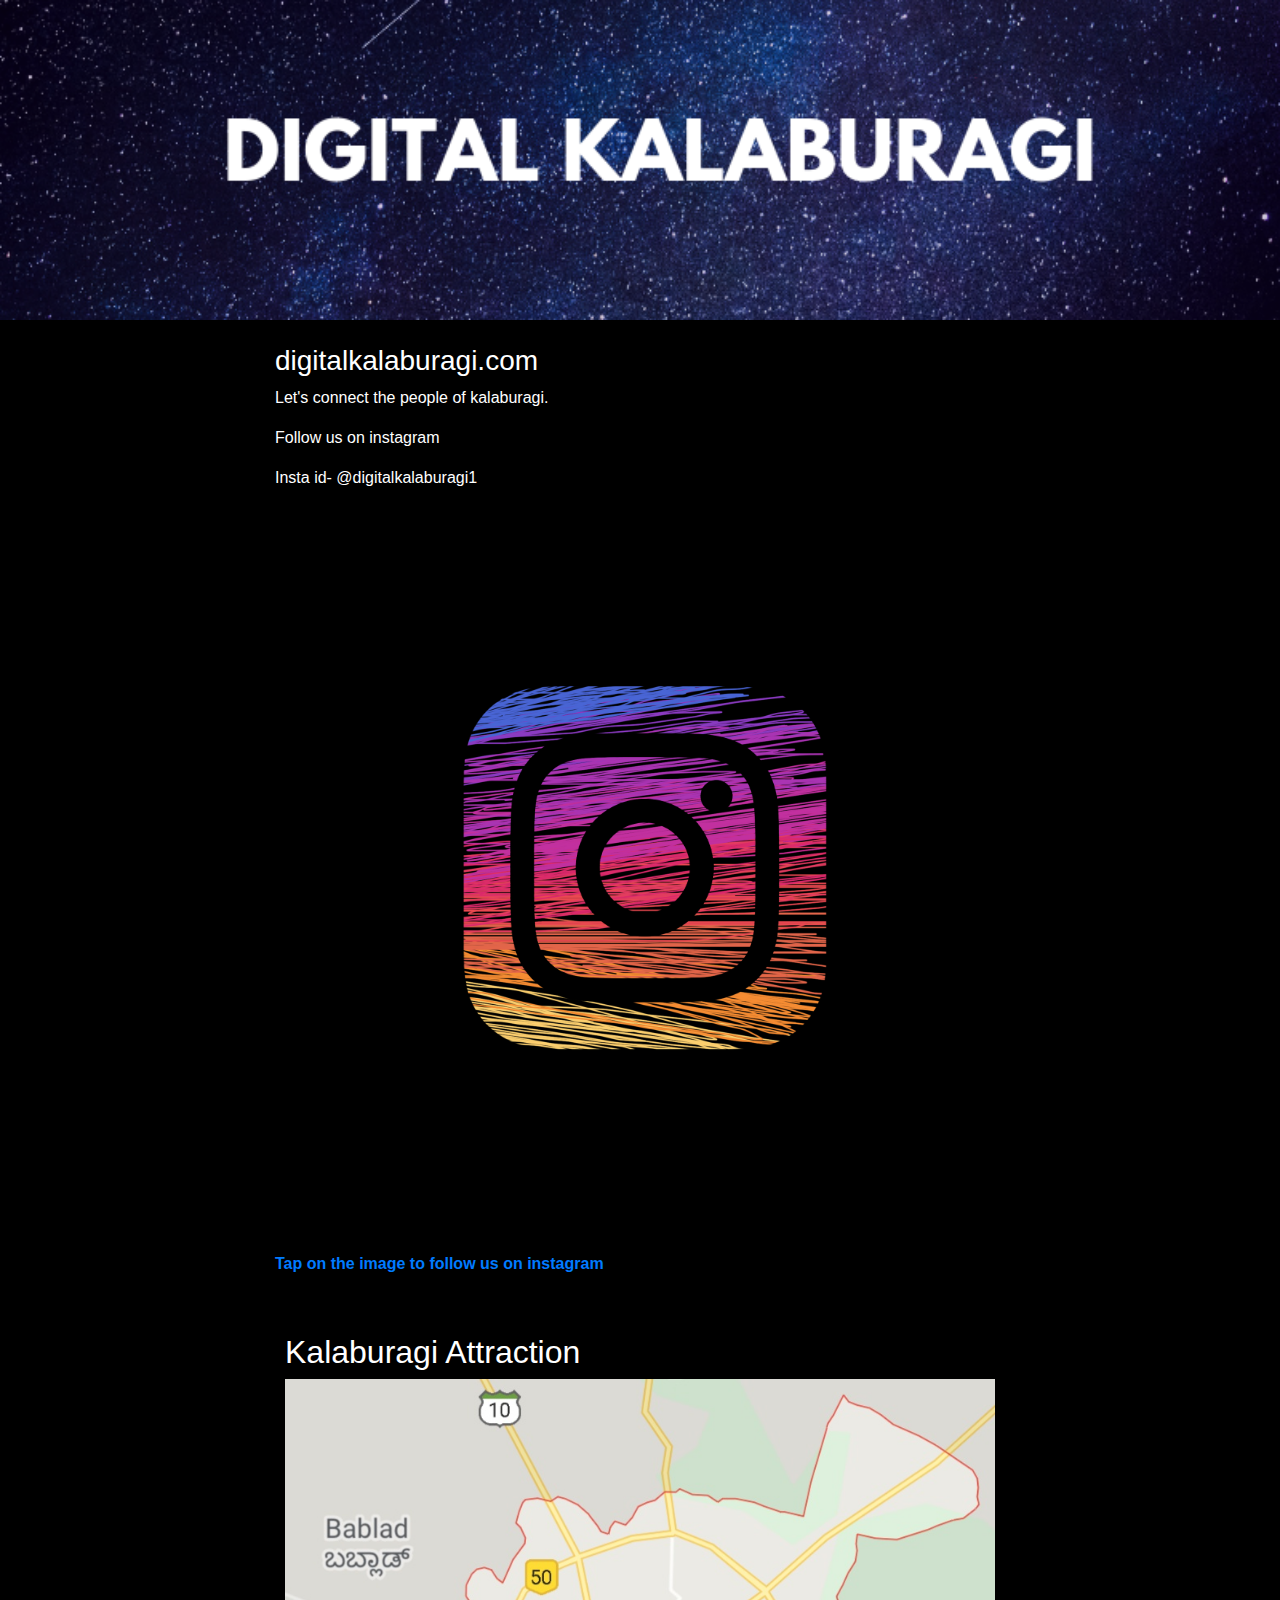
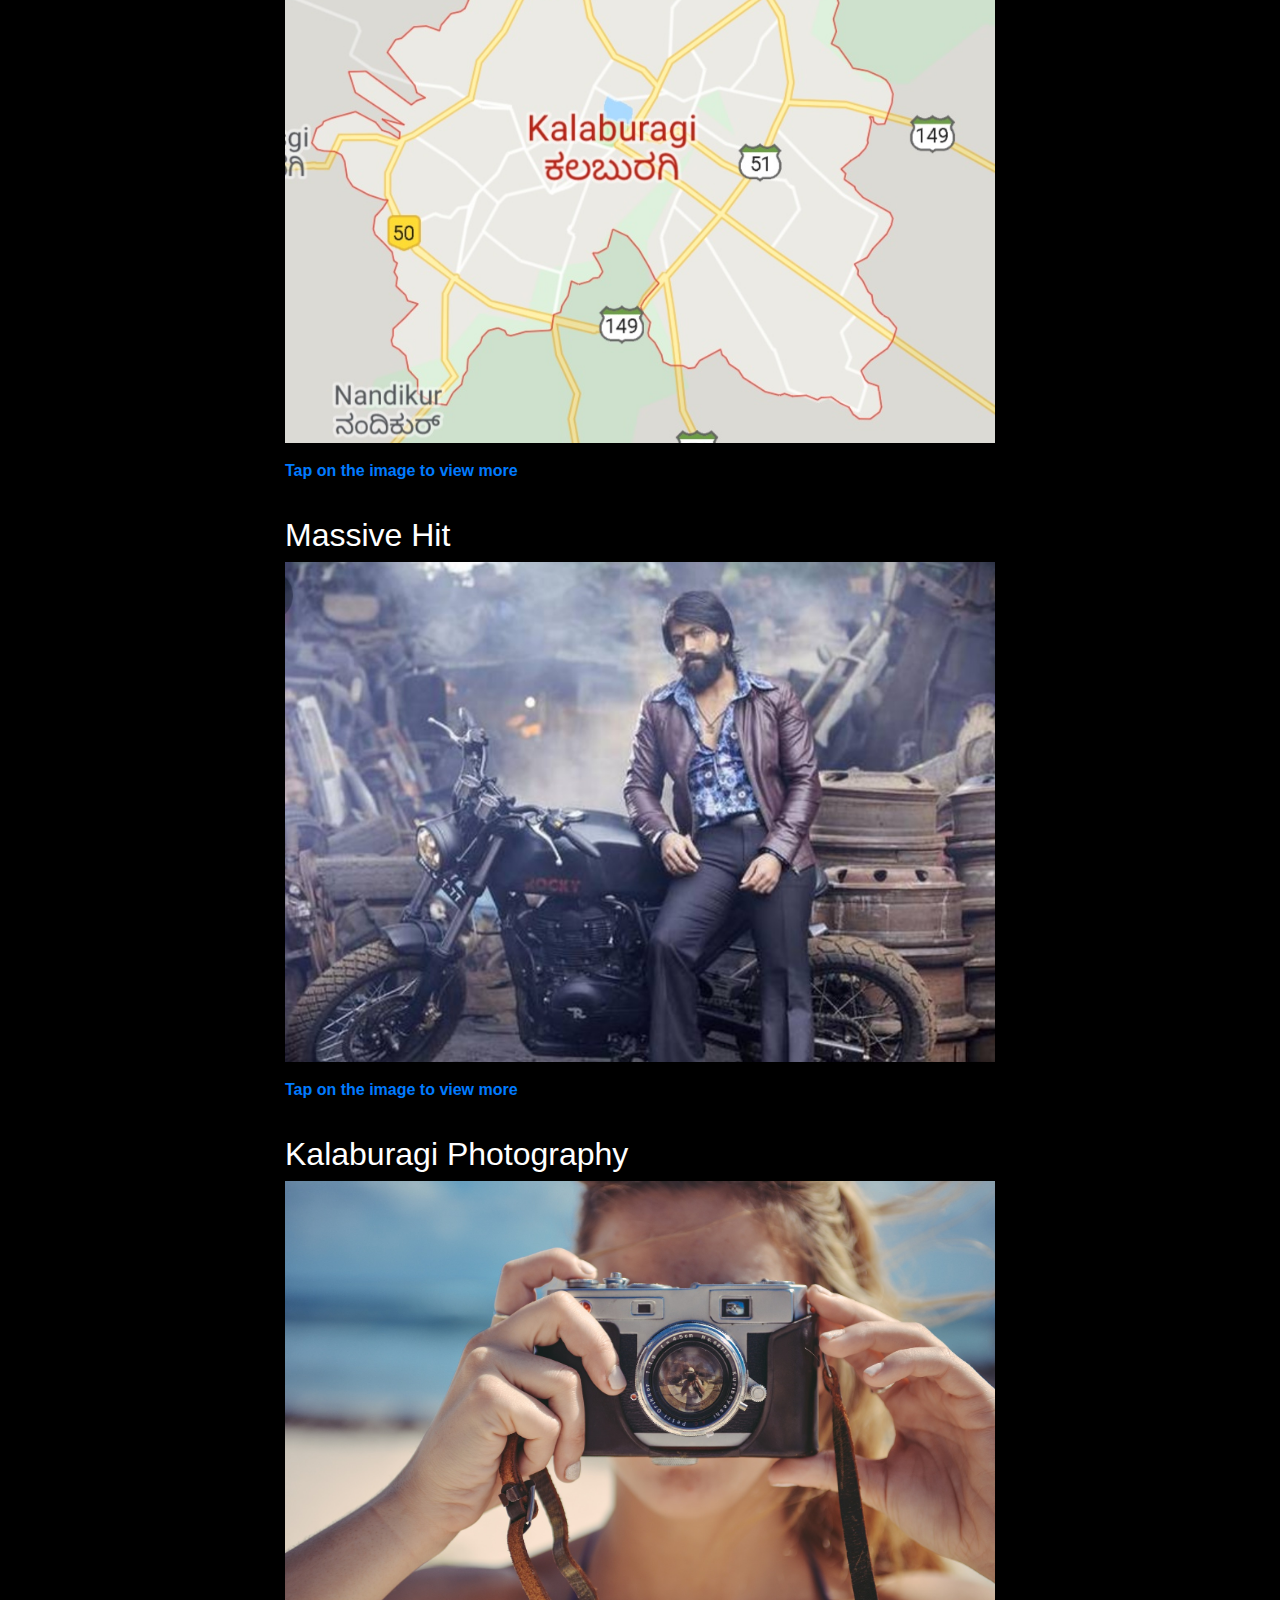
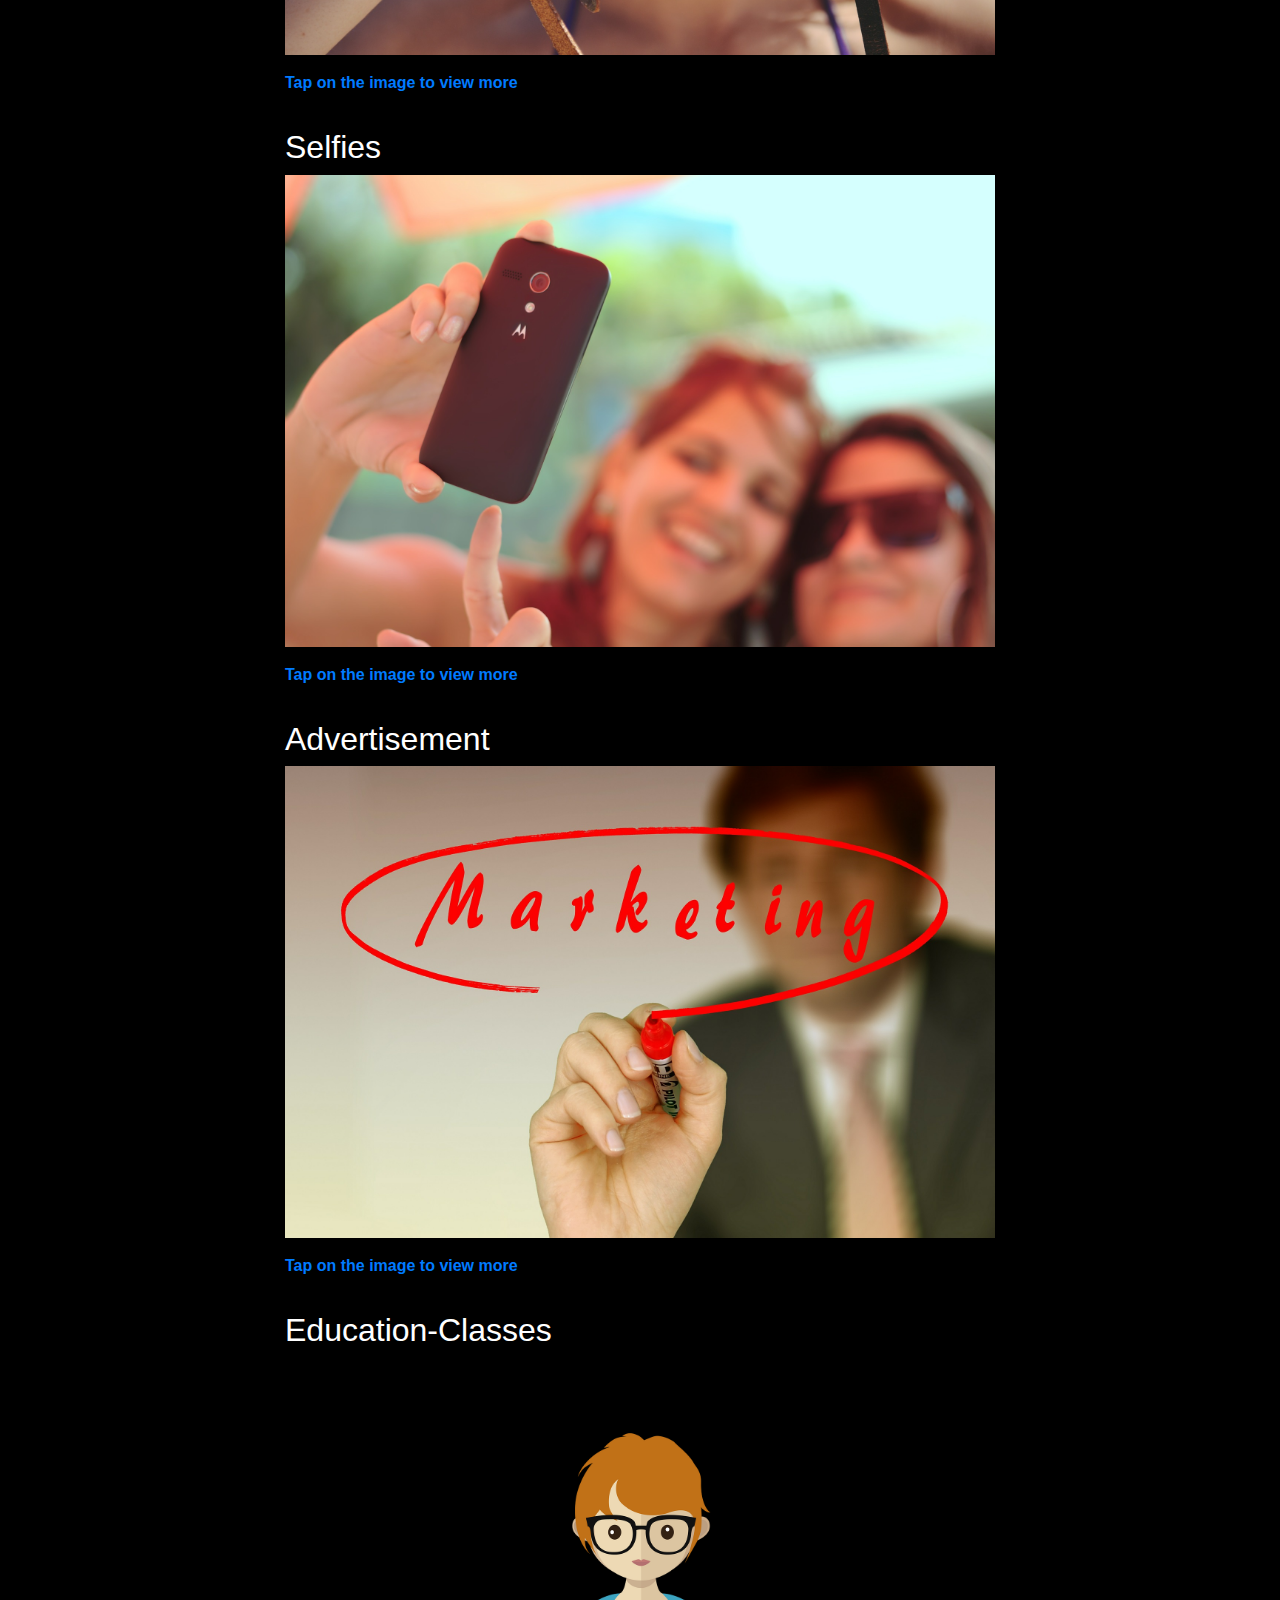
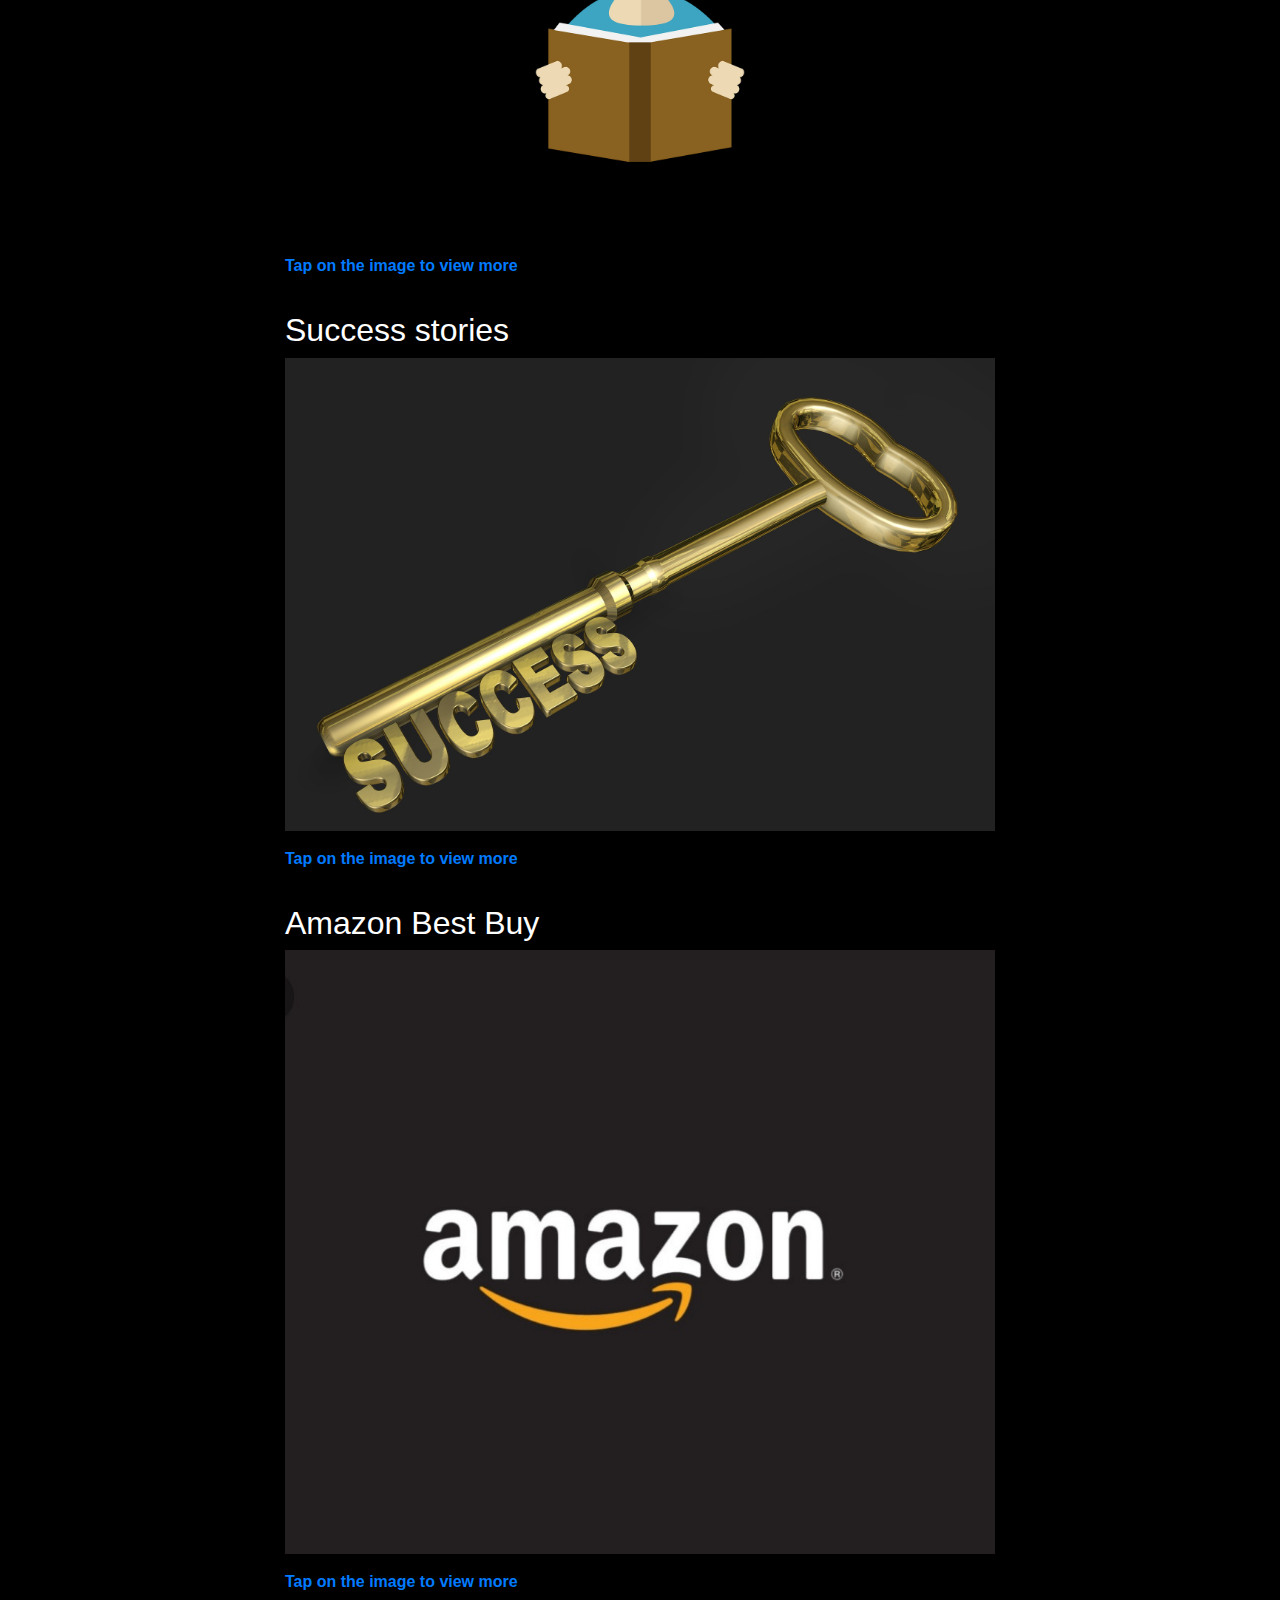
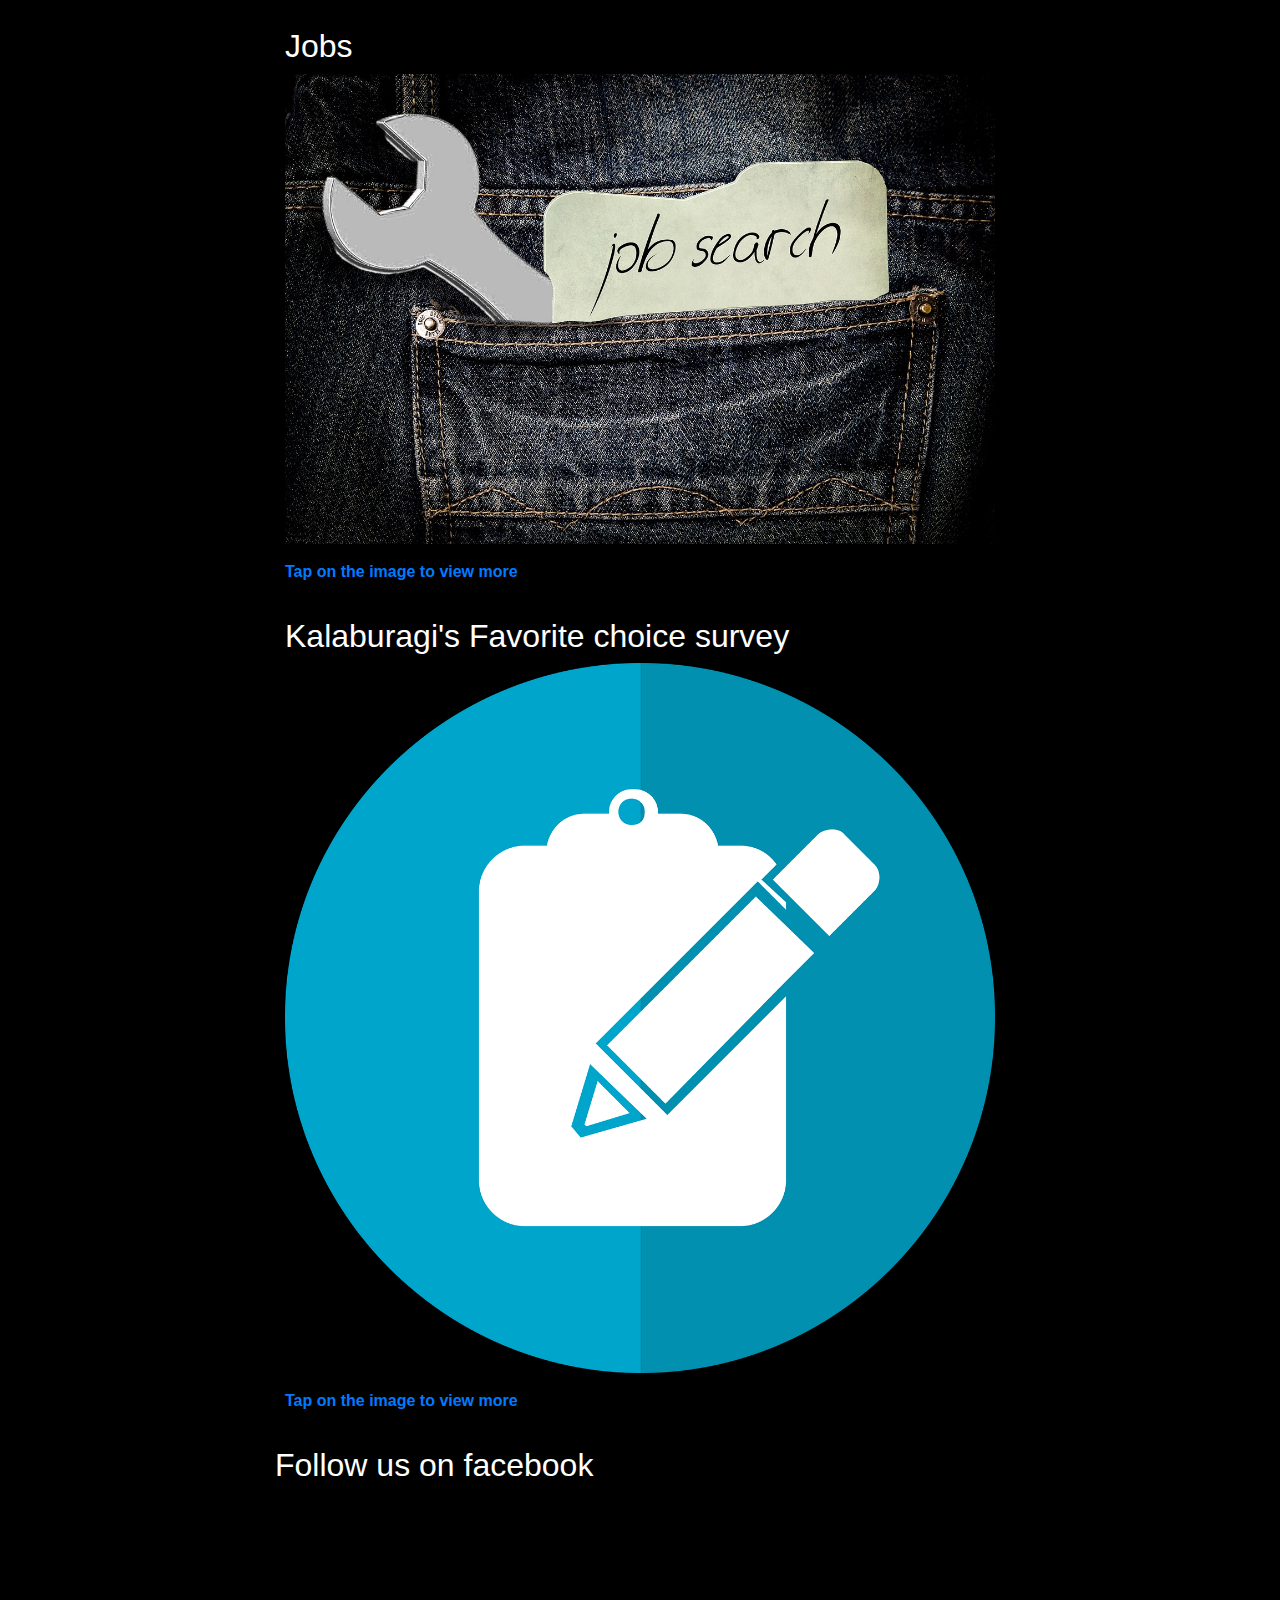
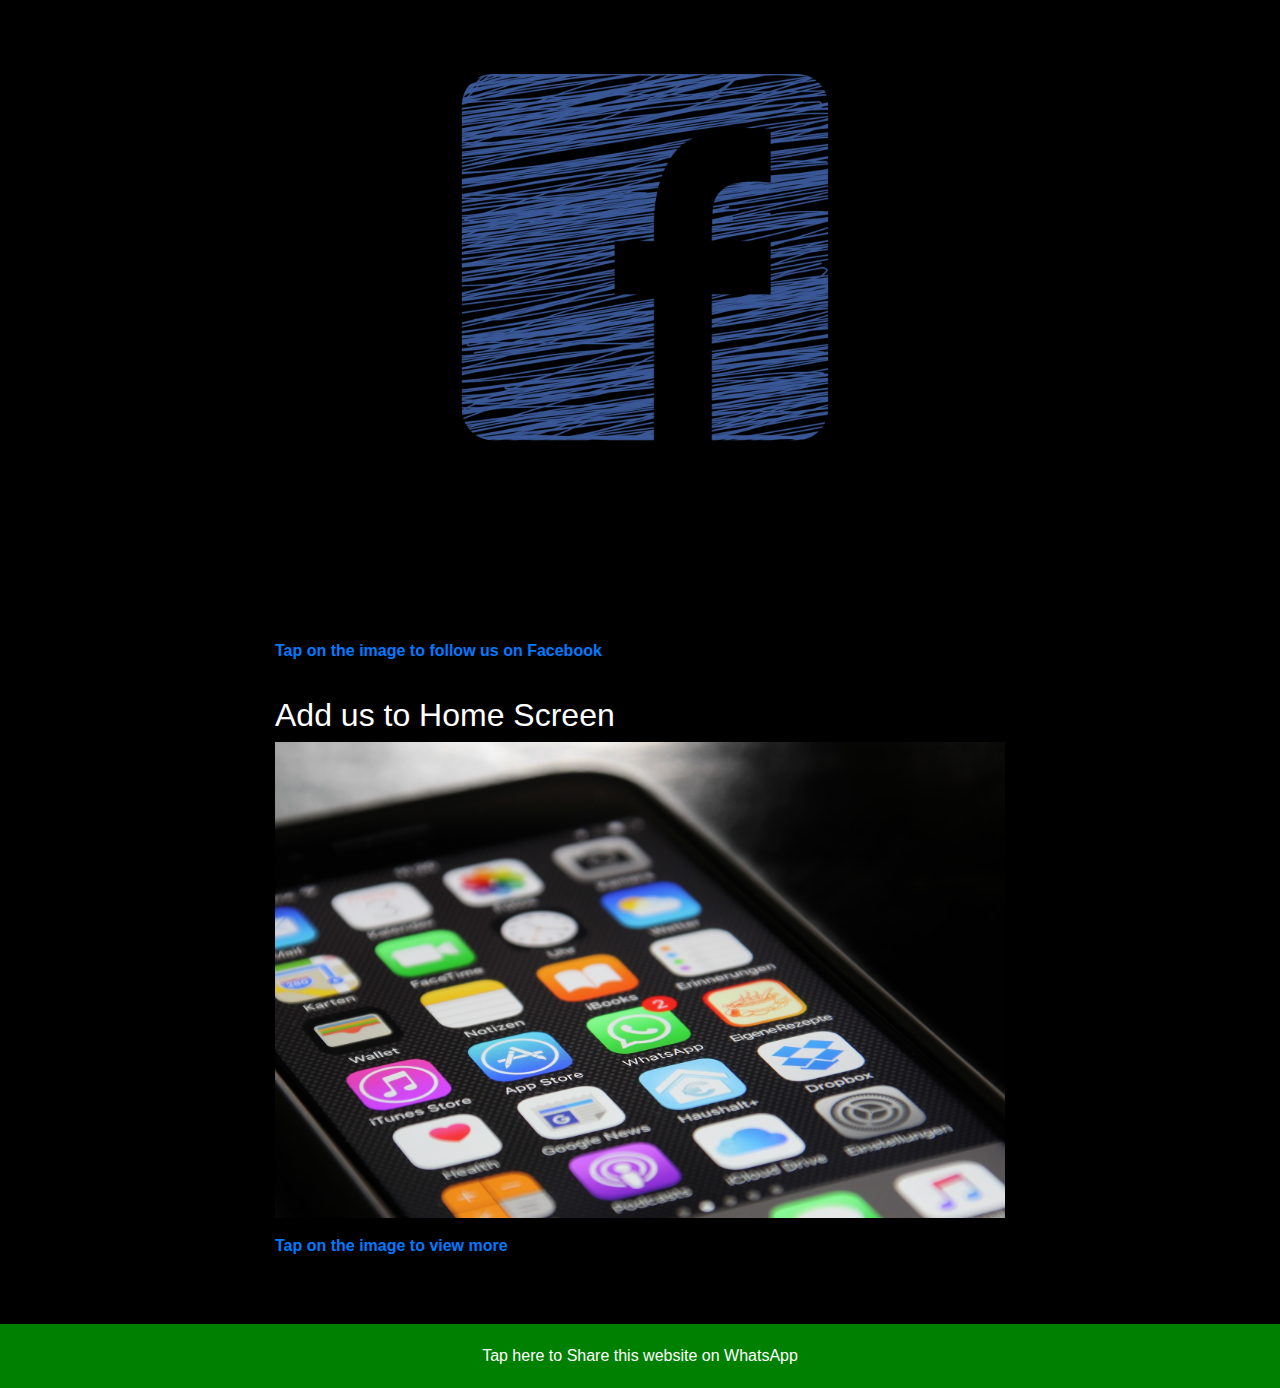
<file: index.html>
<meta name="theme-color" content="#ffff"><html>
<title>
Digital Kalaburagi
</title>
<head>
	
<link href="https://fonts.googleapis.com/css?family=Pacifico" rel="stylesheet">
<link rel="stylesheet" href="bootstrap/css/bootstrap.min.css">
<meta name="viewport" content="width=device-width, initial-scale=1">
	<link rel="manifest" href="manifest.json">
	<meta name="theme-color" content="#ffff">
	<link rel="stylesheet" href="style.css">



</head>
<body>
	

<img src="Banner.png" class="responsive">
	
<br><br>
<div class="container" "text-center">
<div class="row">
<div class="col-xs-12 col-md-8 offset-md-2">
<div><h3>digitalkalaburagi.com</h3>
	<p>Let's connect the people of kalaburagi.</p>
	</div>
	</div>
	</div>
	</div>
	
	
	
	
	
	<div class="container" "text-center">
		<div class="row">
	<div class="col-xs-12 col-md-8 offset-md-2">
	<p>Follow us on instagram</p>
		<p>Insta id- @digitalkalaburagi1</p>
	<a href="https://www.instagram.com/digitalkalaburagi1/?hl=en"><img src="insta.png" class="responsive"><p></p><b>Tap on the image to follow us on instagram</b></a><hr>
		</div>
		</div>
	</div>
	<br>
	
	<div class="container" "text-center">
	<div class="col-xs-12 col-md-8 offset-md-2">
		<h2>Kalaburagi Attraction</h2>
	<a href="Blog2019/Gulbarga/attraction.html"><img src="Kalaburagi.png" class="responsive"><P></P><b>Tap on the image to view more</b></a><hr>
		</div>
	</div>
	
	
	
	
	<div class="container" "text-center">
	<div class="col-xs-12 col-md-8 offset-md-2">
		<h2>Massive Hit</h2>
	<a href="Blog2019/Kgf/kgf.html"><img src="yash.png" class="responsive"><P></P><b>Tap on the image to view more</b></a><hr>
		</div>
	</div>
	
	
	
	<!--
	<div class="container" "text-center">
	<div class="col-xs-12 col-md-8 offset-md-2">
		<h2>Sandalwood Queens</h2>
	<a href="Blog2019/sandalwood/sandalwood.html"><img src="queen.jpg" class="responsive"><P></P><b>Tap on the image to view more</b></a><hr>
		</div>
	</div>-->
	
	
	
	<div class="container" "text-center">
	<div class="col-xs-12 col-md-8 offset-md-2">
		<h2>Kalaburagi Photography</h2>
	<a href="Blog2019/photography/photography.html"><img src="photo.jpg" class="responsive"><P></P><b>Tap on the image to view more</b></a><hr>
		</div>
	</div>
	
	
	
	<div class="container" "text-center">
	<div class="col-xs-12 col-md-8 offset-md-2">
		<h2>Selfies</h2>
	<a href="Blog2019/selfie/selfiegroup.html"><img src="selfie.jpg" class="responsive"><P></P><b>Tap on the image to view more</b></a><hr>
		</div>
	</div>
	
	
	<!--
	<div class="container" "text-center">
	<div class="col-xs-12 col-md-8 offset-md-2">
		<h2>Wishes</h2>
	<a href="Blog2019/Wishes/wishes.html"><img src="wish.jpg" class="responsive"><P></P><b>Tap on the image to view more</b></a><hr>
		</div>
	</div>-->
	
	
	
	<div class="container" "text-center">
	<div class="col-xs-12 col-md-8 offset-md-2">
		<h2>Advertisement</h2>
	<a href="Blog2019/Advertisement/advertisement.html"><img src="advertising.jpg" class="responsive"><P></P><b>Tap on the image to view more</b></a><hr>
		</div>
	</div>
	
	
	<div class="container" "text-center">
	<div class="col-xs-12 col-md-8 offset-md-2">
		<h2>Education-Classes</h2>
	<a href="Blog2019/class/edu.html"><img src="classes.png" class="responsive"><P></P><b>Tap on the image to view more</b></a><hr>
		</div>
	</div>
	
	
	<div class="container" "text-center">
	<div class="col-xs-12 col-md-8 offset-md-2">
		<h2>Success stories</h2>
	<a href="Blog2019/Success/success.html"><img src="success.jpg" class="responsive"><P></P><b>Tap on the image to view more</b></a><hr>
		</div>
	</div>
	
	
	
		
	<div class="container" "text-center">
	<div class="col-xs-12 col-md-8 offset-md-2">
		<h2>Amazon Best Buy</h2>
	<a href="Blog2019/amazon/amzn.html"><img src="amazon.jpg" class="responsive"><P></P><b>Tap on the image to view more</b></a><hr>
		</div>
	</div>
	
	
	<div class="container" "text-center">
	<div class="col-xs-12 col-md-8 offset-md-2">
		<h2>Jobs</h2>
	<a href="Blog2019/job/jb.html"><img src="job.jpg" class="responsive"><P></P><b>Tap on the image to view more</b></a><hr>
		</div>
	</div>
	
	
	
	
		<div class="container" "text-center">
	<div class="col-xs-12 col-md-8 offset-md-2">
		<h2>Kalaburagi's Favorite choice survey</h2>
	<a href="https://docs.google.com/forms/d/e/1FAIpQLSe0ADyjI1NlxuhJTOBo5Cju5dMFJBMYWbEufG-qALQ5g0FQPg/viewform?usp=sf_link"><img src="survey.png" class="responsive"><P></P><b>Tap on the image to view more</b></a><hr>
			</div>
		</div>
		
		
	
	
<div class="container" "text-center">
		<div class="row">
	<div class="col-xs-12 col-md-8 offset-md-2">
	<h2>Follow us on facebook</h2>
	<a href="https://www.facebook.com/Digital-Kalaburagi-472122496656223/?"><img src="facebook.png" class="responsive"><P></P><b>Tap on the image to follow us on Facebook</b></a><hr>
		</div>
		</div>
	</div>
	
	
	<div class="container" "text-center">
		<div class="row">
	<div class="col-xs-12 col-md-8 offset-md-2">
	<h2>Add us to Home Screen</h2>
	<a href="Blog2019/homescreen/hmescrn.html"><img src="DGK.jpg" class="responsive"><P></P><b>Tap on the image to view more</b></a><hr>
		</div>
		</div>
	</div>
	
	
	
	
	
	
	<hr>
	
	
		<a href="whatsapp://send?text=https://abhiv2018.github.io/my-gulbarga/index" data-action="share/whatsapp/share">
		<div class="footer">
			Tap here to Share this website on WhatsApp
				
			</div>
		</a>
	
	</body>
</html>
</file>
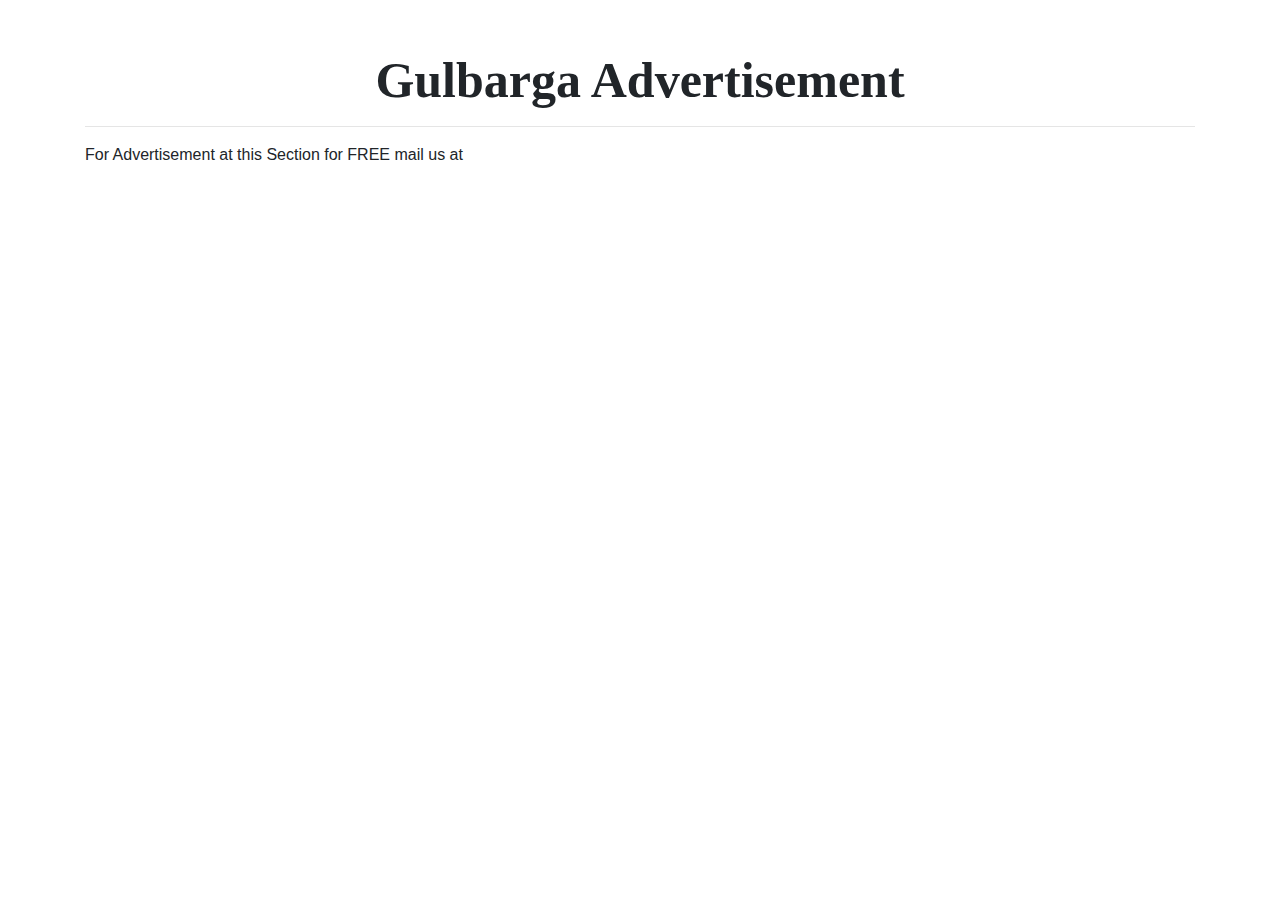
<file: Blog2019/Advertisement/advertisement.html>
<html>
<title>
Advertisement
</title>
<head>

<link rel="stylesheet" href="bootstrap/css/bootstrap.min.css">
<link rel="stylesheet" href="style.css">
<meta name="viewport" content="width=device-width, initial-scale=1">

</head>
<body>


<div class="container" "text-center">
<div class="row">
<div class="col-xs-12 col-md-12 col-md-offset-0.5">
<div class="service"><h1><b>Gulbarga Advertisement</b></h1><hr>
<p>For Advertisement at this Section for FREE mail us at </p>
	<br>
	<h2></h2><br>

	
	

	</div>
	</div>
	</div>
	</div>
	</body>
</html>
</file>
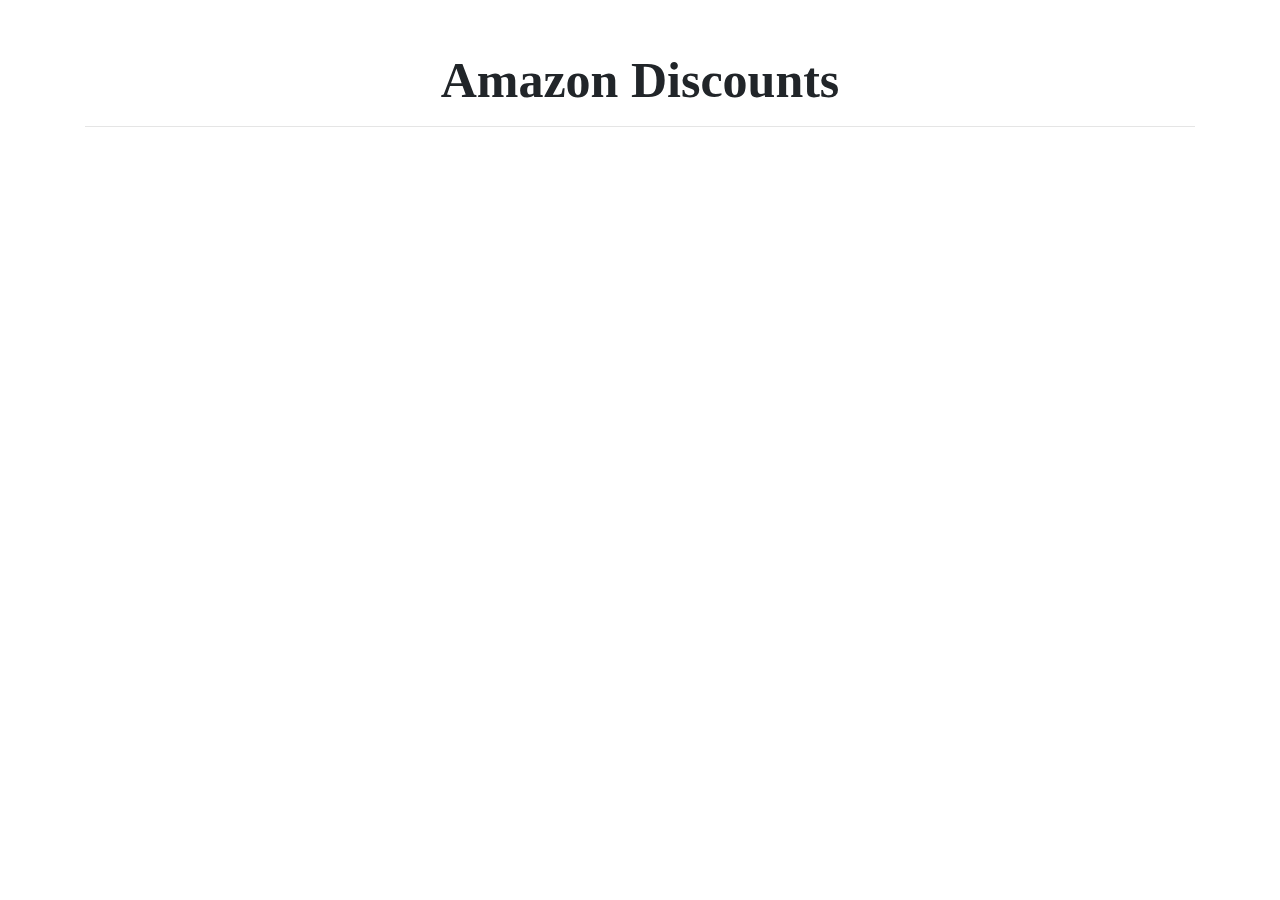
<file: Blog2019/amazon/amzn.html>
<html>
<title>
Advertisement
</title>
<head>

<link rel="stylesheet" href="bootstrap/css/bootstrap.min.css">
<link rel="stylesheet" href="style.css">
<meta name="viewport" content="width=device-width, initial-scale=1">

</head>
<body>


<div class="container" "text-center">
<div class="row">
<div class="col-xs-12 col-md-12 col-md-offset-0.5">
<div class="service"><h1><b>Amazon Discounts</b></h1><hr>

	<br>
	<br>
	<iframe style="width:120px;height:240px;" marginwidth="0" marginheight="0" scrolling="no" frameborder="0" src="//ws-in.amazon-adsystem.com/widgets/q?ServiceVersion=20070822&OneJS=1&Operation=GetAdHtml&MarketPlace=IN&source=ss&ref=as_ss_li_til&ad_type=product_link&tracking_id=bestbuy05e-21&language=en_IN&marketplace=amazon&region=IN&placement=B077RV8CCY&asins=B077RV8CCY&linkId=919cce983bc2c8bf4f0898c68a35813e&show_border=true&link_opens_in_new_window=true"></iframe>
	
	<iframe style="width:120px;height:240px;" marginwidth="0" marginheight="0" scrolling="no" frameborder="0" src="//ws-in.amazon-adsystem.com/widgets/q?ServiceVersion=20070822&OneJS=1&Operation=GetAdHtml&MarketPlace=IN&source=ss&ref=as_ss_li_til&ad_type=product_link&tracking_id=bestbuy05e-21&language=en_IN&marketplace=amazon&region=IN&placement=B06XXQVMRW&asins=B06XXQVMRW&linkId=c5a7440b36adc37ffeaa597edd03de95&show_border=true&link_opens_in_new_window=true"></iframe>
	
	
	<iframe style="width:120px;height:240px;" marginwidth="0" marginheight="0" scrolling="no" frameborder="0" src="//ws-in.amazon-adsystem.com/widgets/q?ServiceVersion=20070822&OneJS=1&Operation=GetAdHtml&MarketPlace=IN&source=ss&ref=as_ss_li_til&ad_type=product_link&tracking_id=bestbuy05e-21&language=en_IN&marketplace=amazon&region=IN&placement=B07G9ZP1Z3&asins=B07G9ZP1Z3&linkId=93a9f93ff760c3ef772266d7f715b801&show_border=true&link_opens_in_new_window=true"></iframe>
	
	<iframe style="width:120px;height:240px;" marginwidth="0" marginheight="0" scrolling="no" frameborder="0" src="//ws-in.amazon-adsystem.com/widgets/q?ServiceVersion=20070822&OneJS=1&Operation=GetAdHtml&MarketPlace=IN&source=ss&ref=as_ss_li_til&ad_type=product_link&tracking_id=bestbuy05e-21&language=en_IN&marketplace=amazon&region=IN&placement=B071CP6K43&asins=B071CP6K43&linkId=960cc3bdea904353cb9025215eed424c&show_border=true&link_opens_in_new_window=true"></iframe>
	
	<iframe style="width:120px;height:240px;" marginwidth="0" marginheight="0" scrolling="no" frameborder="0" src="//ws-in.amazon-adsystem.com/widgets/q?ServiceVersion=20070822&OneJS=1&Operation=GetAdHtml&MarketPlace=IN&source=ss&ref=as_ss_li_til&ad_type=product_link&tracking_id=bestbuy05e-21&language=en_IN&marketplace=amazon&region=IN&placement=B00KJI2GIM&asins=B00KJI2GIM&linkId=88ff6ac541fa3e2a1fcd9e2dbace1510&show_border=true&link_opens_in_new_window=true"></iframe>
	
	
	<iframe style="width:120px;height:240px;" marginwidth="0" marginheight="0" scrolling="no" frameborder="0" src="//ws-in.amazon-adsystem.com/widgets/q?ServiceVersion=20070822&OneJS=1&Operation=GetAdHtml&MarketPlace=IN&source=ss&ref=as_ss_li_til&ad_type=product_link&tracking_id=bestbuy05e-21&language=en_IN&marketplace=amazon&region=IN&placement=B078GSSYFS&asins=B078GSSYFS&linkId=3c0f57a05357e75917d55c68712fe636&show_border=true&link_opens_in_new_window=true"></iframe>
	
	<iframe style="width:120px;height:240px;" marginwidth="0" marginheight="0" scrolling="no" frameborder="0" src="//ws-in.amazon-adsystem.com/widgets/q?ServiceVersion=20070822&OneJS=1&Operation=GetAdHtml&MarketPlace=IN&source=ss&ref=as_ss_li_til&ad_type=product_link&tracking_id=bestbuy05e-21&language=en_IN&marketplace=amazon&region=IN&placement=B07F45BGLG&asins=B07F45BGLG&linkId=9b8bf1678ee1df6b9abdc81f8ba6cd0f&show_border=true&link_opens_in_new_window=true"></iframe>
	
	<iframe style="width:120px;height:240px;" marginwidth="0" marginheight="0" scrolling="no" frameborder="0" src="//ws-in.amazon-adsystem.com/widgets/q?ServiceVersion=20070822&OneJS=1&Operation=GetAdHtml&MarketPlace=IN&source=ss&ref=as_ss_li_til&ad_type=product_link&tracking_id=bestbuy05e-21&language=en_IN&marketplace=amazon&region=IN&placement=B07D6P25YJ&asins=B07D6P25YJ&linkId=f215cd0bbfc0e1c1484c0533a1344042&show_border=true&link_opens_in_new_window=true"></iframe>
	
	<iframe style="width:120px;height:240px;" marginwidth="0" marginheight="0" scrolling="no" frameborder="0" src="//ws-in.amazon-adsystem.com/widgets/q?ServiceVersion=20070822&OneJS=1&Operation=GetAdHtml&MarketPlace=IN&source=ss&ref=as_ss_li_til&ad_type=product_link&tracking_id=bestbuy05e-21&language=en_IN&marketplace=amazon&region=IN&placement=B074RL3TK9&asins=B074RL3TK9&linkId=3e890512ed6565eaecbf5e1cb7f6ec8d&show_border=true&link_opens_in_new_window=true"></iframe>
	
	<iframe style="width:120px;height:240px;" marginwidth="0" marginheight="0" scrolling="no" frameborder="0" src="//ws-in.amazon-adsystem.com/widgets/q?ServiceVersion=20070822&OneJS=1&Operation=GetAdHtml&MarketPlace=IN&source=ss&ref=as_ss_li_til&ad_type=product_link&tracking_id=bestbuy05e-21&language=en_IN&marketplace=amazon&region=IN&placement=B07GSZSNXB&asins=B07GSZSNXB&linkId=49b9caa7f2353233ca9fec0a9450fc77&show_border=true&link_opens_in_new_window=true"></iframe>
	
	<iframe style="width:120px;height:240px;" marginwidth="0" marginheight="0" scrolling="no" frameborder="0" src="//ws-in.amazon-adsystem.com/widgets/q?ServiceVersion=20070822&OneJS=1&Operation=GetAdHtml&MarketPlace=IN&source=ss&ref=as_ss_li_til&ad_type=product_link&tracking_id=bestbuy05e-21&language=en_IN&marketplace=amazon&region=IN&placement=B07FTGWKHF&asins=B07FTGWKHF&linkId=d6b632b0f225c88a5b52b8395f08baf4&show_border=true&link_opens_in_new_window=true"></iframe>
	
	
	<iframe style="width:120px;height:240px;" marginwidth="0" marginheight="0" scrolling="no" frameborder="0" src="//ws-in.amazon-adsystem.com/widgets/q?ServiceVersion=20070822&OneJS=1&Operation=GetAdHtml&MarketPlace=IN&source=ss&ref=as_ss_li_til&ad_type=product_link&tracking_id=bestbuy05e-21&language=en_IN&marketplace=amazon&region=IN&placement=B00OJZOBRA&asins=B00OJZOBRA&linkId=0135c6e5c864c8d5459684f83bf080a1&show_border=true&link_opens_in_new_window=true"></iframe>
	
	
	<iframe style="width:120px;height:240px;" marginwidth="0" marginheight="0" scrolling="no" frameborder="0" src="//ws-in.amazon-adsystem.com/widgets/q?ServiceVersion=20070822&OneJS=1&Operation=GetAdHtml&MarketPlace=IN&source=ss&ref=as_ss_li_til&ad_type=product_link&tracking_id=bestbuy05e-21&language=en_IN&marketplace=amazon&region=IN&placement=B01DEWVZ2C&asins=B01DEWVZ2C&linkId=4630d821c1183c92fad49c27afa44a8e&show_border=true&link_opens_in_new_window=true"></iframe>
	
	
	<iframe style="width:120px;height:240px;" marginwidth="0" marginheight="0" scrolling="no" frameborder="0" src="//ws-in.amazon-adsystem.com/widgets/q?ServiceVersion=20070822&OneJS=1&Operation=GetAdHtml&MarketPlace=IN&source=ss&ref=as_ss_li_til&ad_type=product_link&tracking_id=bestbuy05e-21&language=en_IN&marketplace=amazon&region=IN&placement=B06XNWG5S8&asins=B06XNWG5S8&linkId=cd72014197fb16ca5bee688472263b1d&show_border=true&link_opens_in_new_window=true"></iframe>
	
	<iframe style="width:120px;height:240px;" marginwidth="0" marginheight="0" scrolling="no" frameborder="0" src="//ws-in.amazon-adsystem.com/widgets/q?ServiceVersion=20070822&OneJS=1&Operation=GetAdHtml&MarketPlace=IN&source=ss&ref=as_ss_li_til&ad_type=product_link&tracking_id=bestbuy05e-21&language=en_IN&marketplace=amazon&region=IN&placement=B06XNWG5S8&asins=B06XNWG5S8&linkId=cd72014197fb16ca5bee688472263b1d&show_border=true&link_opens_in_new_window=true"></iframe>

	</div>
	</div>
	</div>
	</div>
	</body>
</html>
</file>
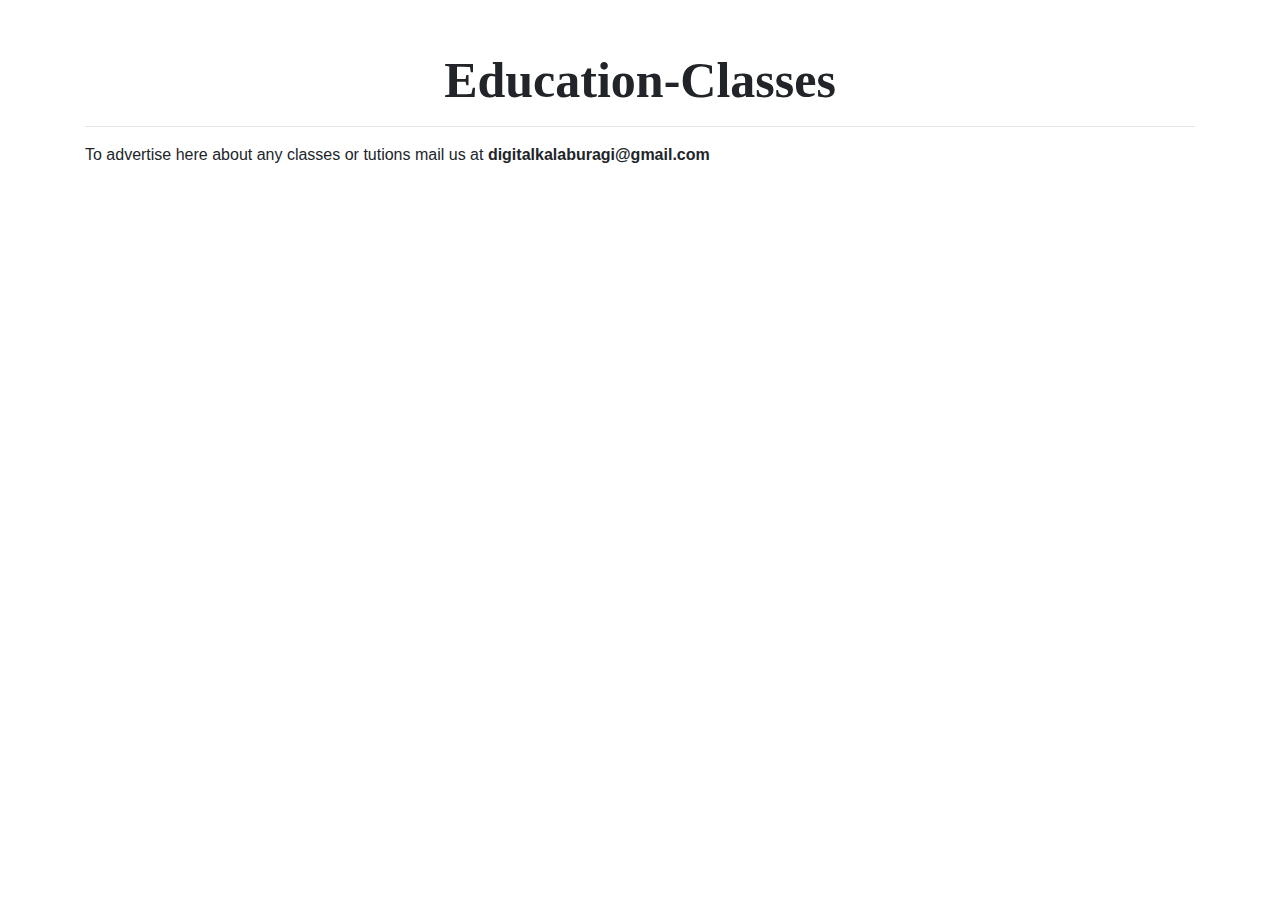
<file: Blog2019/class/edu.html>
<html>
<title>
Education
</title>
<head>
	
<meta name="viewport" content="width=device-width, initial-scale=1">
<link rel="stylesheet" href="bootstrap/css/bootstrap.min.css">
<link rel="stylesheet" href="style.css">


</head>
<body>


<div class="container" "text-center">
<div class="row">
<div class="col-xs-12 col-md-12 col-md-offset-0.5">
<div class="service"><h1><b>Education-Classes</b></h1><hr>
<p>To advertise here about any classes or tutions mail us at <b>digitalkalaburagi@gmail.com</b></p>
	<br>
	
	</div>
	</div>
	</div>
	</div>
	</body>
</html>
</file>
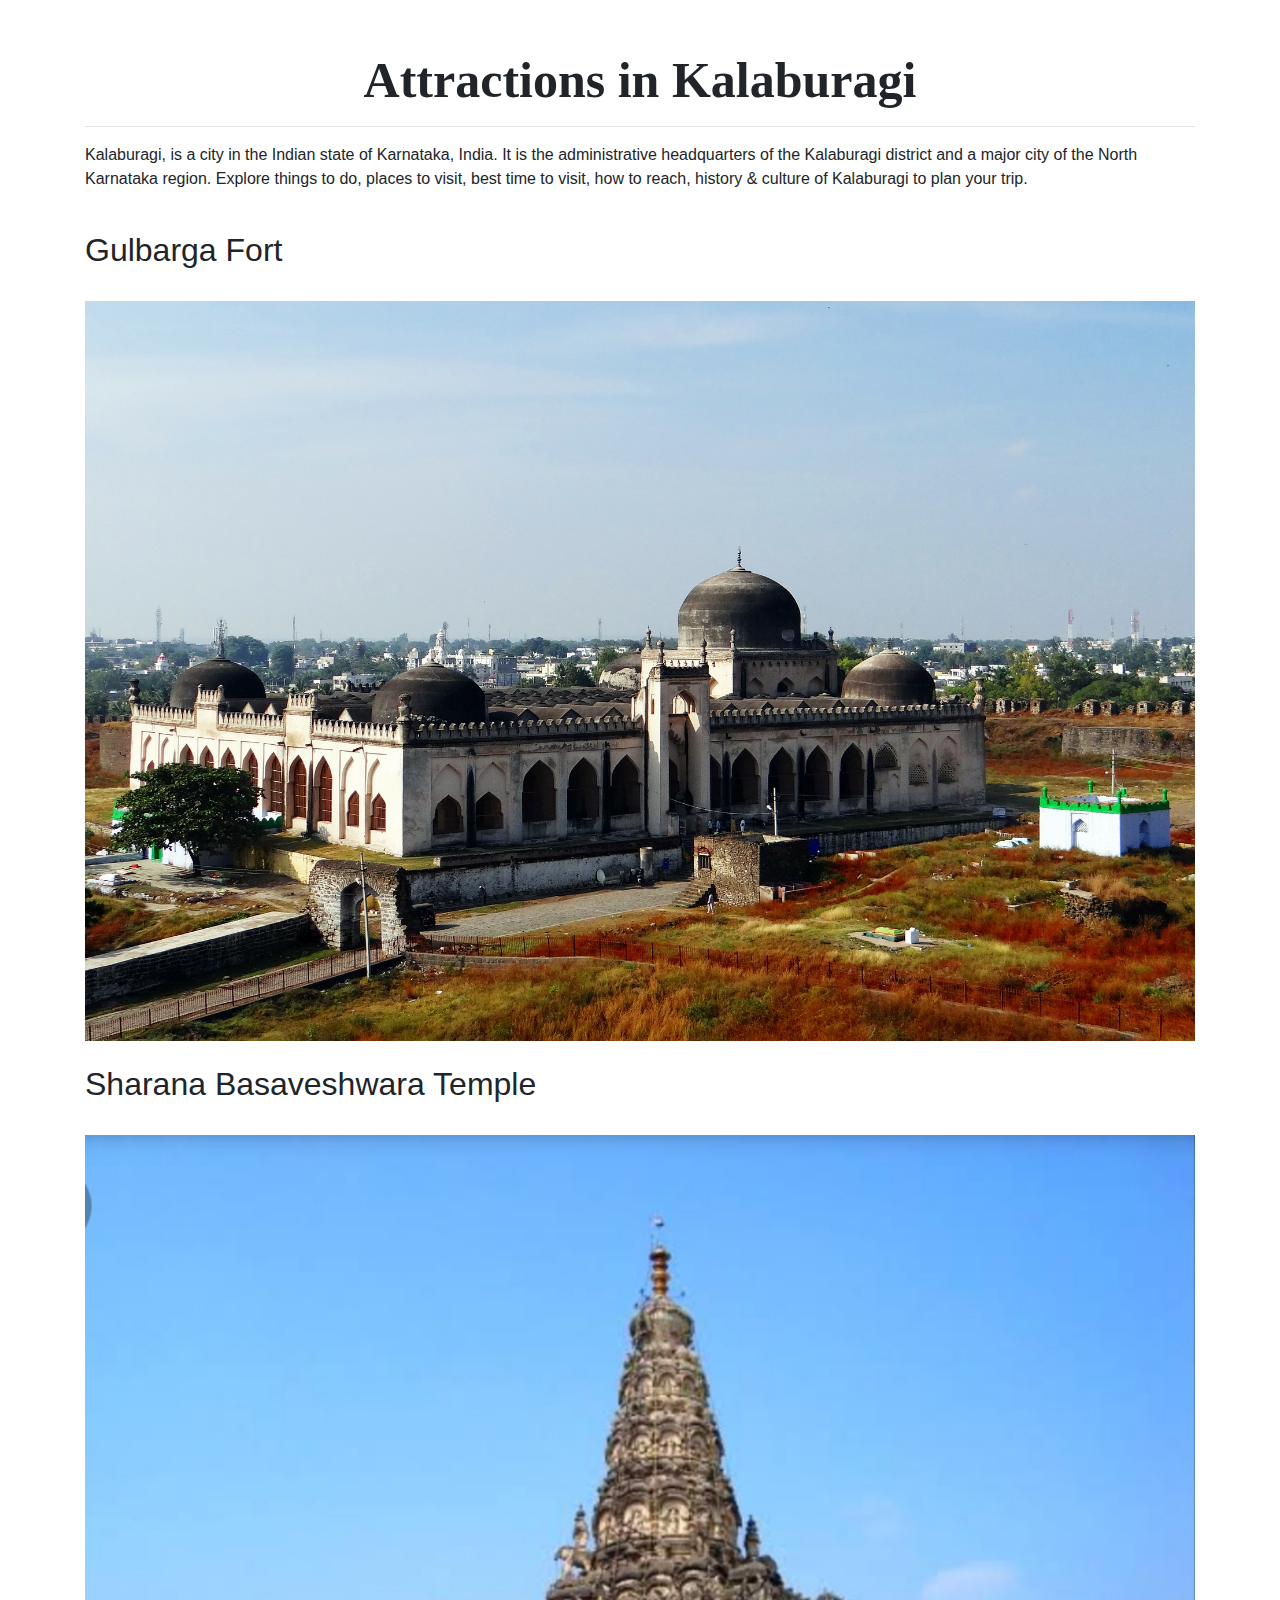
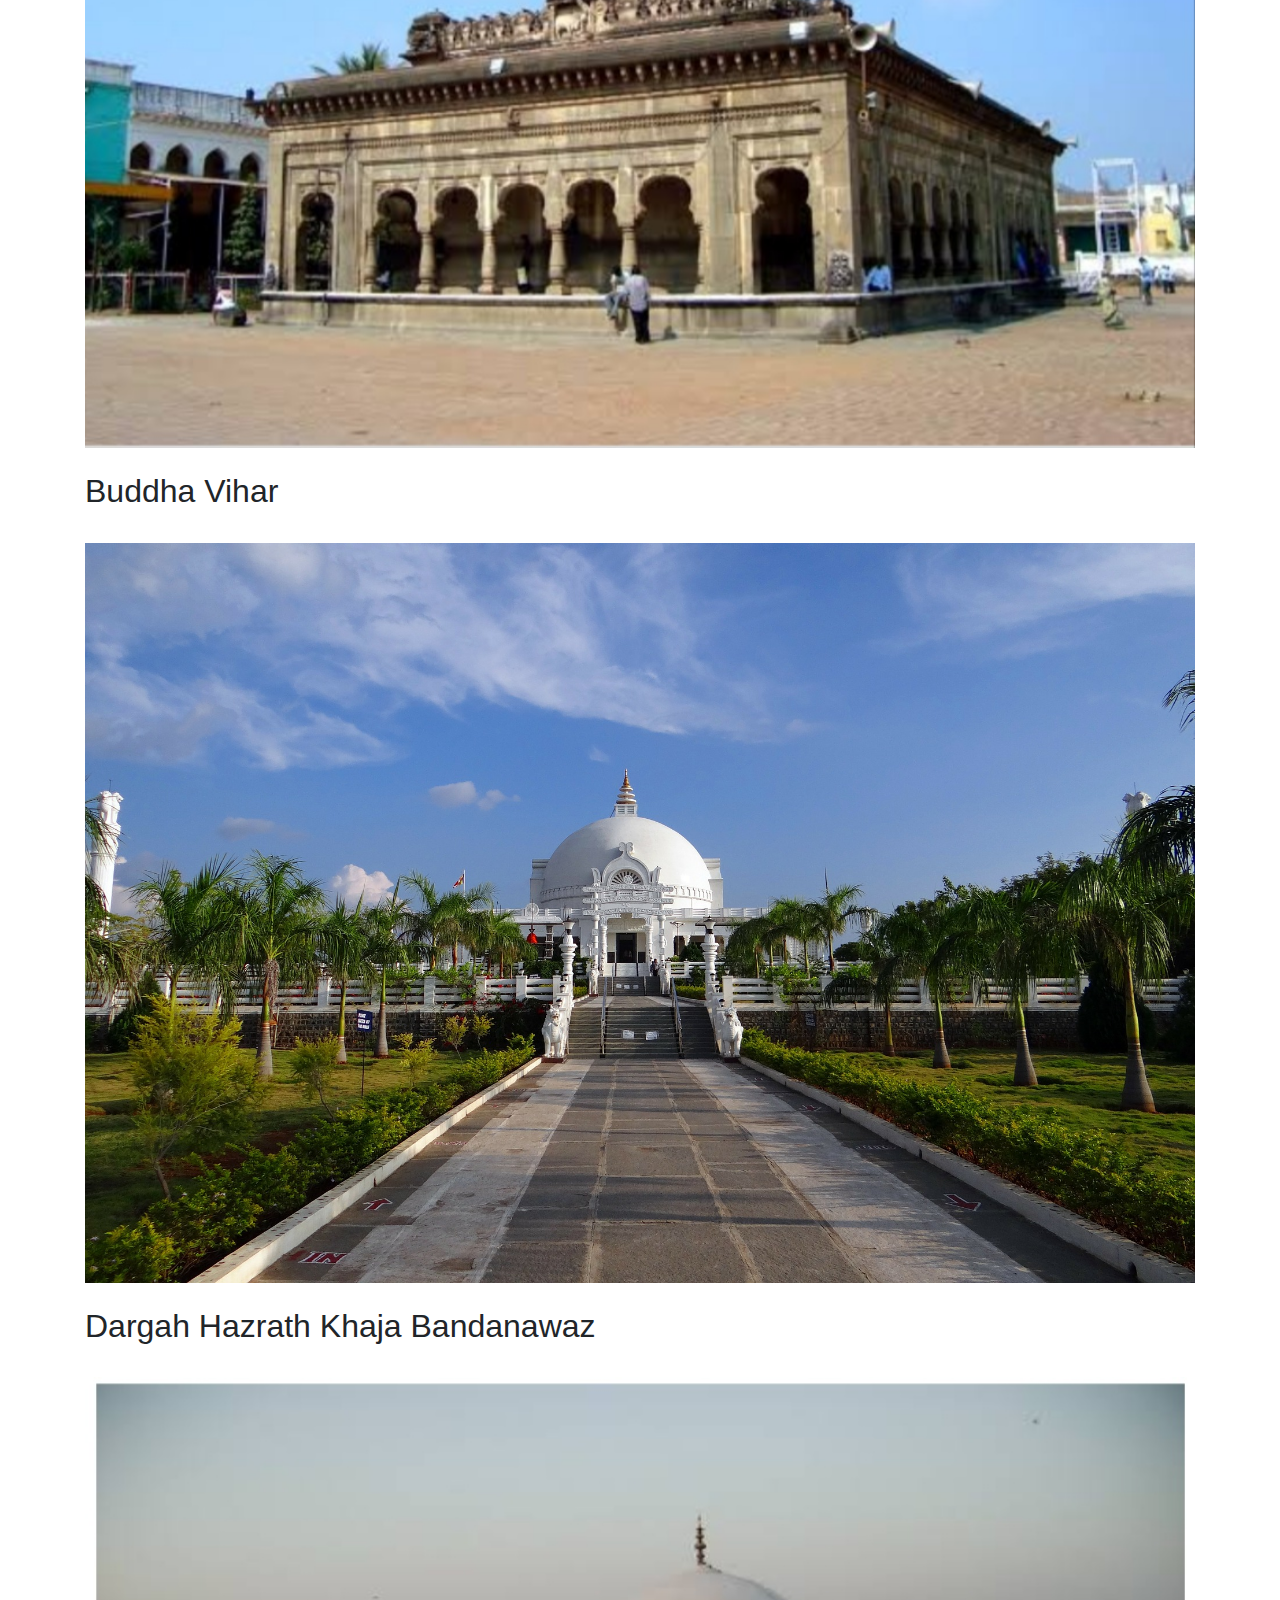
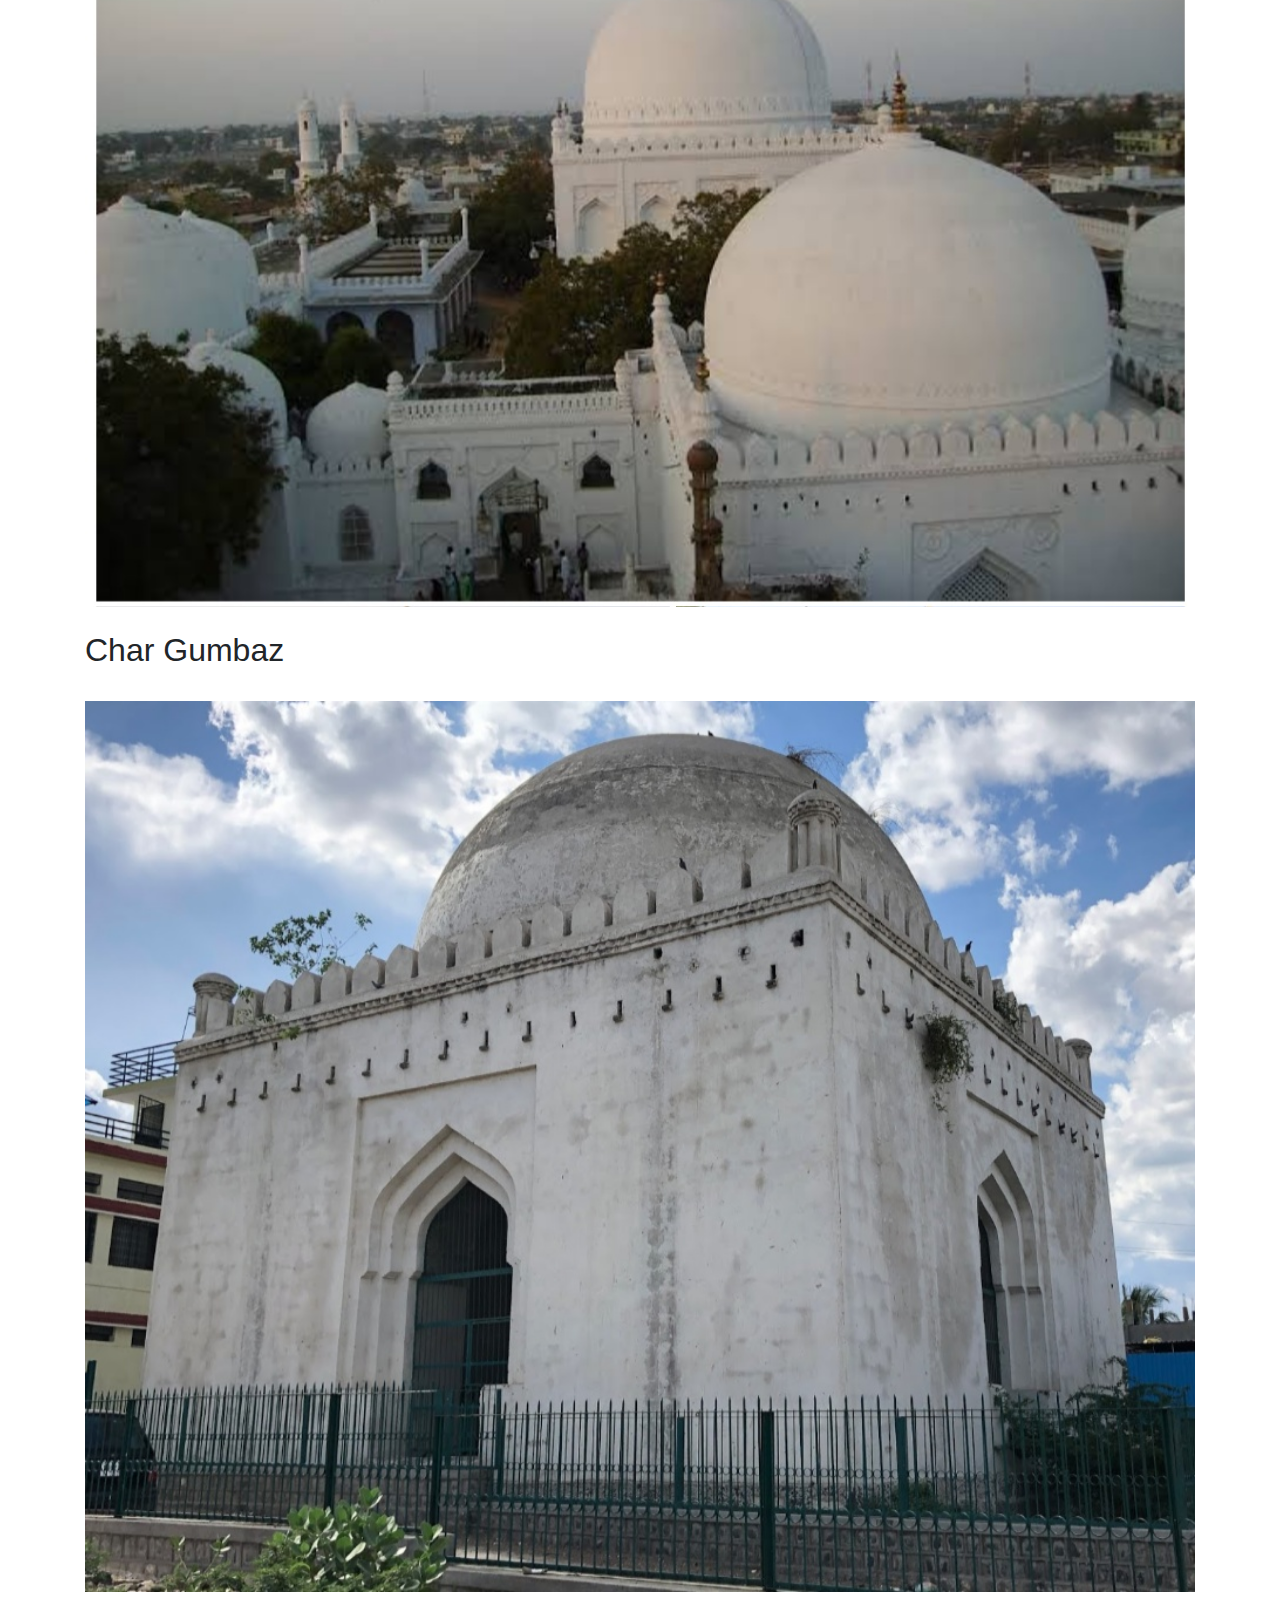
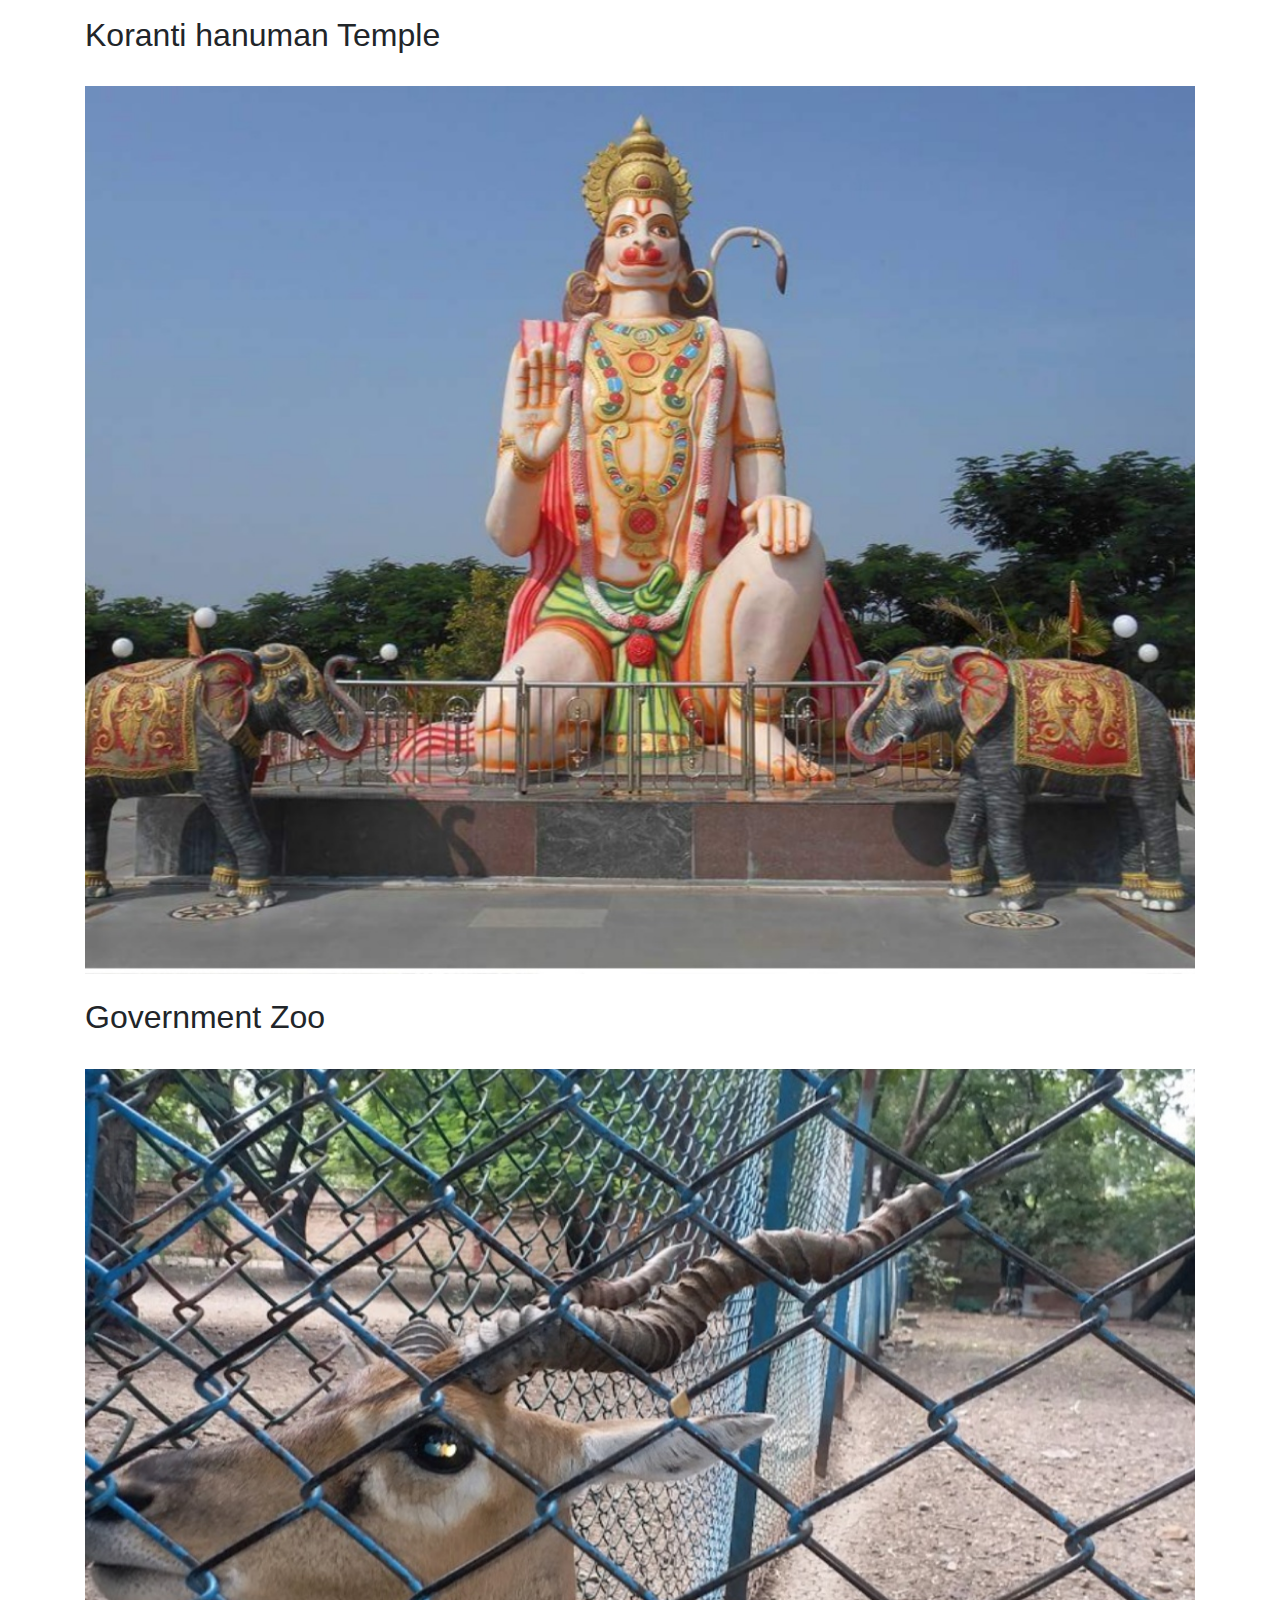
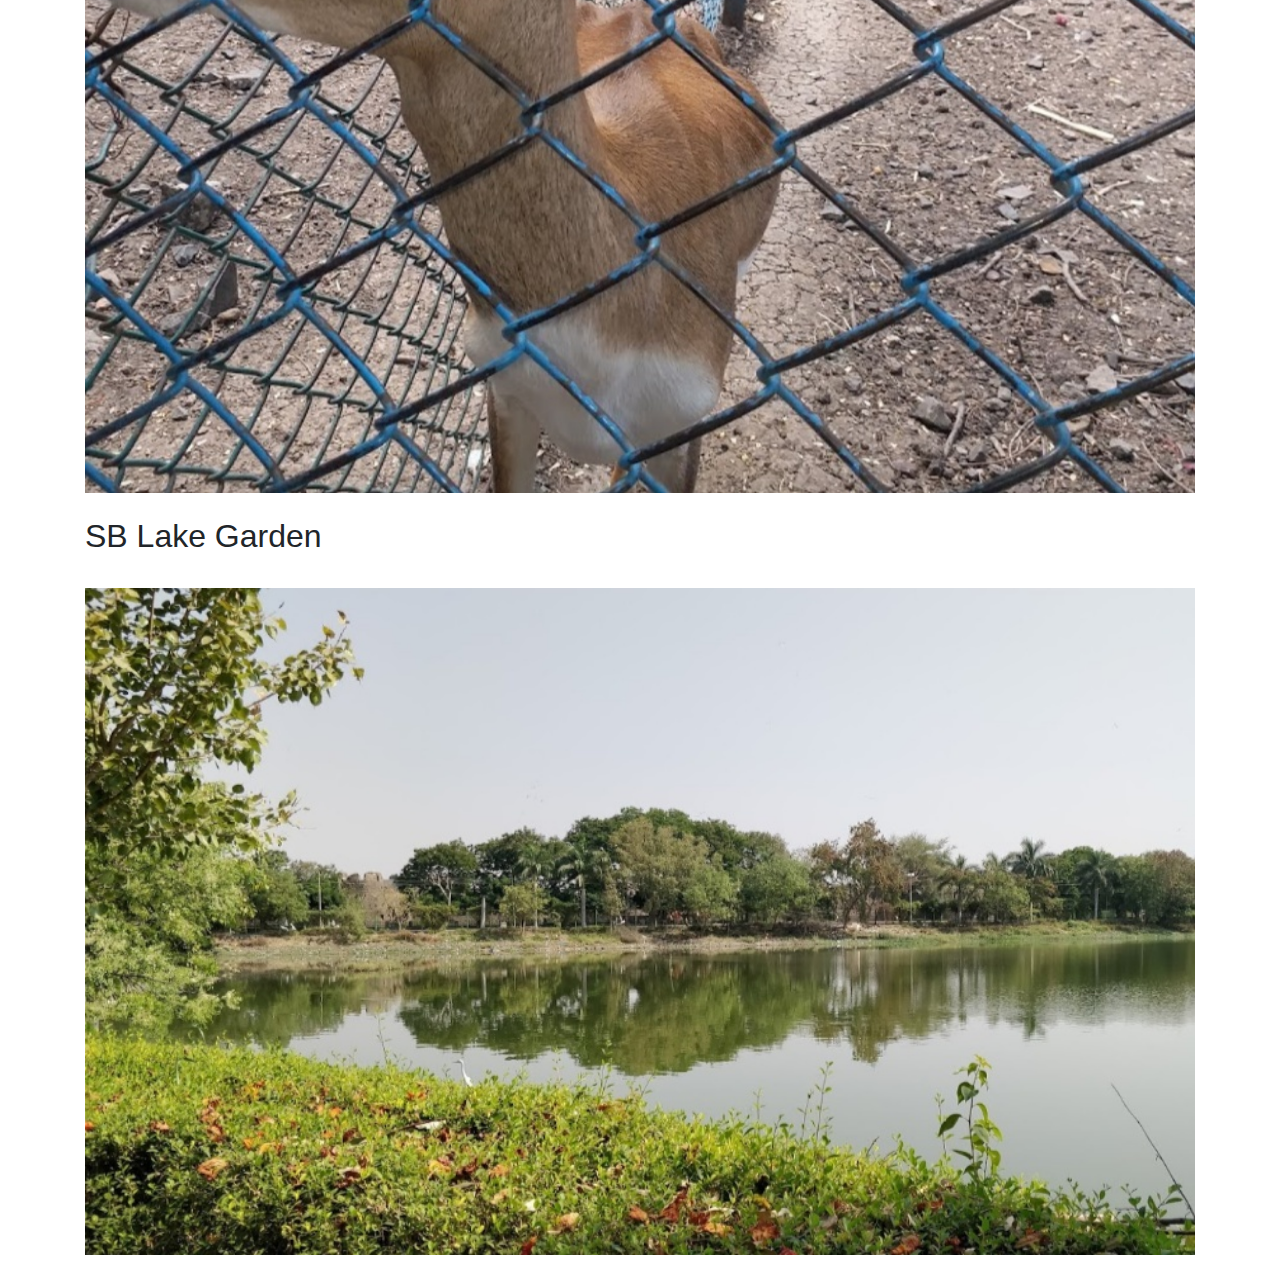
<file: Blog2019/Gulbarga/attraction.html>
<html>
<title>
My Kalaburagi
</title>
<head>

<link rel="stylesheet" href="bootstrap/css/bootstrap.min.css">
<link rel="stylesheet" href="style.css">
<meta name="viewport" content="width=device-width, initial-scale=1">


</head>
<body>


<div class="container" "text-center">
<div class="row">
<div class="col-xs-12 col-md-12 col-md-offset-0.5">
<div class="service"><h1><b>Attractions in Kalaburagi</b></h1><hr>
<p>Kalaburagi, is a city in the Indian state of Karnataka, India. It is the administrative headquarters of the Kalaburagi district and a major city of the North Karnataka region. Explore things to do, places to visit, best time to visit, how to reach, history &amp; culture of Kalaburagi to plan your trip.</p>
	<br>
	<h2>Gulbarga Fort</h2><br>
<img src="fort.jpg" class="responsive"><br><br>
	
	<h2>Sharana Basaveshwara Temple</h2><br>
<img src="sbtemple.png" class="responsive"><br><br>
	
	<h2>Buddha Vihar</h2><br>
<img src='buddhavihar.jpg' class="responsive"><br><br>
	
	<h2>Dargah Hazrath Khaja Bandanawaz</h2><br>
<img src="Dargah%20Hazrath%20Khaja%20Bandanawaz.png" class="responsive"><br><br>
	
	<h2>Char Gumbaz</h2><br>
<img src="Char%20Gumbaz.png" class="responsive"><br><br>
	
		<h2>Koranti hanuman Temple</h2><br>
<img src="Koranti%20Hanuman%20Temple.png" class="responsive"><br><br>
	
	<h2>Government Zoo</h2><br>
<img src="zoo.png" class="responsive"><br><br>
	
	<h2>SB Lake Garden</h2><br>
<img src="SB%20Lake.png"class="responsive"><br><br>

	</div>
	</div>
	</div>
	</div>
	</body>
</html>
</file>
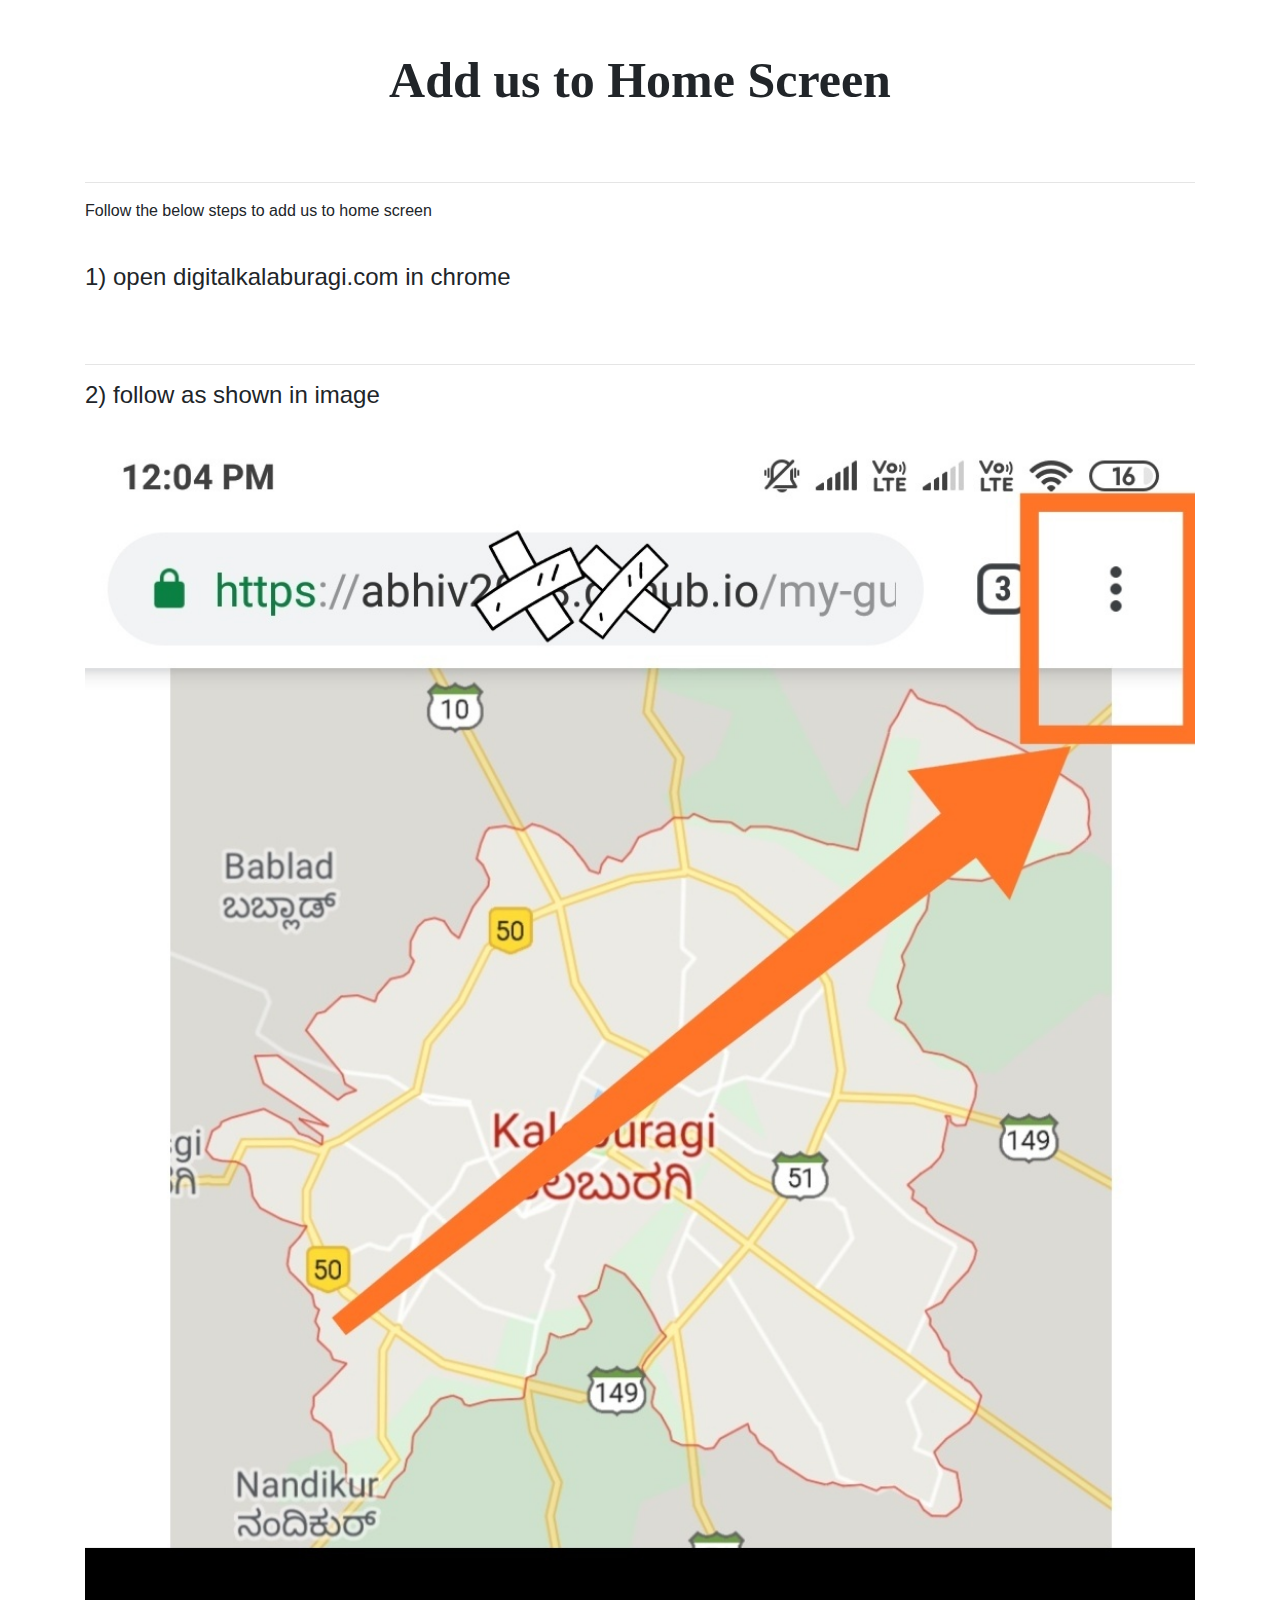
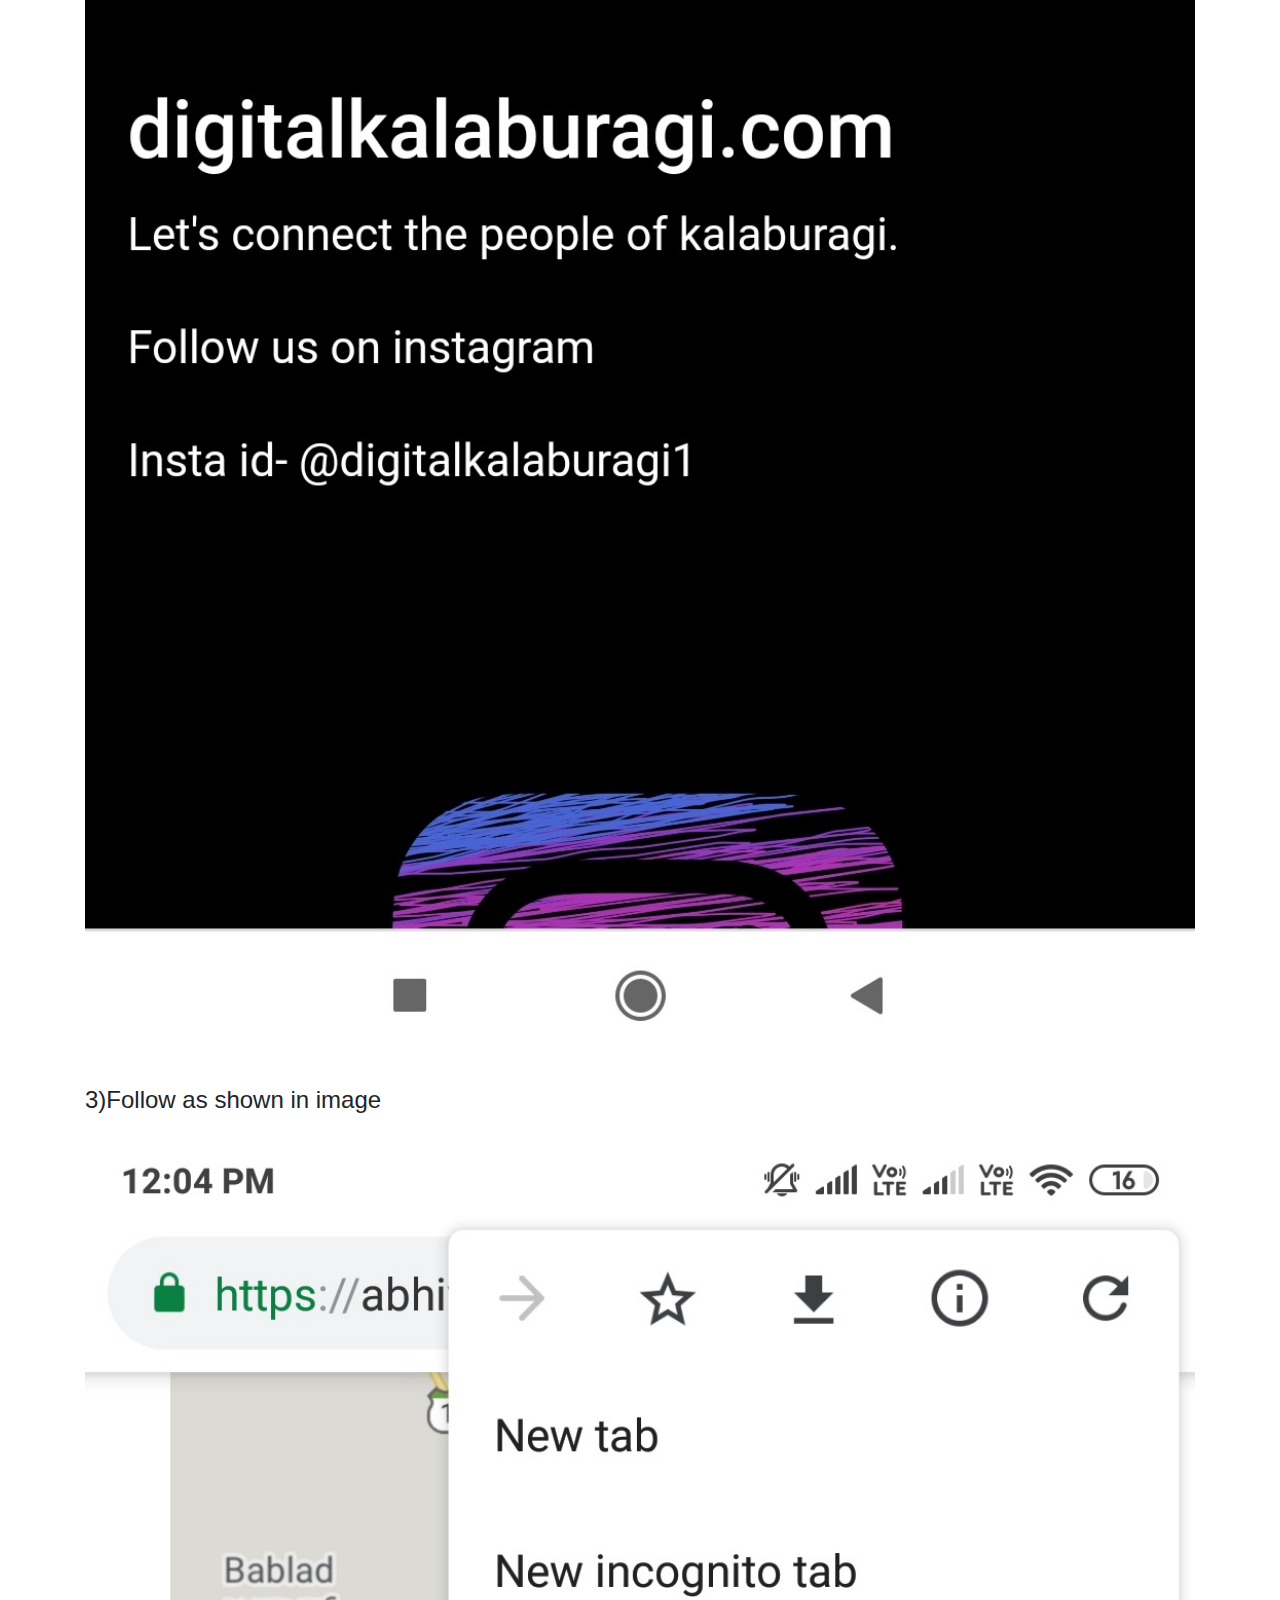
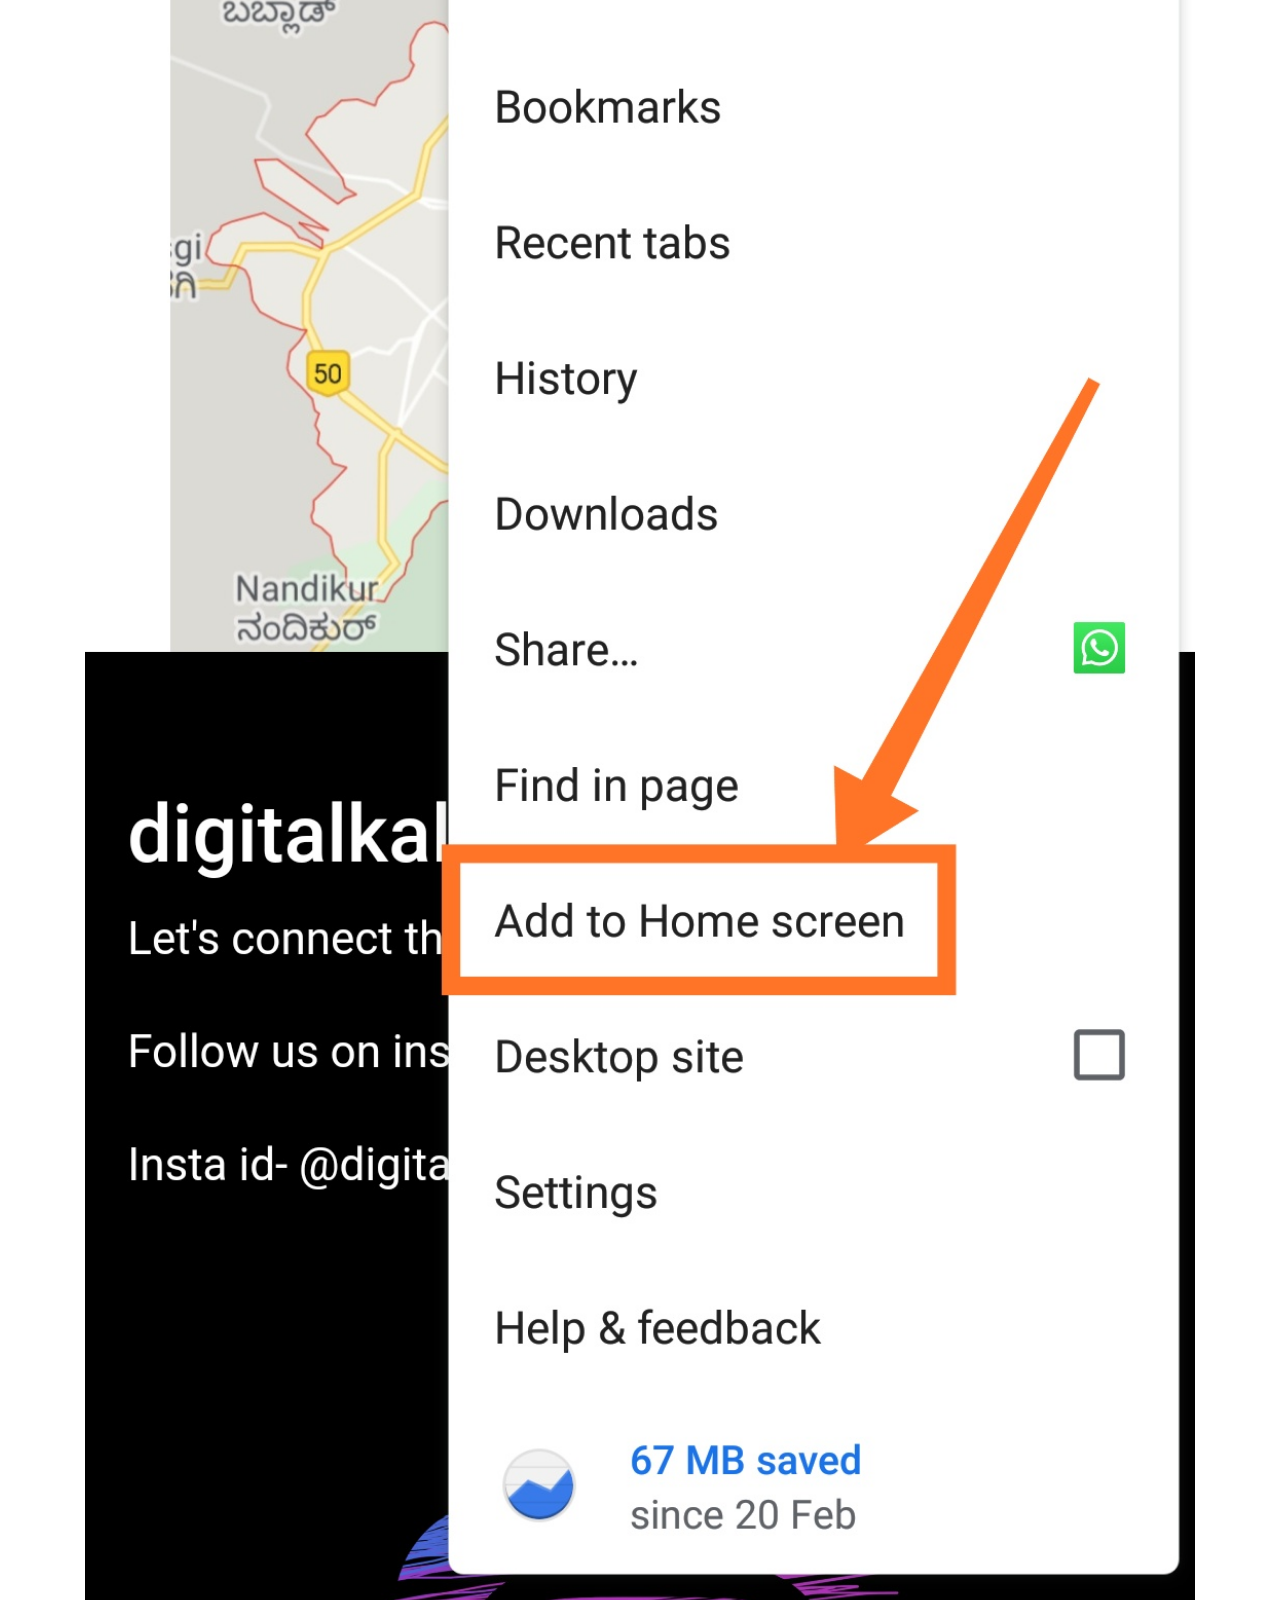
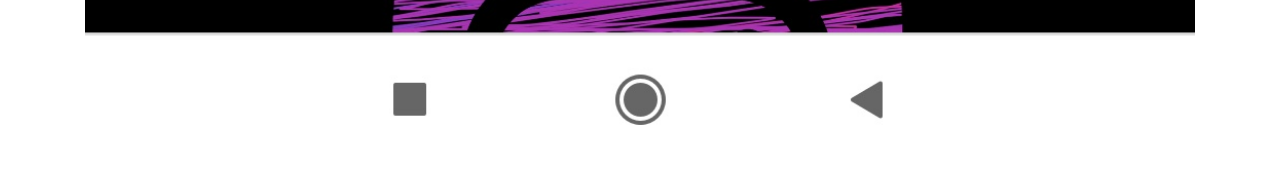
<file: Blog2019/homescreen/hmescrn.html>
<html>
<title>
Add to home screen
</title>
<head>

<link rel="stylesheet" href="bootstrap/css/bootstrap.min.css">
<link rel="stylesheet" href="style.css">
<meta name="viewport" content="width=device-width, initial-scale=1">


</head>
<body>


<div class="container" "text-center">
<div class="row">
<div class="col-xs-12 col-md-12 col-md-offset-0.5">
<div class="service"><h1><b>Add us to Home Screen</b></h1><br><br><hr>
<p>Follow the below steps to add us to home screen</p>
	<br>
	<h4>1) open digitalkalaburagi.com in chrome</h4><br><br><hr>
	<h4>2) follow as shown in image</h4><br>
<img src="2.jpg" class="responsive"><br><br>
	
	<h4>3)Follow as shown in image</h4><br>
<img src="1.jpg" class="responsive"><br><br>
	
	
	</div>
	</div>
	</div>
	</div>
	</body>
</html>
</file>
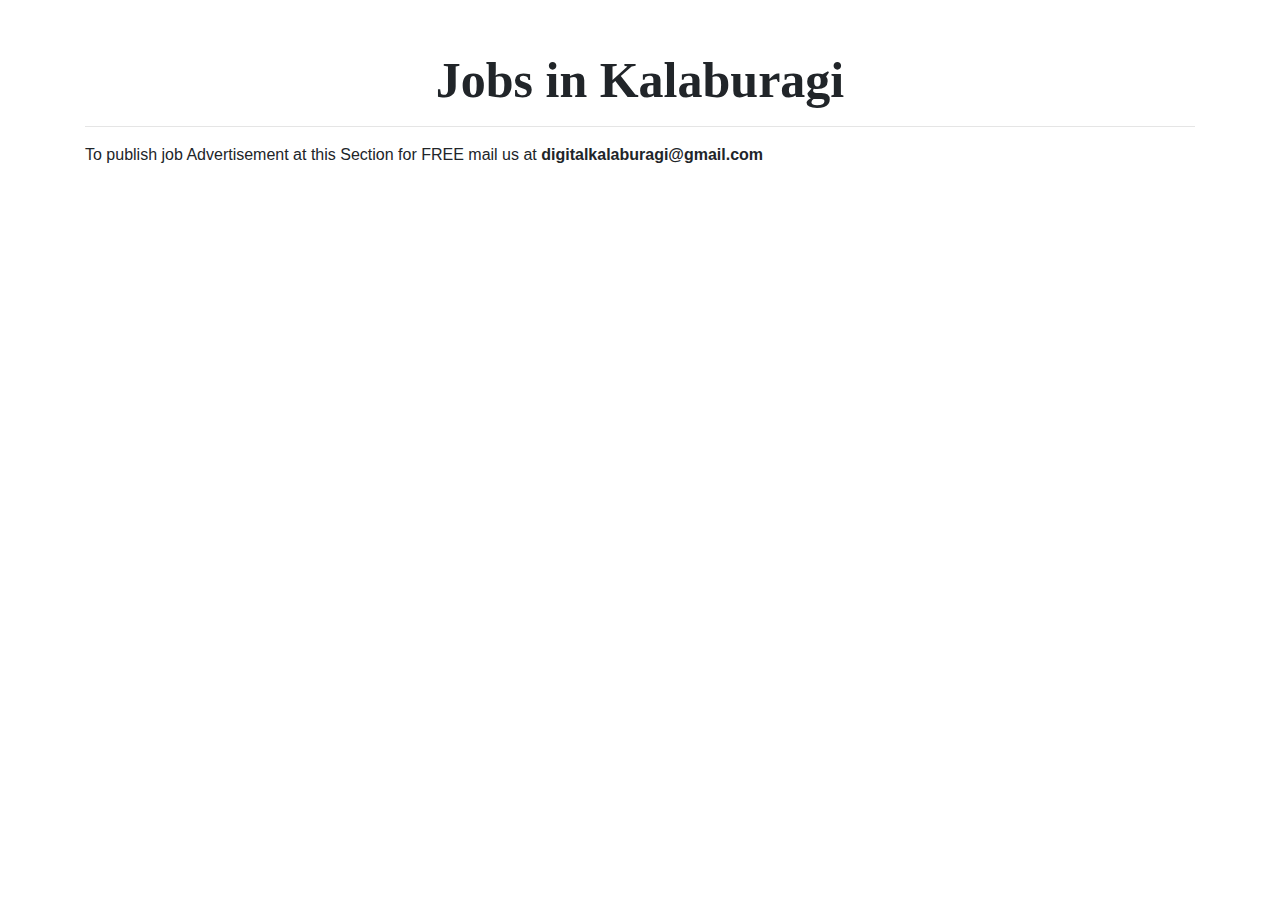
<file: Blog2019/job/jb.html>
<html>
<title>
Advertisement
</title>
<head>

<link rel="stylesheet" href="bootstrap/css/bootstrap.min.css">
<link rel="stylesheet" href="style.css">
<meta name="viewport" content="width=device-width, initial-scale=1">

</head>
<body>


<div class="container" "text-center">
<div class="row">
<div class="col-xs-12 col-md-12 col-md-offset-0.5">
<div class="service"><h1><b>Jobs in Kalaburagi</b></h1><hr>
<p>To publish job Advertisement at this Section for FREE mail us at <b>digitalkalaburagi@gmail.com</b></p>
	<br>
	<h2></h2><br>

	
	

	</div>
	</div>
	</div>
	</div>
	</body>
</html>
</file>
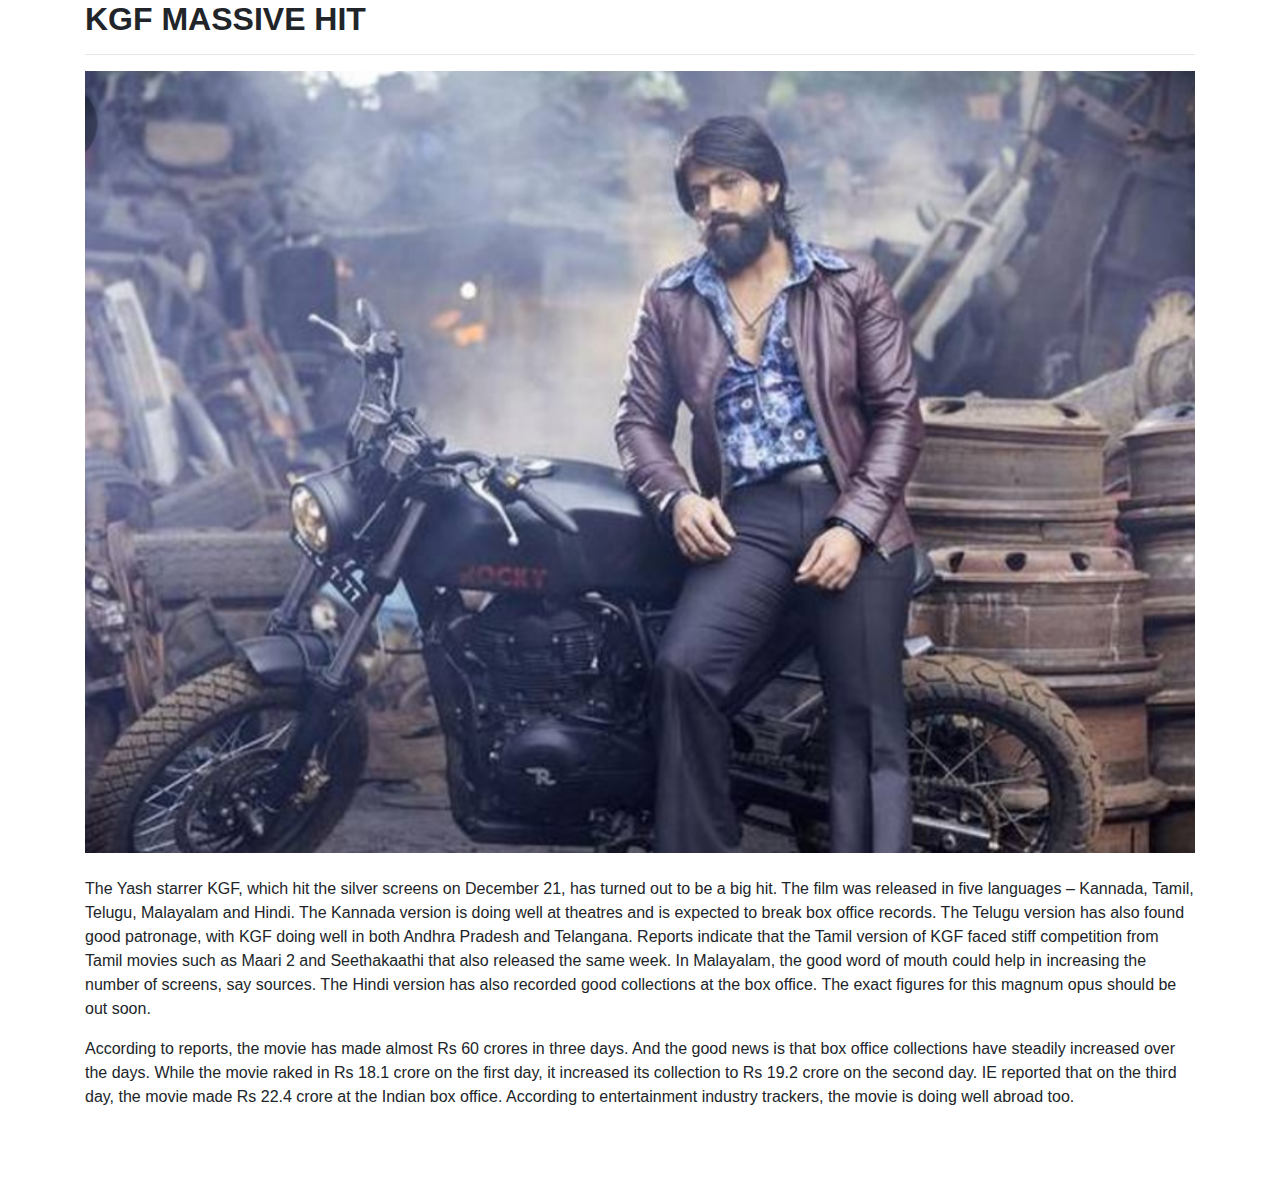
<file: Blog2019/Kgf/kgf.html>
<html>
<title>
Advertisement
</title>
<head>

<link rel="stylesheet" href="bootstrap/css/bootstrap.min.css">
<link rel="stylesheet" href="style.css">
<meta name="viewport" content="width=device-width, initial-scale=1">

</head>
<body>


<div class="container" "text-center">
<div class="row">
<div class="col-xs-12 col-md-12 col-md-offset-0.5">
<div class="service"><h2><b>KGF MASSIVE HIT</b></h2><hr>
	<img src="Rocky.png" class="responsive"><br><br>
	
<p>The Yash starrer KGF, which hit the silver screens on December 21, has turned out to be a big hit. The film was released in five languages – Kannada, Tamil, Telugu, Malayalam and Hindi. The Kannada version is doing well at theatres and is expected to break box office records. The Telugu version has also found good patronage, with KGF doing well in both Andhra Pradesh and Telangana. Reports indicate that the Tamil version of KGF faced stiff competition from Tamil movies such as Maari 2 and Seethakaathi that also released the same week. In Malayalam, the good word of mouth could help in increasing the number of screens, say sources. The Hindi version has also recorded good collections at the box office. The exact figures for this magnum opus should be out soon.</p>

	<p>
According to reports, the movie has made almost Rs 60 crores in three days. And the good news is that box office collections have steadily increased over the days. While the movie raked in Rs 18.1 crore on the first day, it increased its collection to Rs 19.2 crore on the second day. IE reported that on the third day, the movie made Rs 22.4 crore at the Indian box office. According to entertainment industry trackers, the movie is doing well abroad too.</p>
	<br>
	<h2></h2><br>

	
	

	</div>
	</div>
	</div>
	</div>
	</body>
</html>
</file>
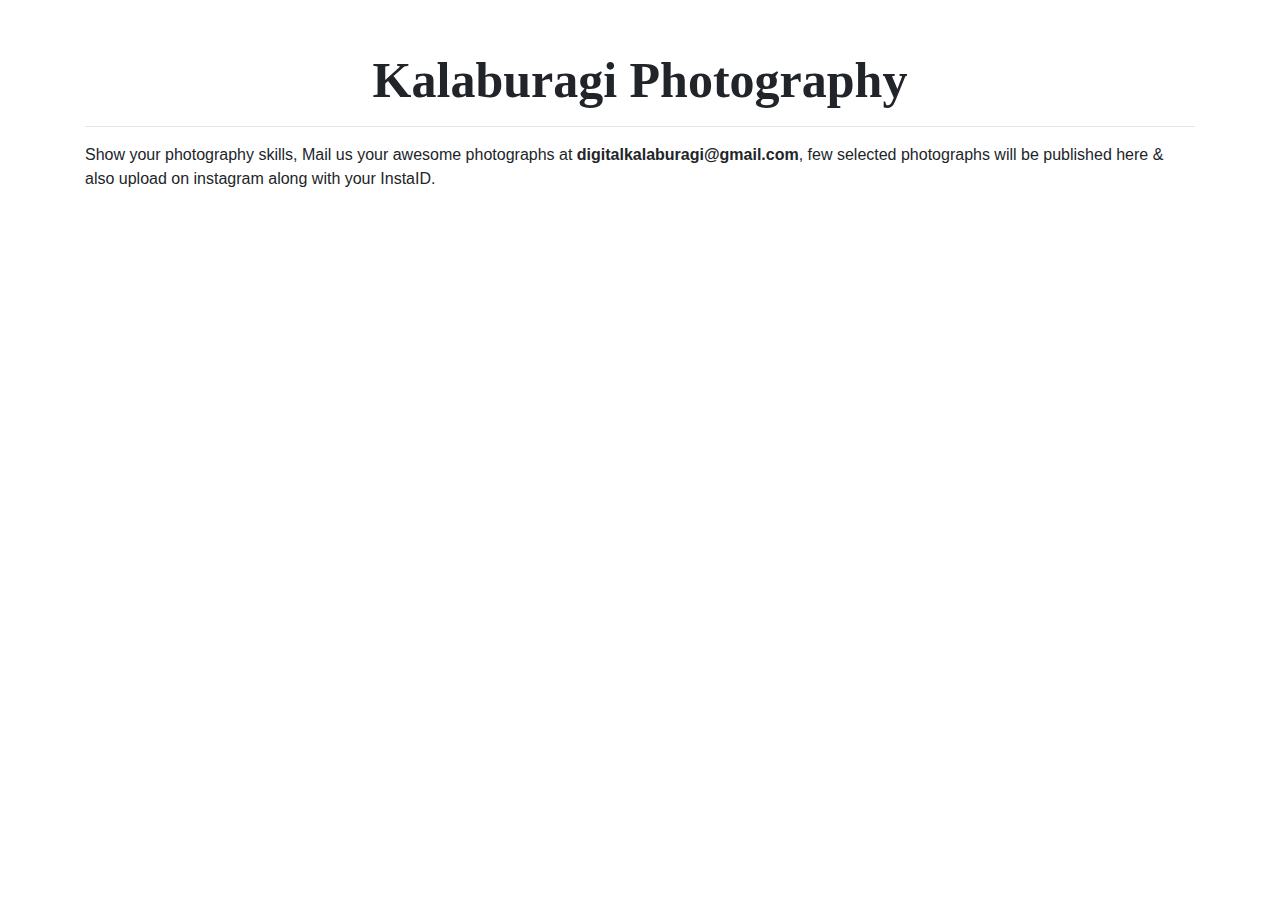
<file: Blog2019/photography/photography.html>
<html>
<title>
Kalaburagi photography skills
</title>
<head>

<link rel="stylesheet" href="bootstrap/css/bootstrap.min.css">
<link rel="stylesheet" href="style.css">
<meta name="viewport" content="width=device-width, initial-scale=1">


</head>
<body>


<div class="container" "text-center">
<div class="row">
<div class="col-xs-12 col-md-12 col-md-offset-0.5">
<div class="service"><h1><b>Kalaburagi Photography</b></h1><hr>
<p>Show your photography skills, Mail us your awesome photographs at <b>digitalkalaburagi@gmail.com</b>, few selected photographs will be published here &amp; also upload on instagram along with your InstaID.</p>
	<br>
	<h2></h2><br>

	
	

	</div>
	</div>
	</div>
	</div>
	</body>
</html>
</file>
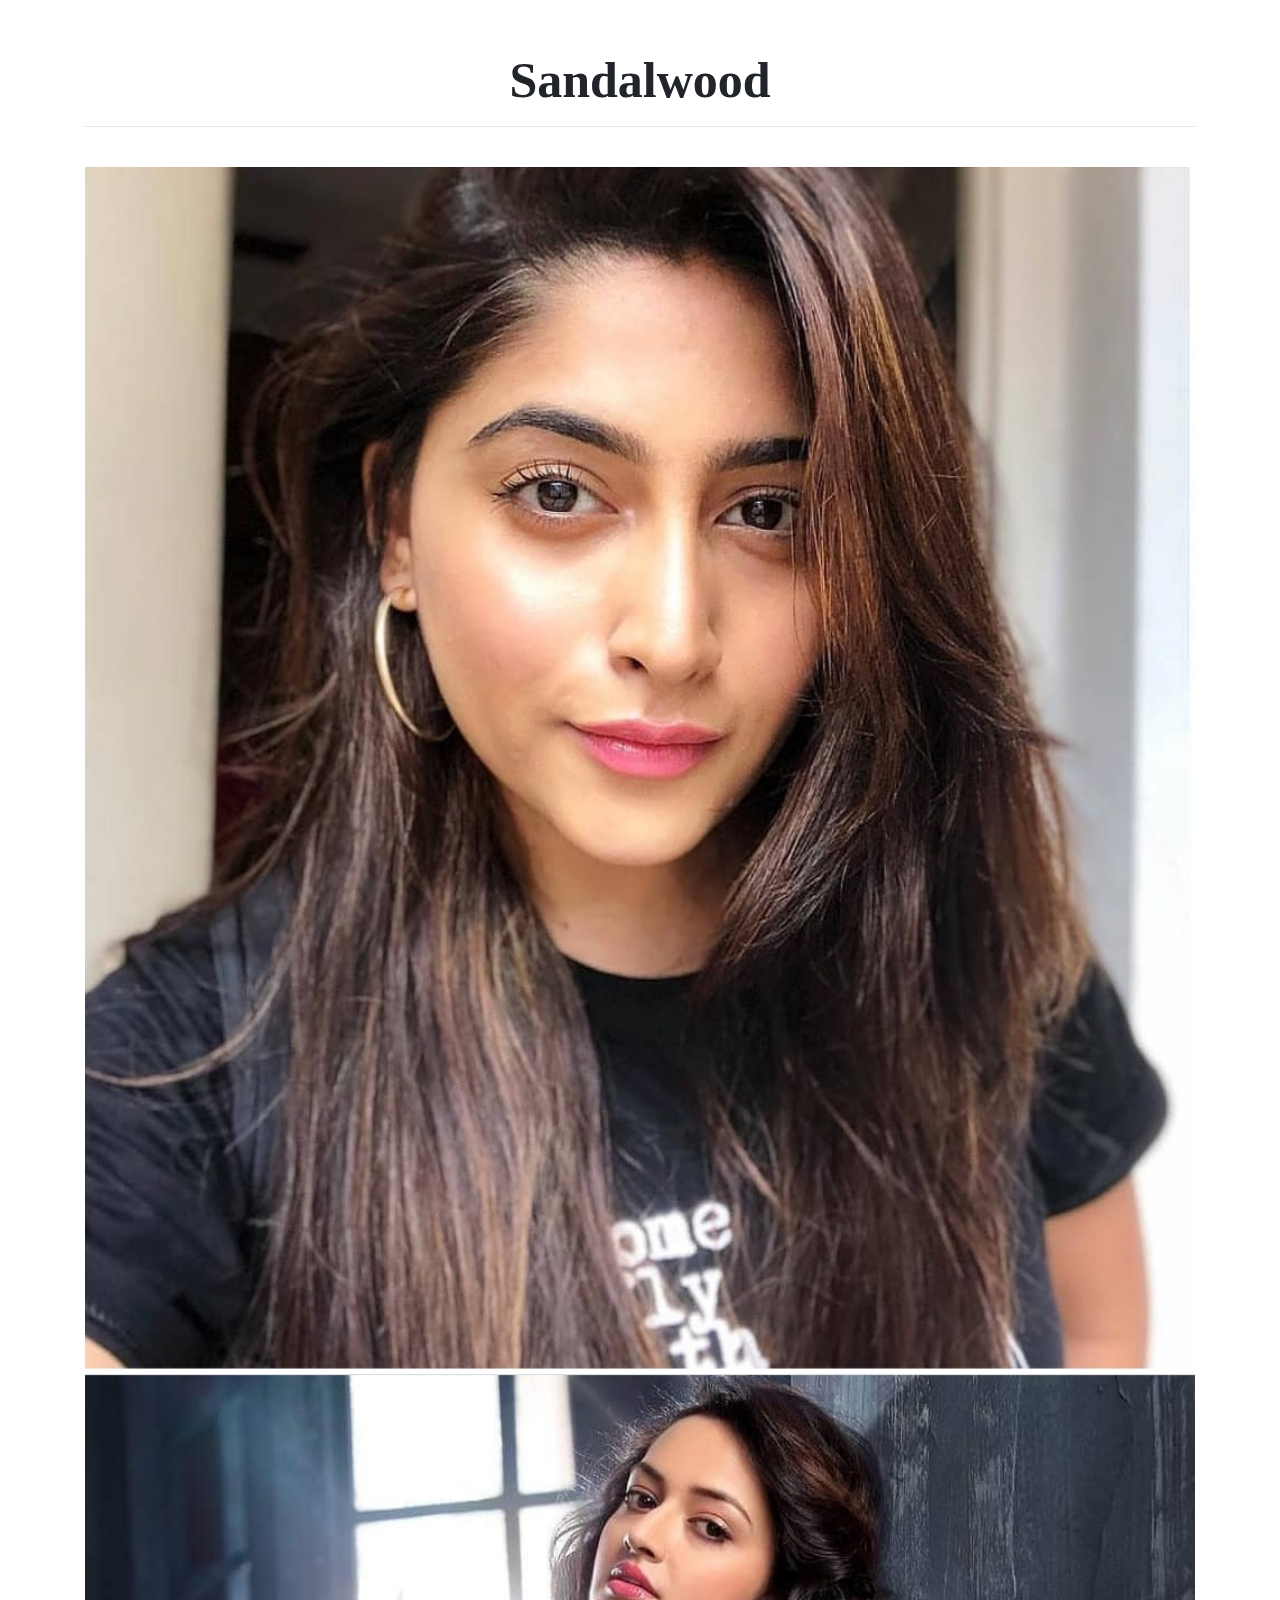
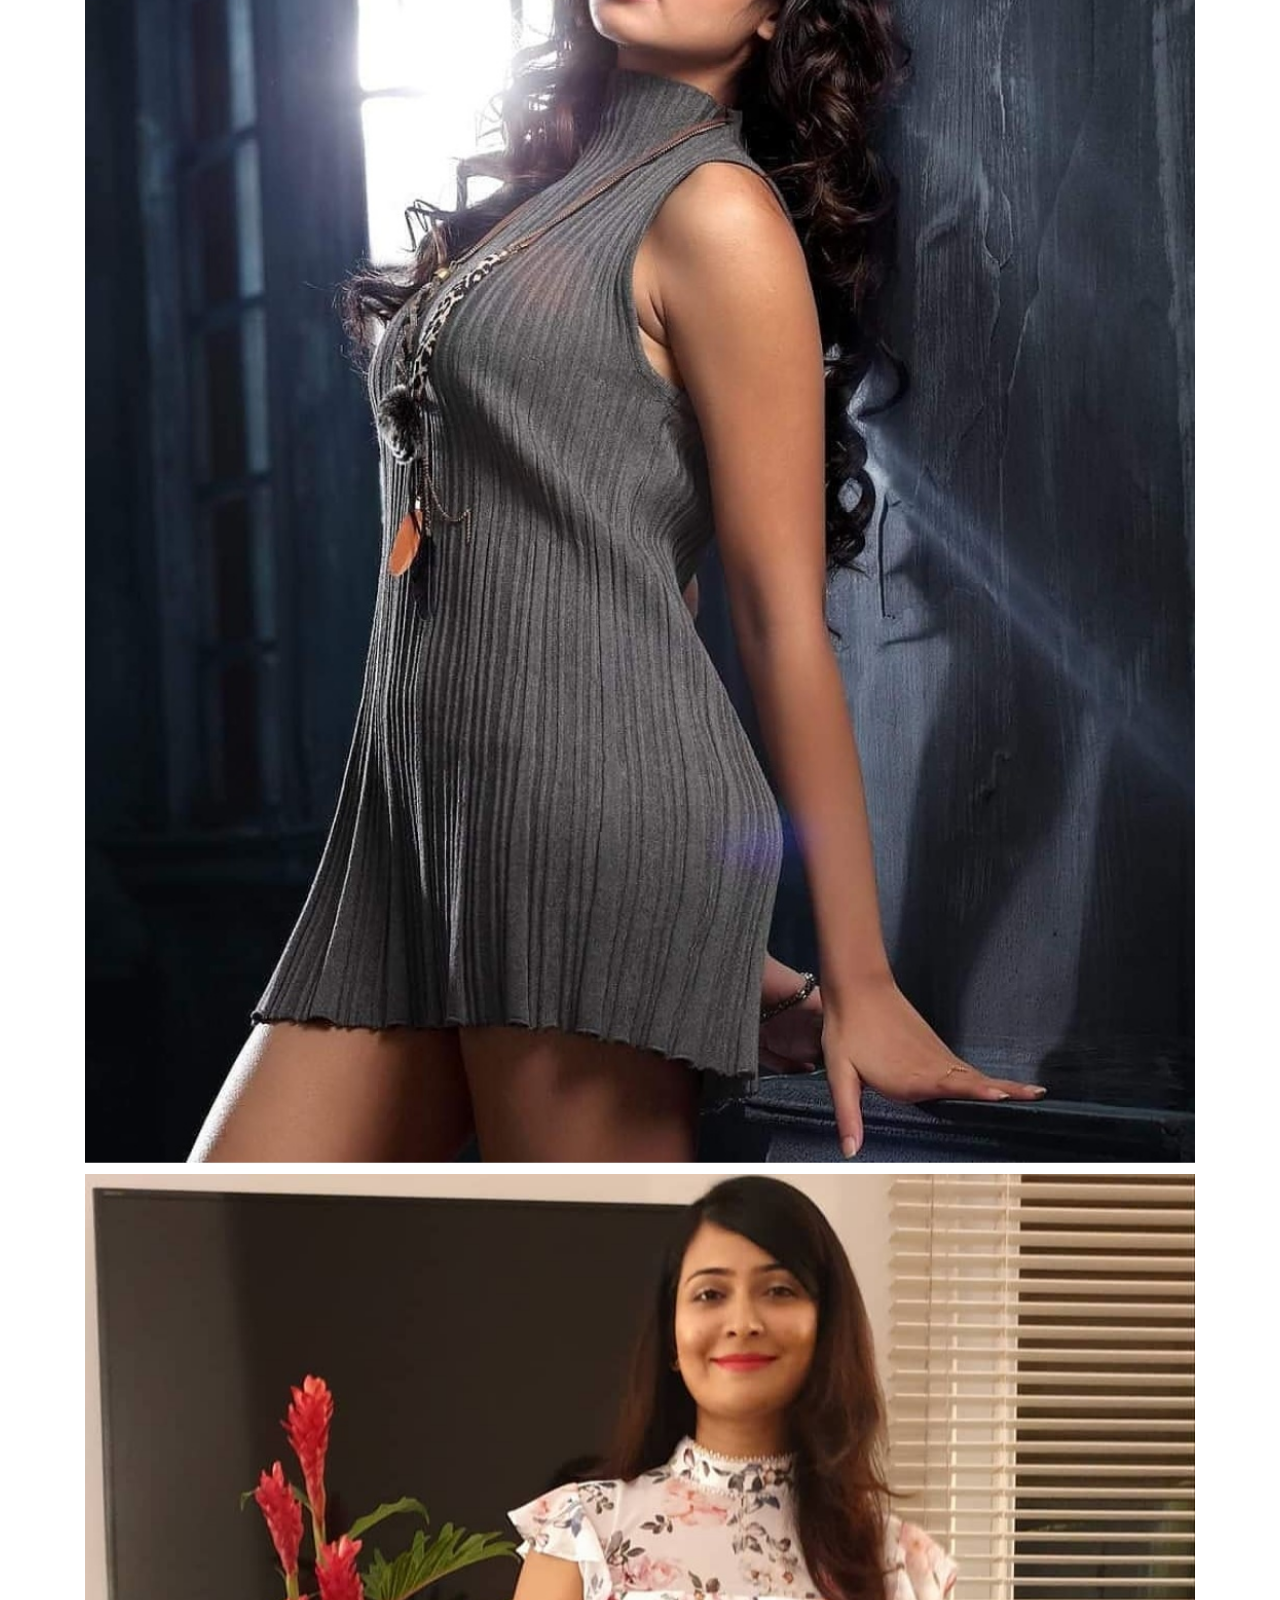
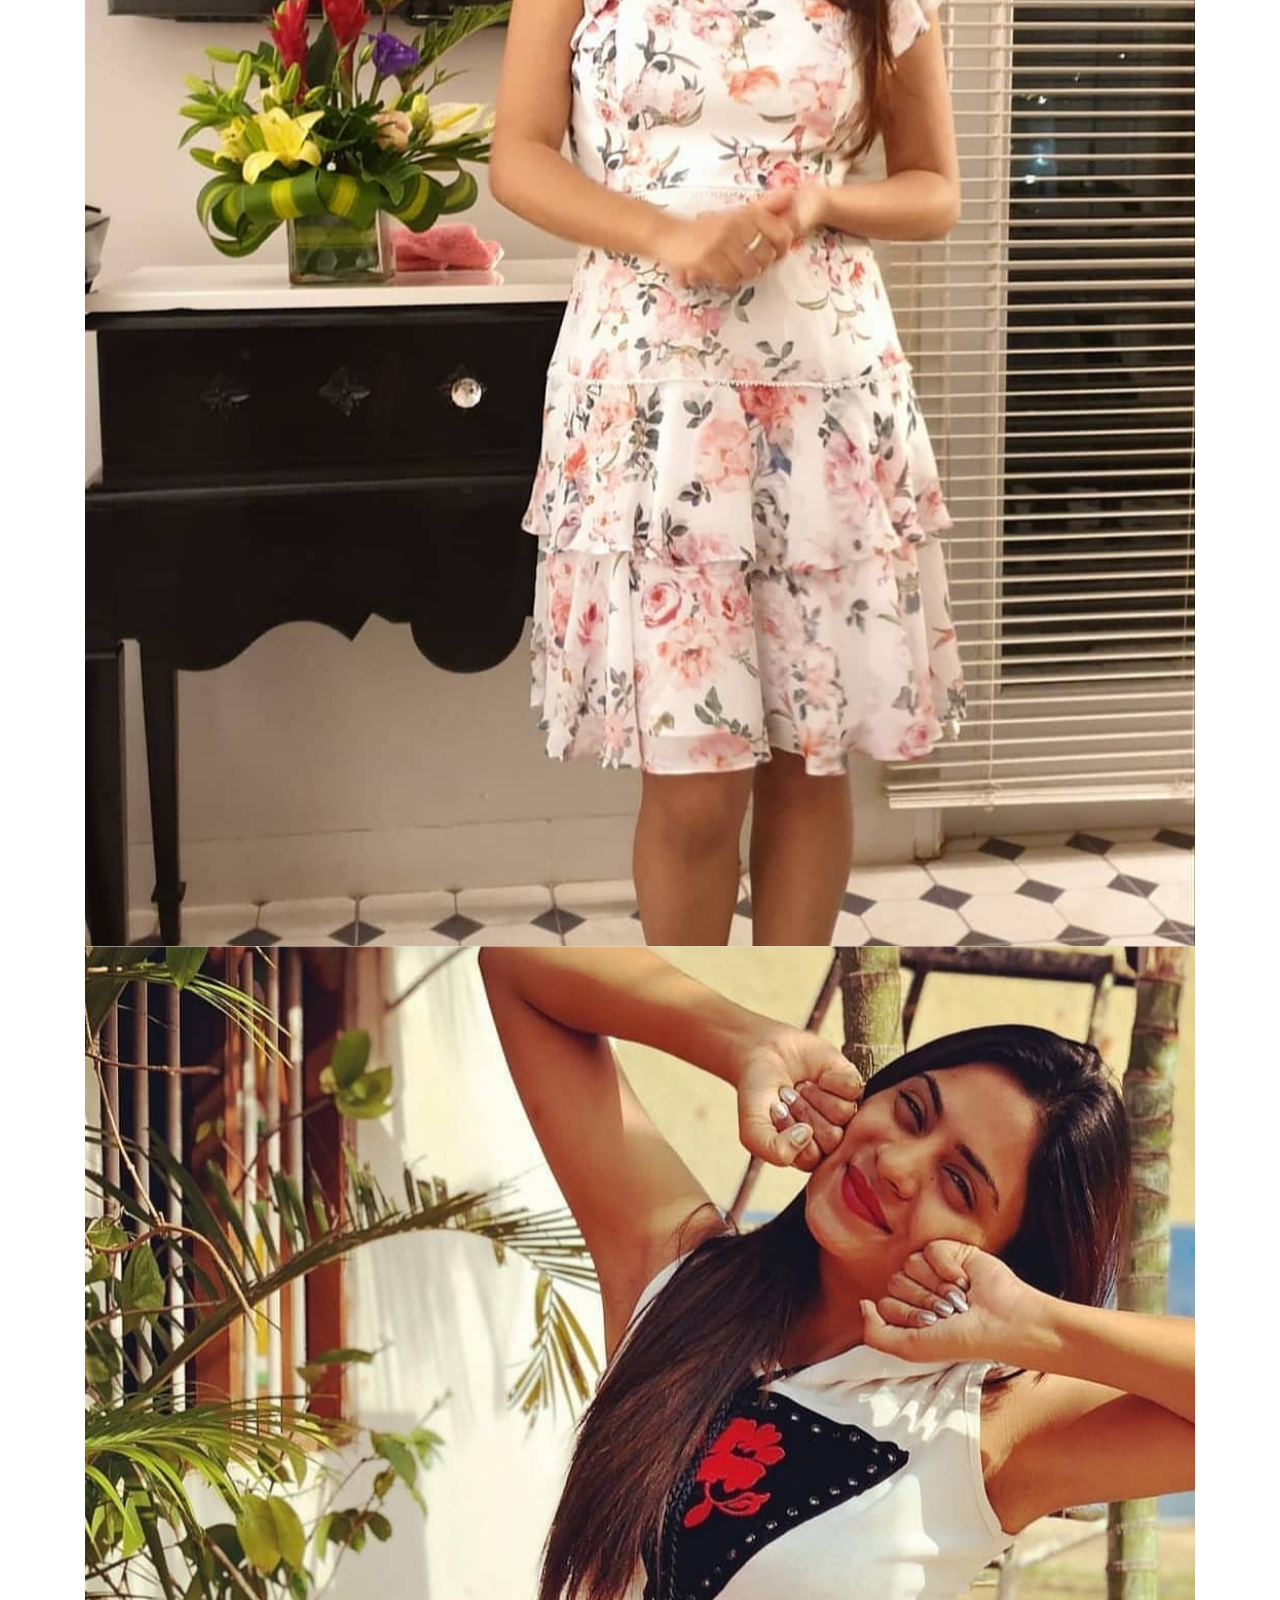
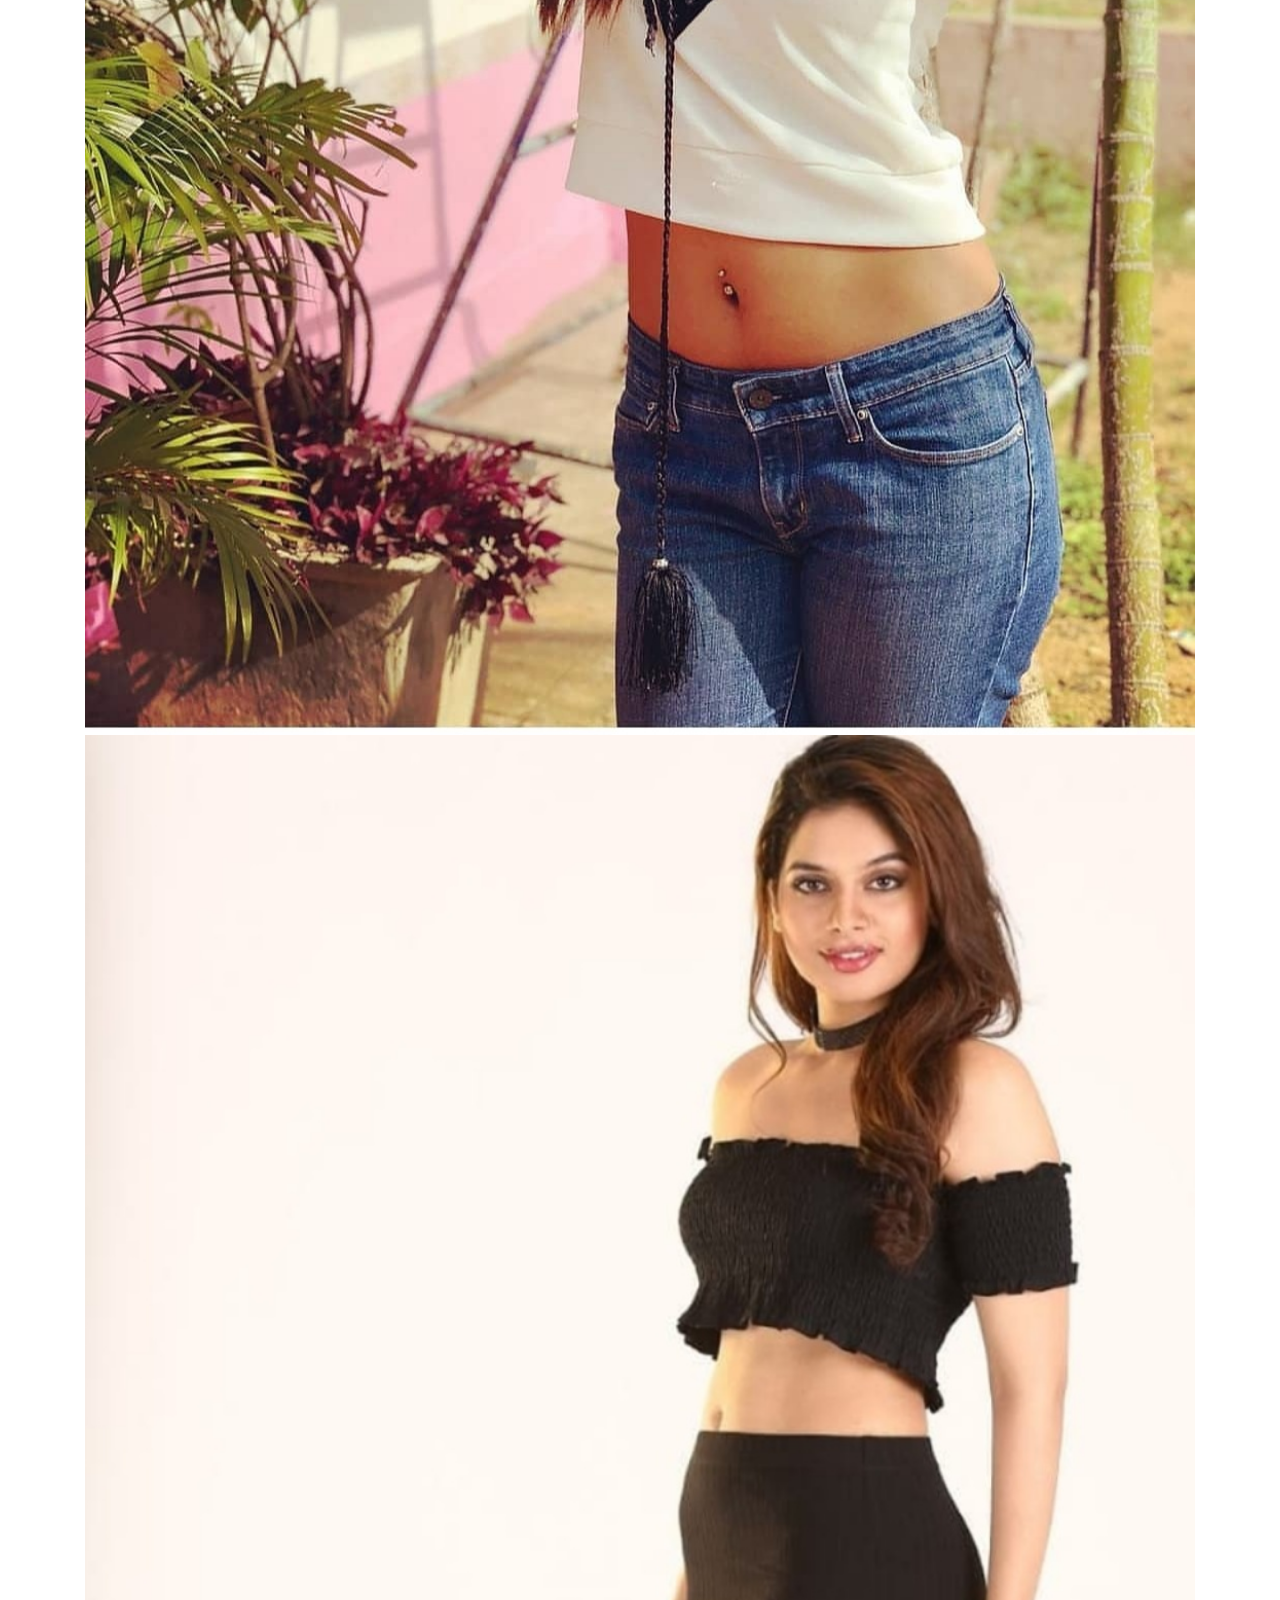
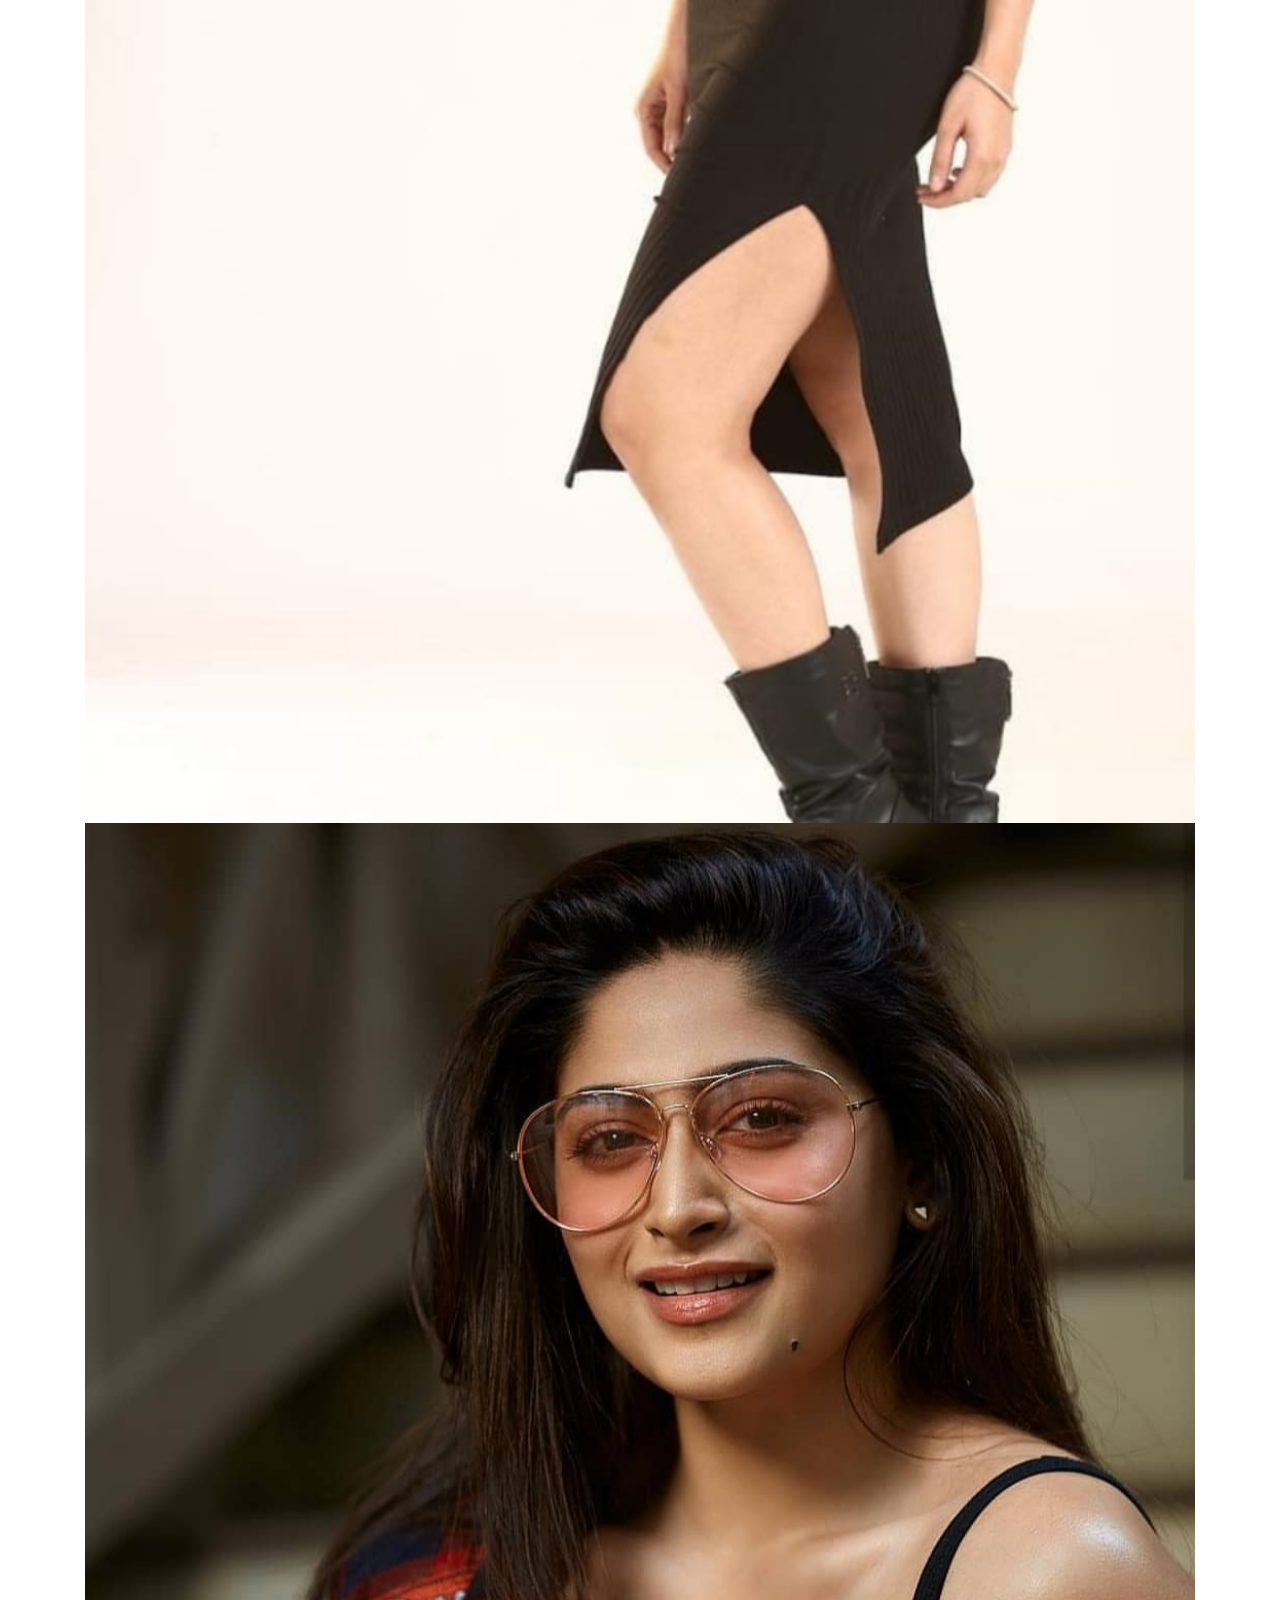
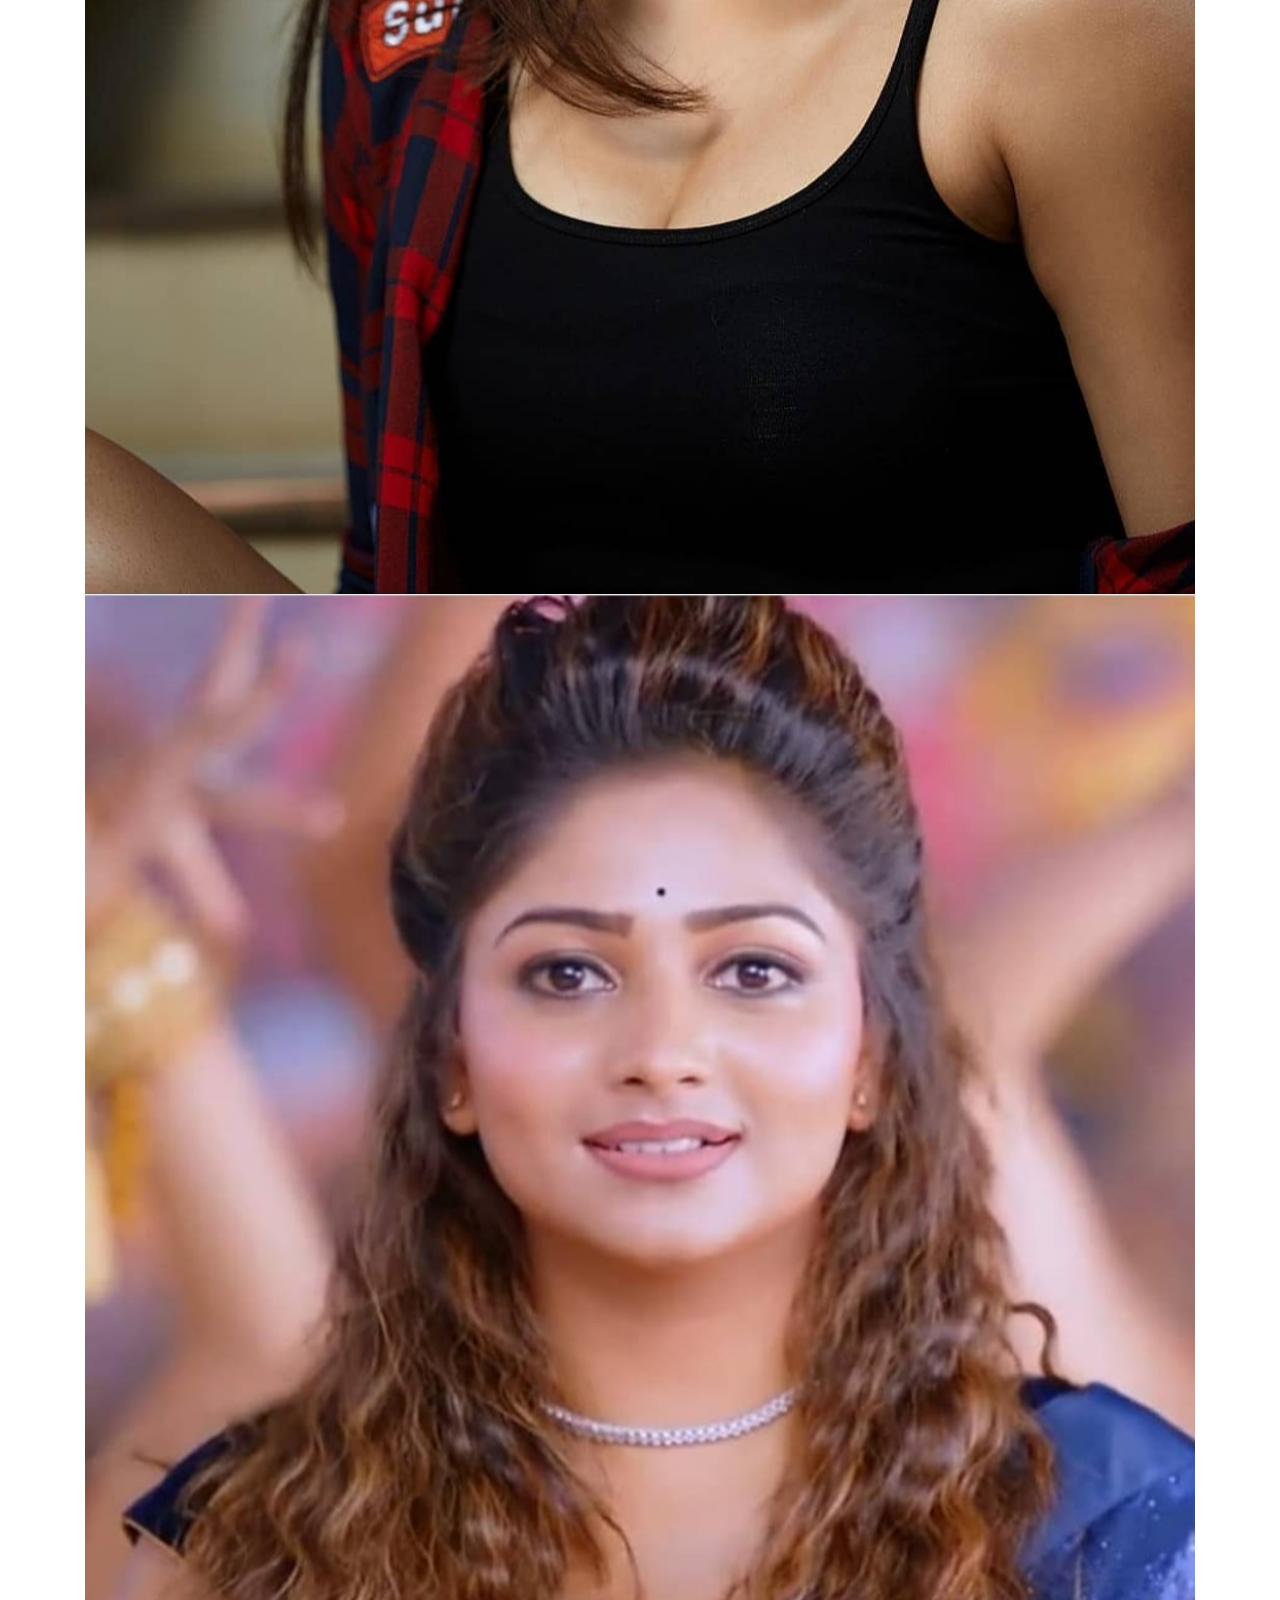
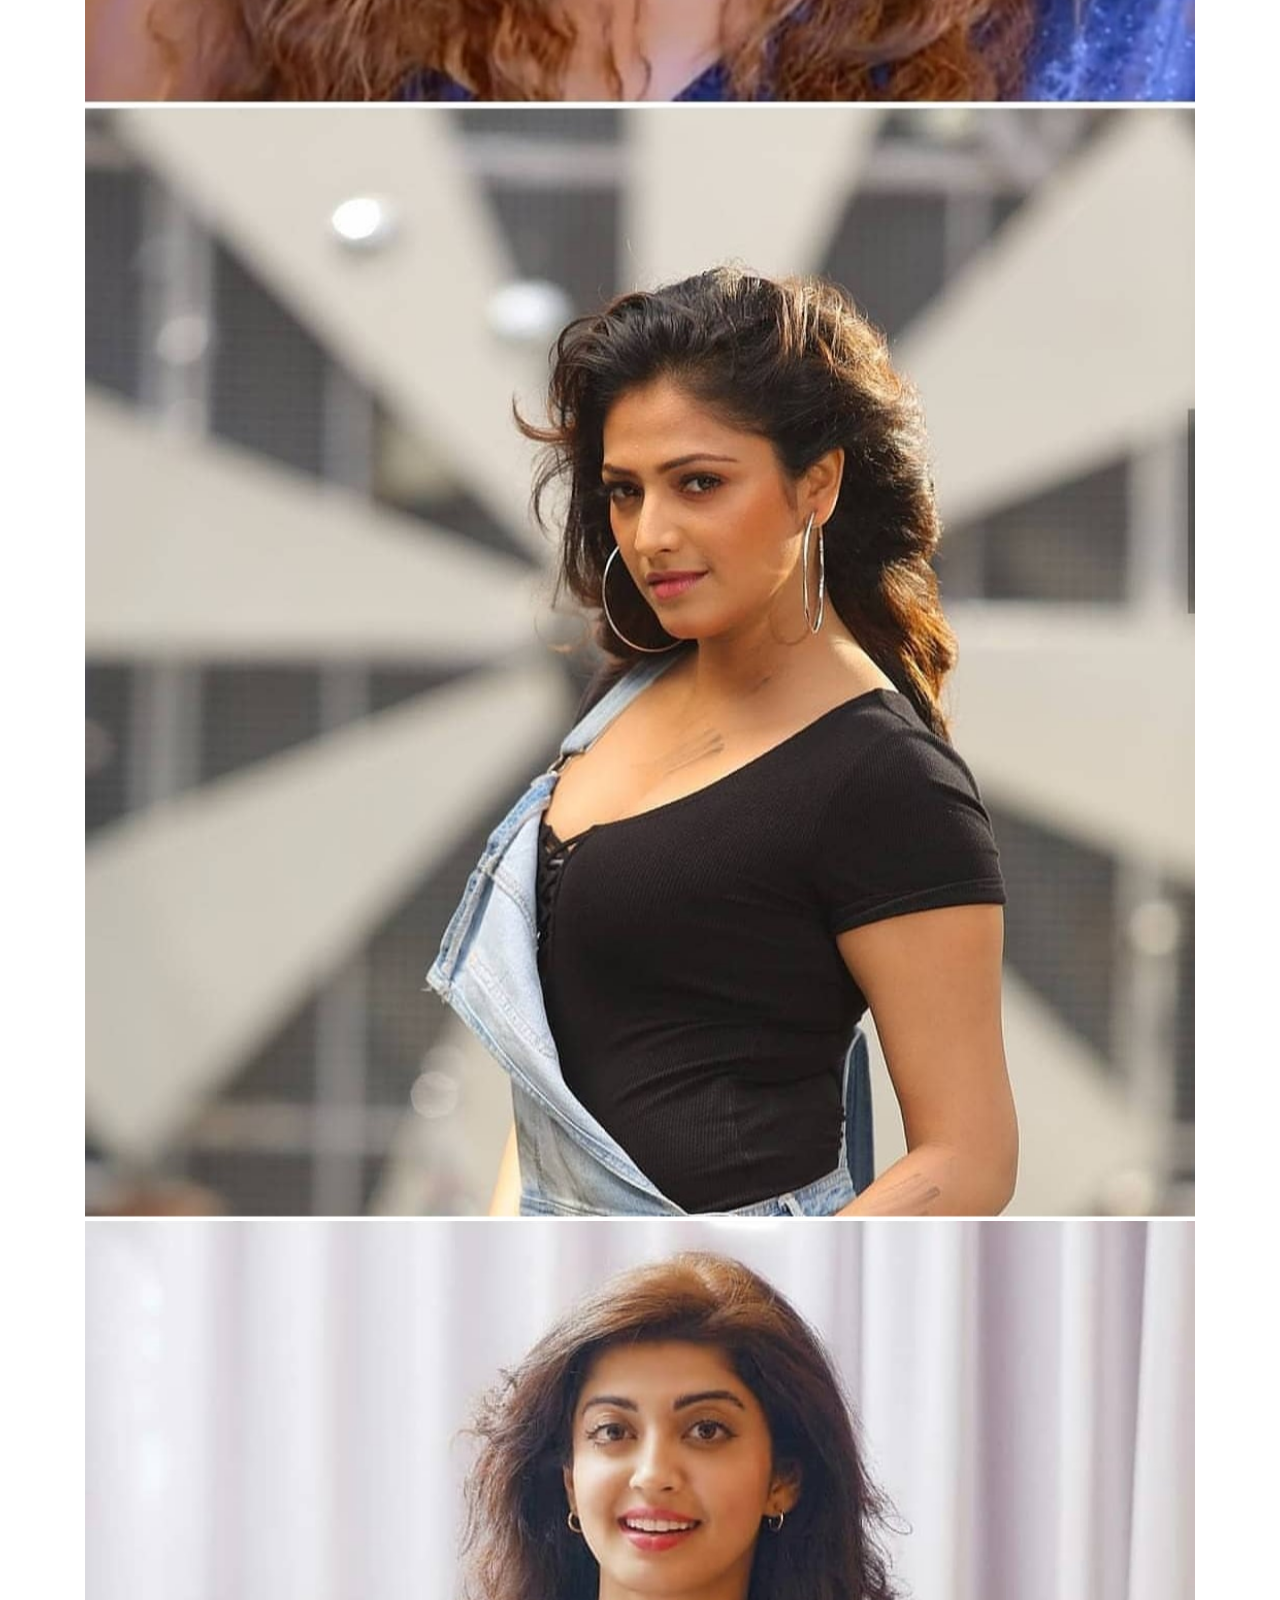
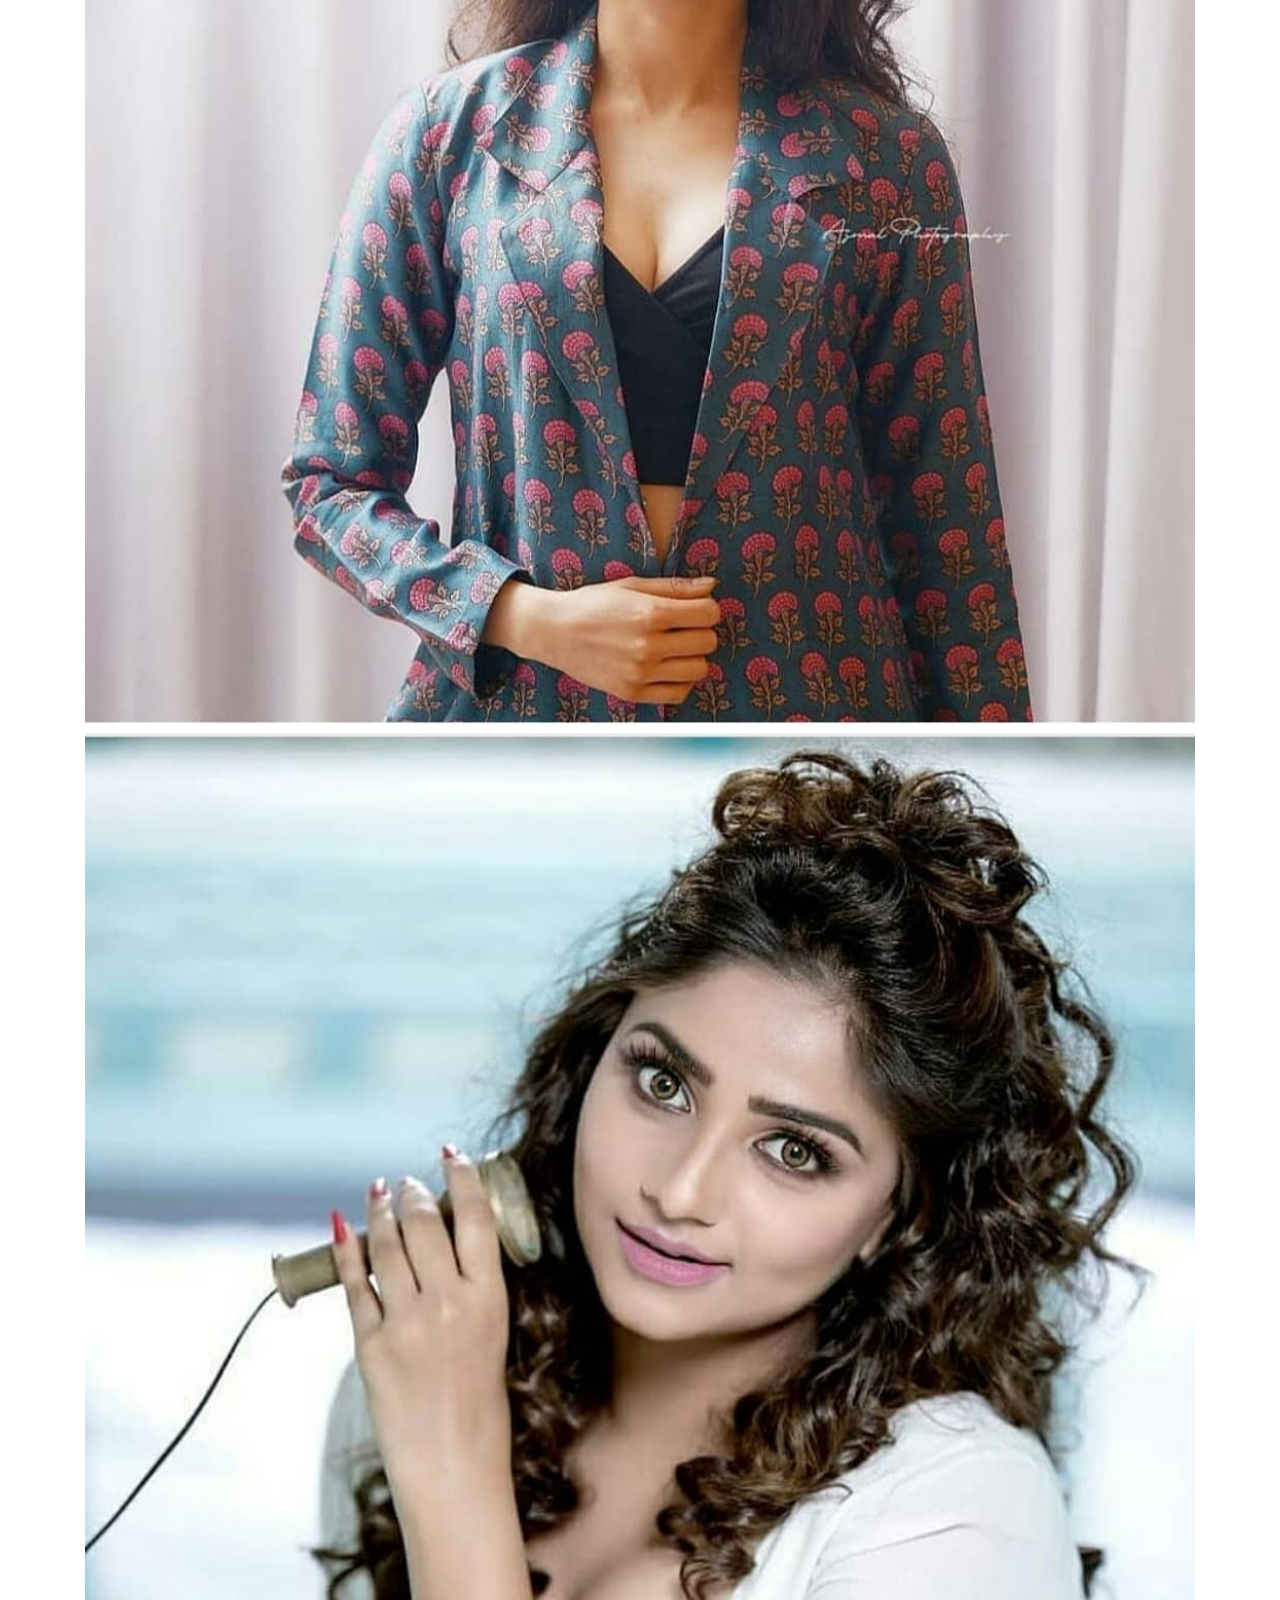
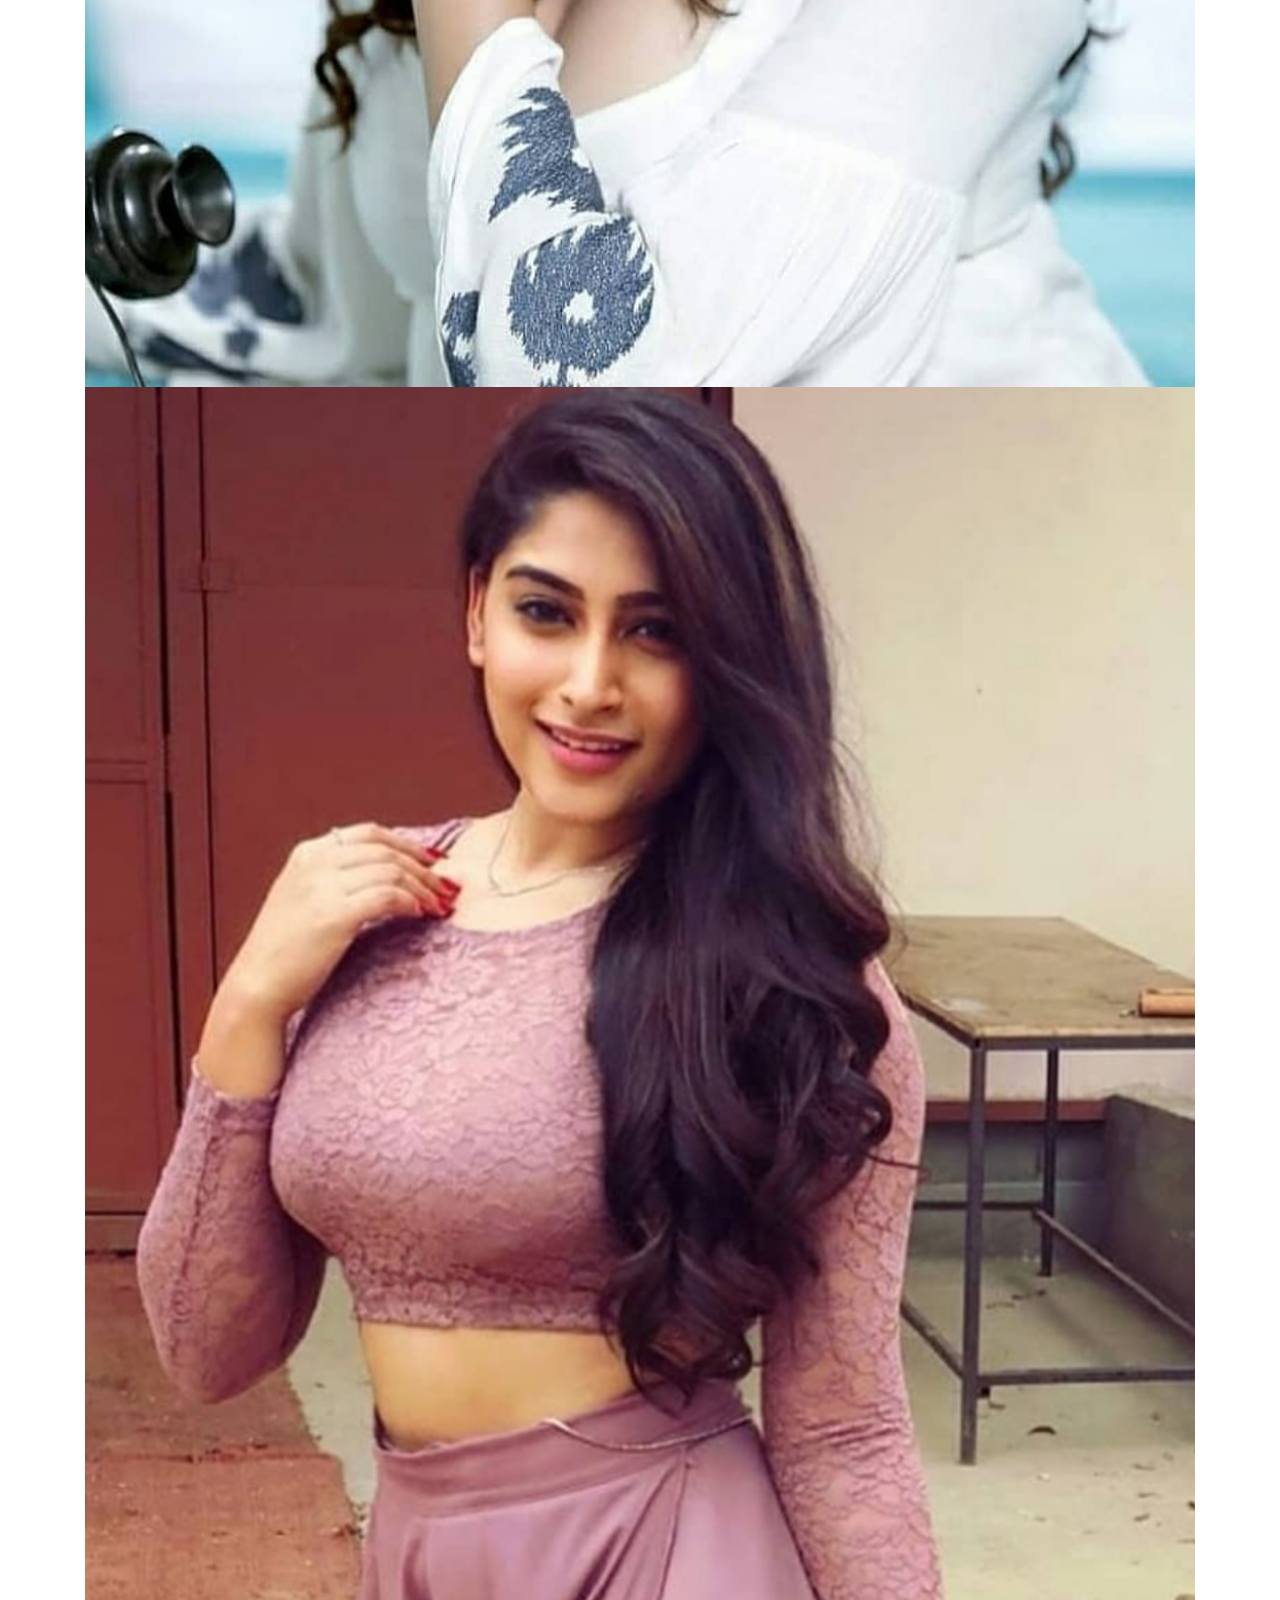
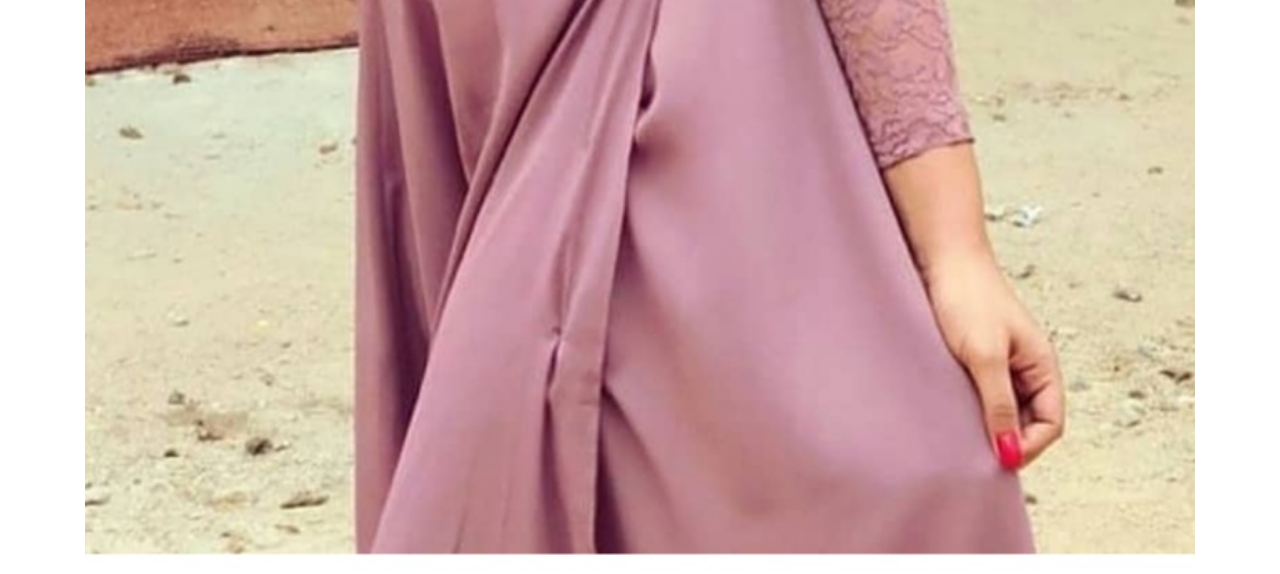
<file: Blog2019/sandalwood/sandalwood.html>
<html>
<title>
My Gulbarga
</title>
<head>

<link rel="stylesheet" href="bootstrap/css/bootstrap.min.css">
<link rel="stylesheet" href="style.css">
<meta name="viewport" content="width=device-width, initial-scale=1">


</head>
<body>


<div class="container" "text-center">
<div class="row">
<div class="col-xs-12 col-md-12 col-md-offset-0.5">
<div class="service"><h1><b>Sandalwood</b></h1>
<hr>
	<br>
	
	<img src="1.jpg" class="responsive"><br>
	<img src="2.jpg" class="responsive"><br>
	<img src="3.jpg" class="responsive"><br>
	<img src="4.jpg" class="responsive"><br>
	<img src="5.jpg" class="responsive"><br>
	<img src="6.jpg" class="responsive"><br>
	<img src="7.jpg" class="responsive"><br>
	<img src="8.jpg" class="responsive"><br>
	<img src="9.jpg" class="responsive"><br>
	<img src="10.jpg" class="responsive"><br>
	<img src="11.jpg" class="responsive"><br>
	
	
	
	
	
	
	
	</div>
	</div>
	</div>
	</div>
	</body>
</html>
</file>
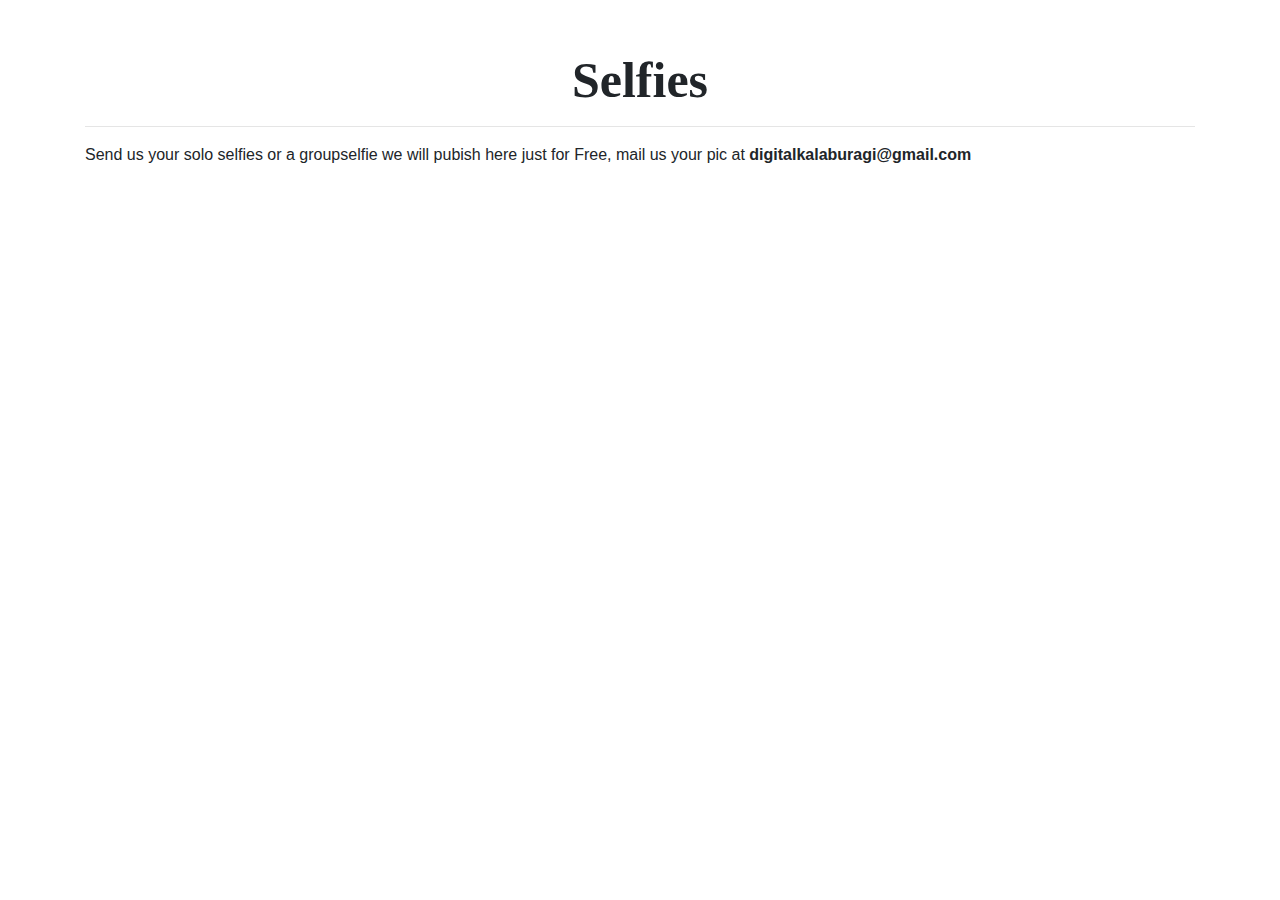
<file: Blog2019/selfie/selfiegroup.html>
<html>
<title>
selfie
</title>
<head>
	
<meta name="viewport" content="width=device-width, initial-scale=1">
<link rel="stylesheet" href="bootstrap/css/bootstrap.min.css">
<link rel="stylesheet" href="style.css">


</head>
<body>


<div class="container" "text-center">
<div class="row">
<div class="col-xs-12 col-md-12 col-md-offset-0.5">
<div class="service"><h1><b>Selfies</b></h1><hr>
<p>Send us your solo selfies or a groupselfie we will pubish here just for Free, mail us your pic at <b>digitalkalaburagi@gmail.com</b></p>
	<br>
	
	</div>
	</div>
	</div>
	</div>
	</body>
</html>
</file>
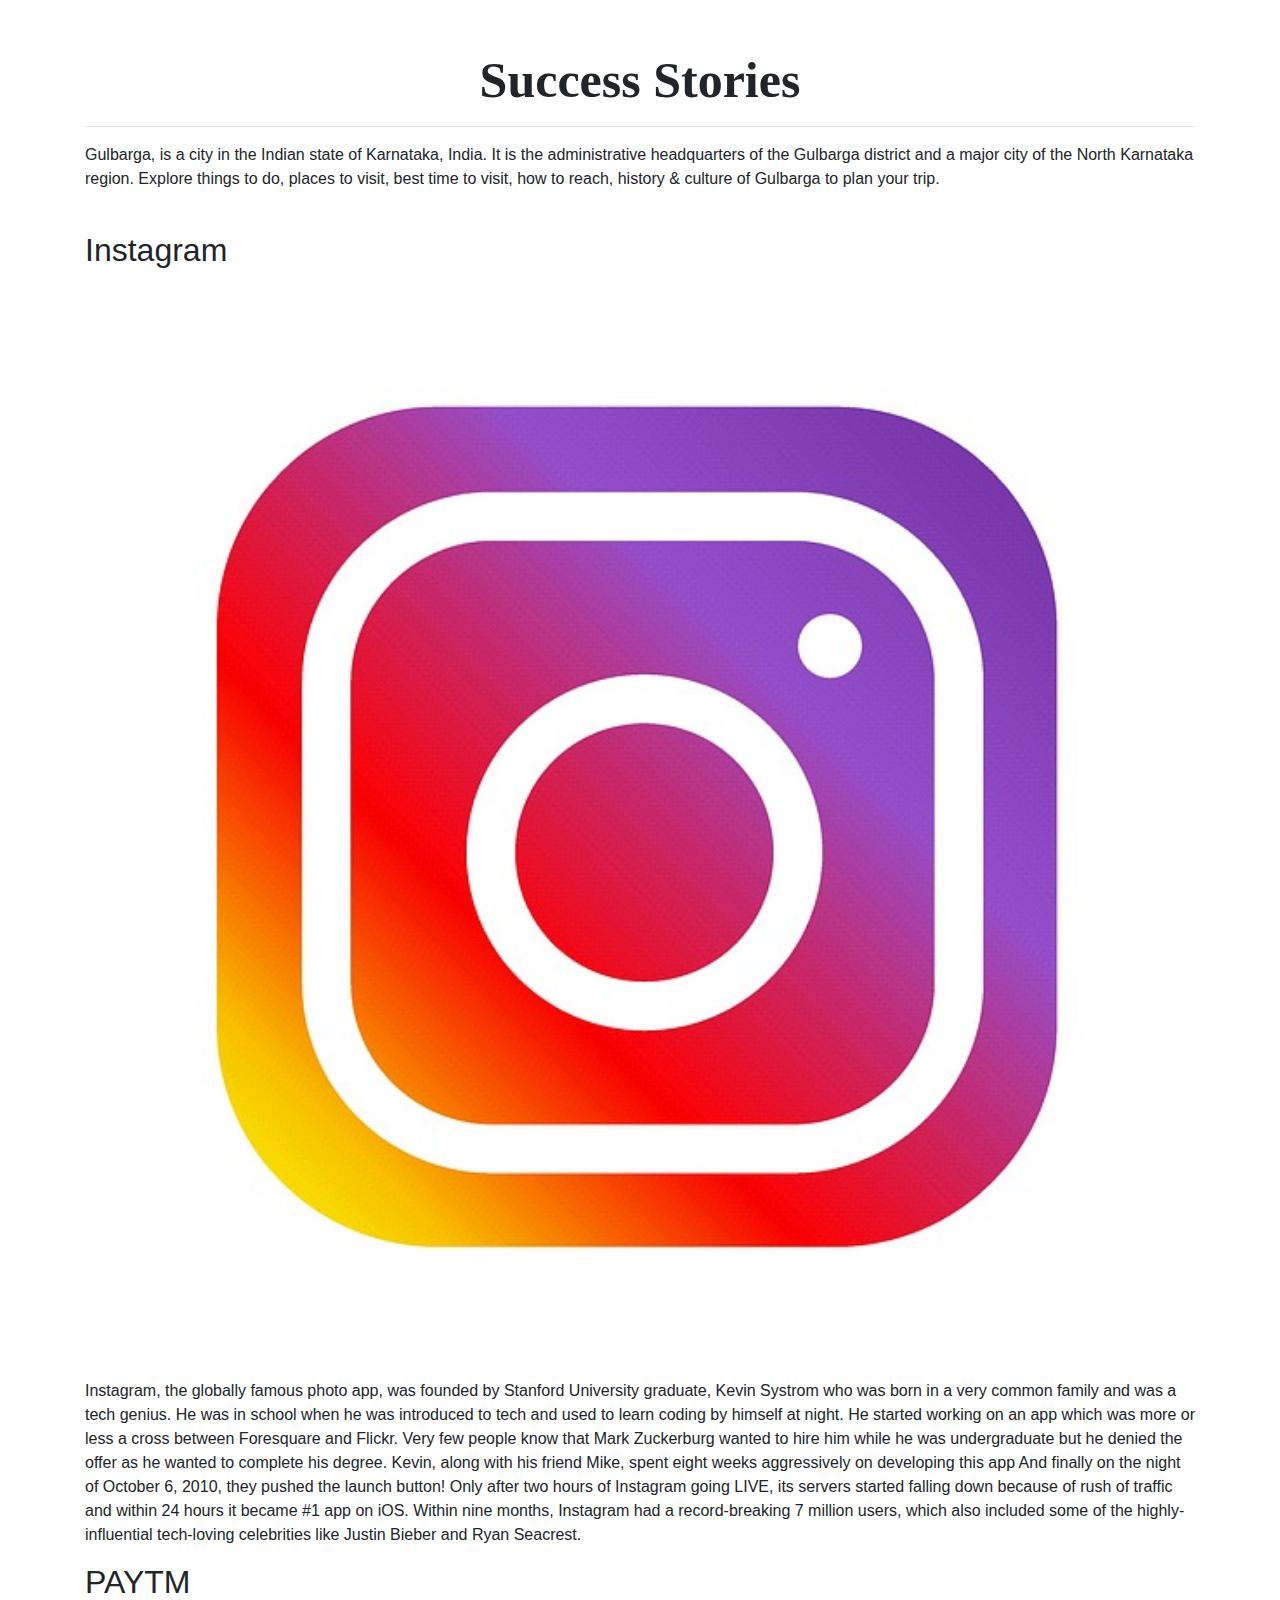
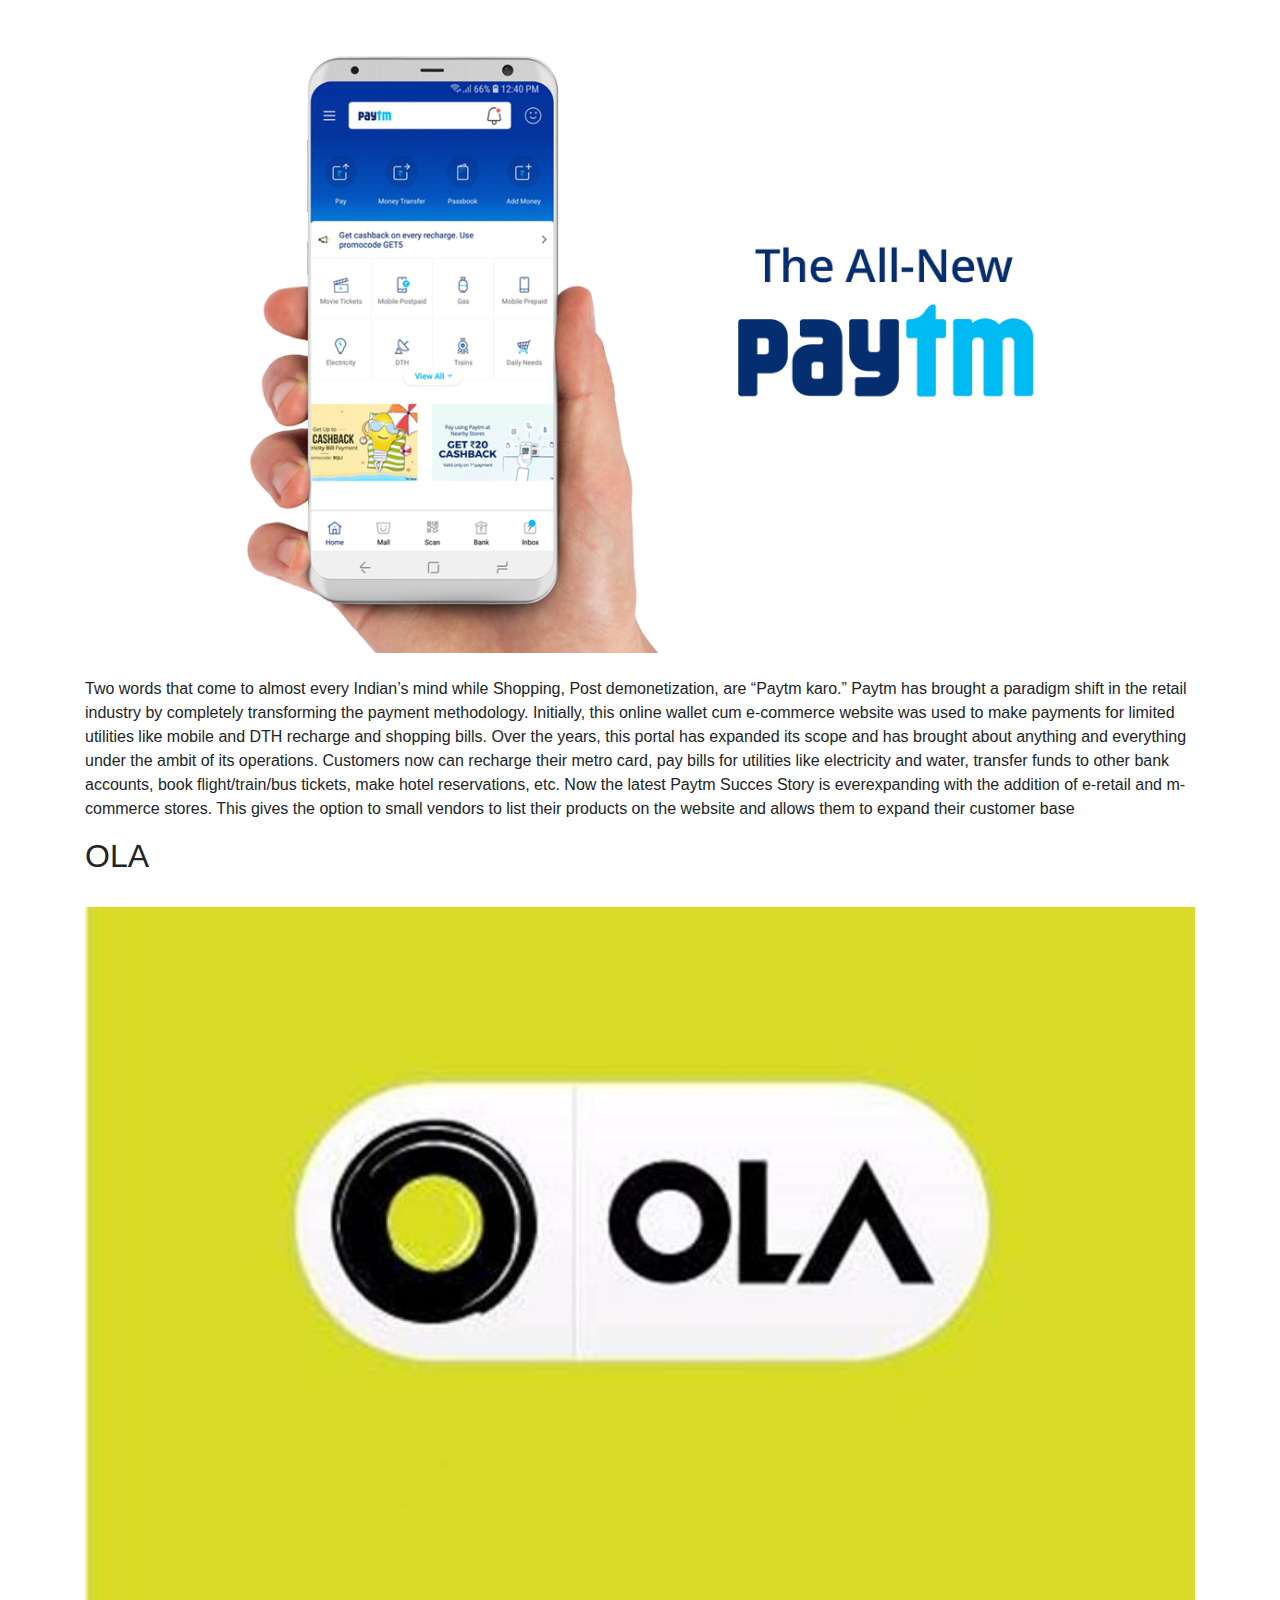
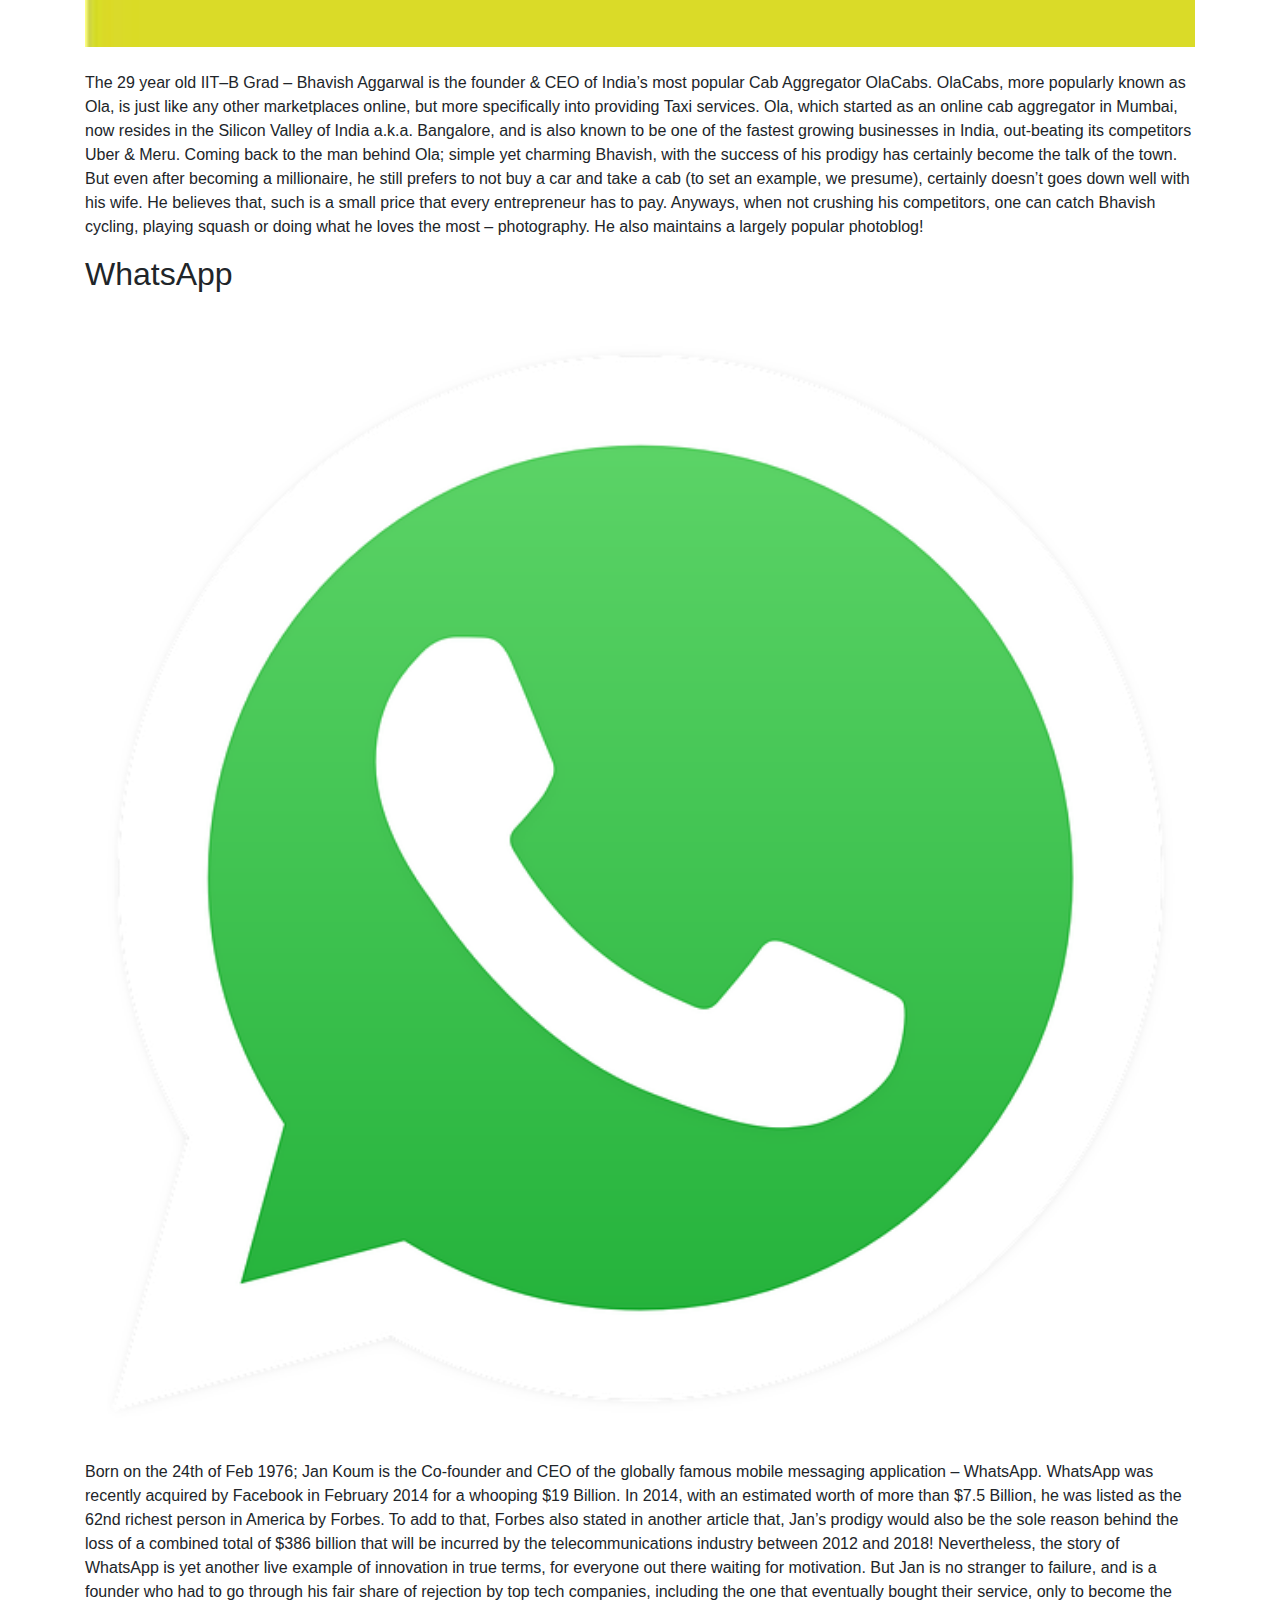
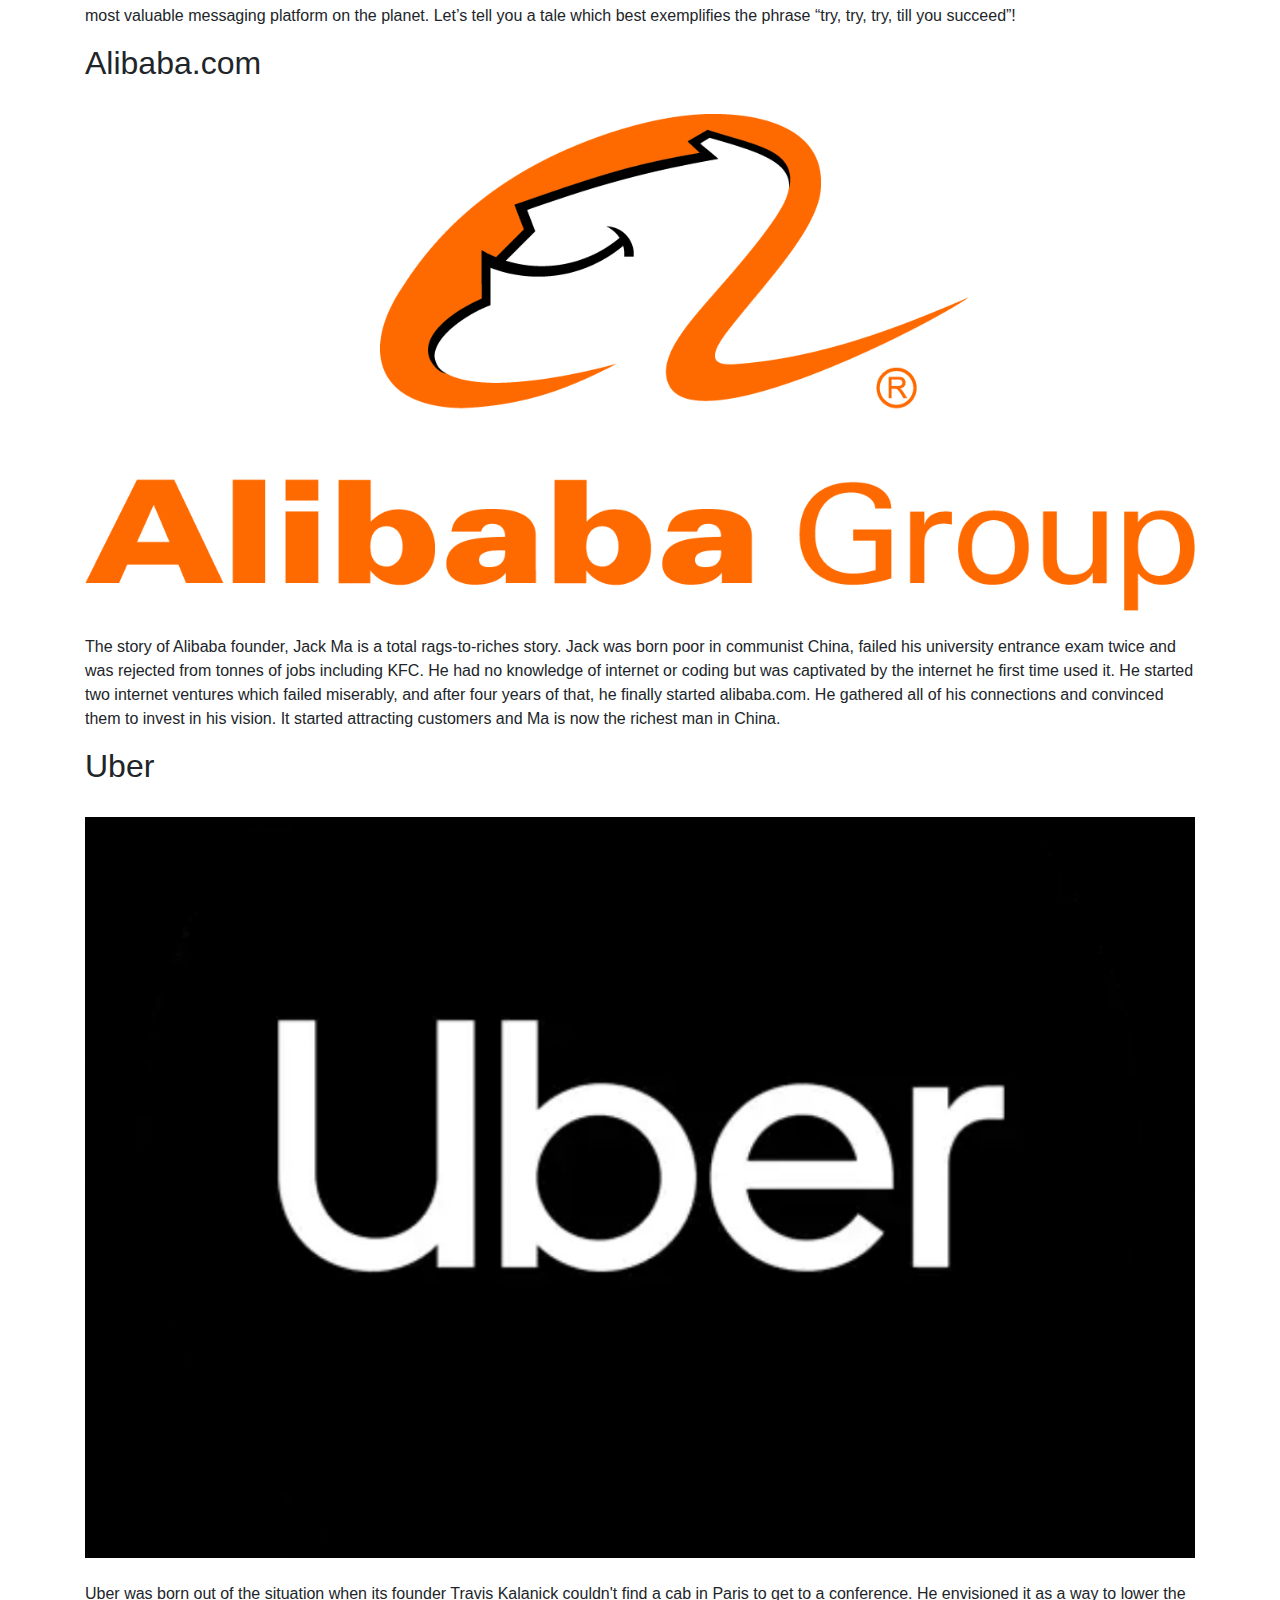
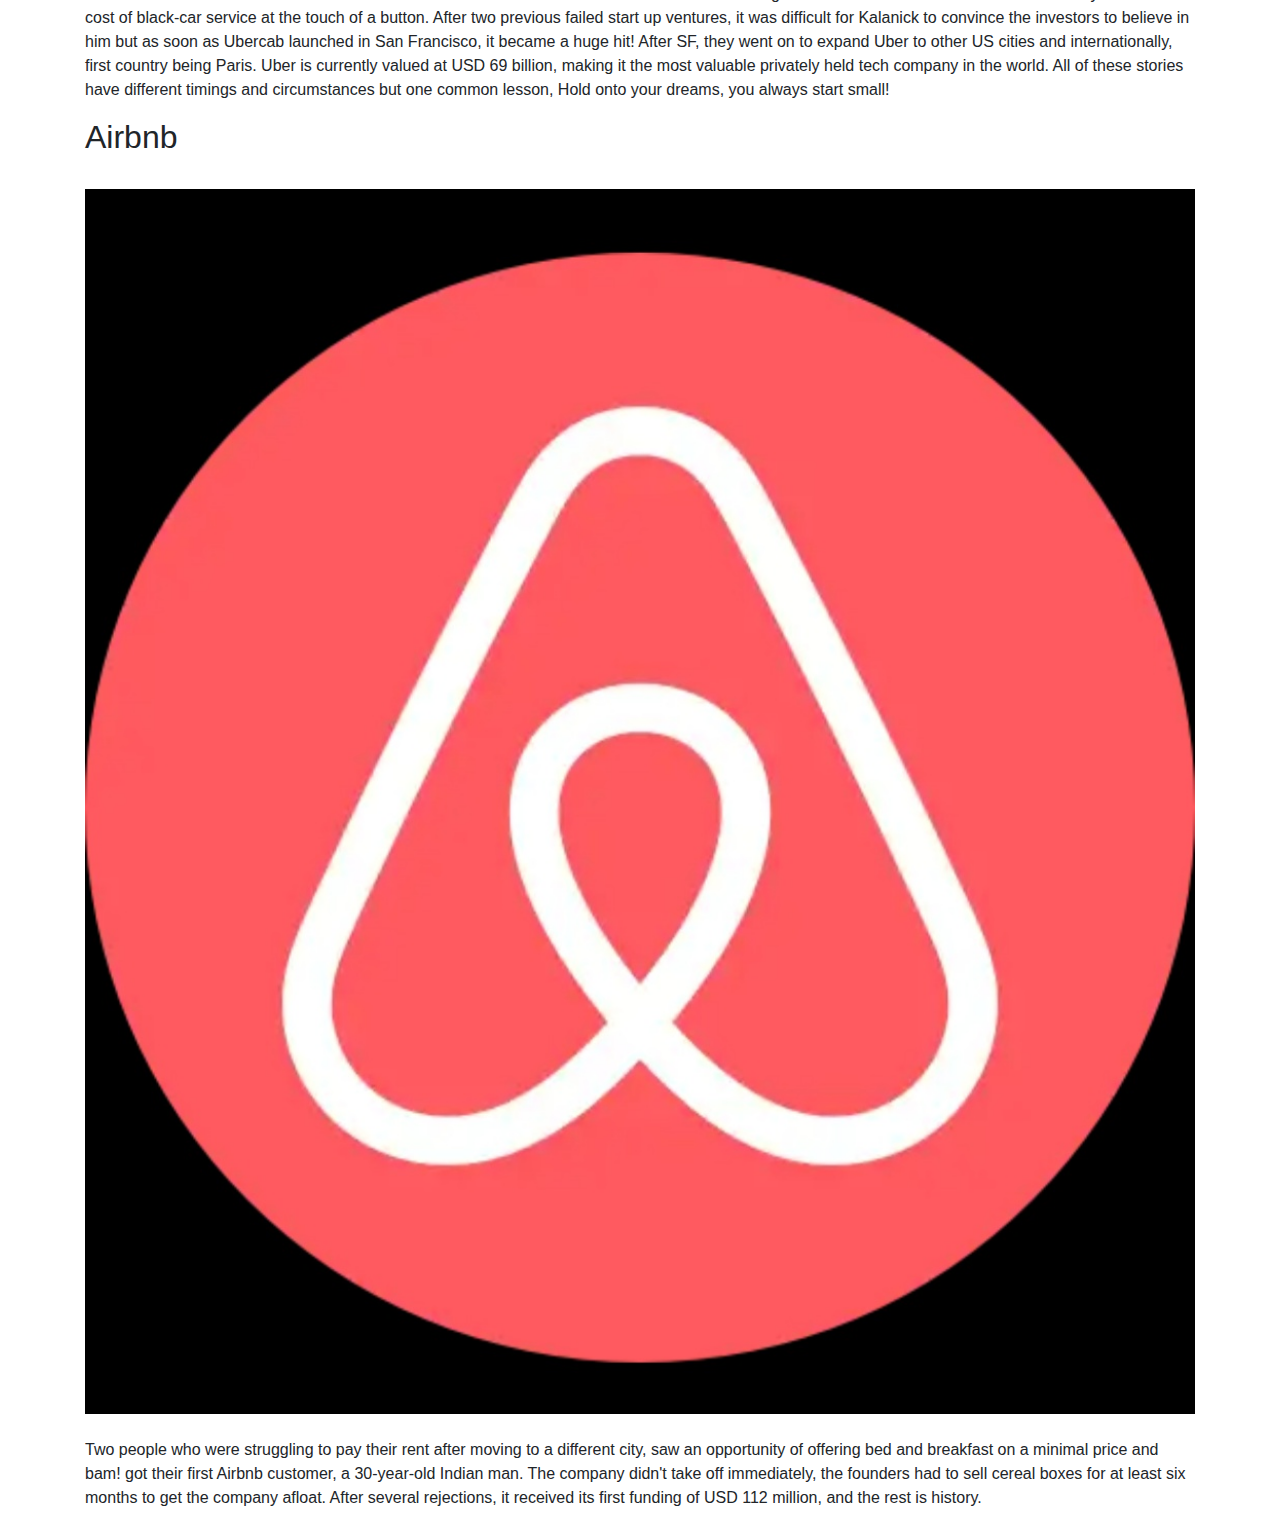
<file: Blog2019/Success/success.html>
﻿<html>
<title>
My Gulbarga
</title>
<head>

<link rel="stylesheet" href="bootstrap/css/bootstrap.min.css">
<link rel="stylesheet" href="style.css">
<meta name="viewport" content="width=device-width, initial-scale=1">

</head>
<body>


<div class="container" "text-center">
<div class="row">
<div class="col-xs-12 col-md-12 col-md-offset-0.5">
<div class="service"><h1><b>Success Stories</b></h1><hr>
<p>Gulbarga, is a city in the Indian state of Karnataka, India. It is the administrative headquarters of the Gulbarga district and a major city of the North Karnataka region. Explore things to do, places to visit, best time to visit, how to reach, history &amp; culture of Gulbarga to plan your trip.</p>
	<br>
	<h2>Instagram</h2>
<img src="instagram.jpg" class="responsive">
	<p>Instagram, the globally famous photo app, was founded by Stanford University graduate, Kevin Systrom who was born in a very common family and was a tech genius.

He was in school when he was introduced to tech and used to learn coding by himself at night. He started working on an app which was more or less a cross between Foresquare and Flickr.

Very few people know that Mark Zuckerburg wanted to hire him while he was undergraduate but he denied the offer as he wanted to complete his degree. Kevin, along with his friend Mike, spent eight weeks aggressively on developing this app And finally on the night of October 6, 2010, they pushed the launch button!

Only after two hours of Instagram going LIVE, its servers started falling down because of rush of traffic and within 24 hours it became #1 app on iOS. Within nine months, Instagram had a record-breaking 7 million users, which also included some of the highly-influential tech-loving celebrities like Justin Bieber and Ryan Seacrest.</p>
	
	
	
	
	

	<h2>PAYTM</h2><br>
<img src="paytm.png" class="responsive"><br><br>
	
	<p>Two words that come to almost every Indian’s mind while Shopping, Post demonetization, are “Paytm karo.” Paytm has brought a paradigm shift in the retail industry by completely transforming the payment methodology. Initially, this online wallet cum e-commerce website was used to make payments for limited utilities like mobile and DTH recharge and shopping bills. Over the years, this portal has expanded its scope and has brought about anything and everything under the ambit of its operations. Customers now can recharge their metro card, pay bills for utilities like electricity and water, transfer funds to other bank accounts, book flight/train/bus tickets, make hotel reservations, etc. Now the latest Paytm Succes Story is everexpanding with the addition of e-retail and m-commerce stores.
This gives the option to small vendors to list their products on the website and allows them to expand their customer base</p>
	
	
	
	
	
	
	<h2>OLA</h2><br>
<img src="ola.jpg" class="responsive"><br><br>
	
	<p>The 29 year old IIT–B Grad – Bhavish Aggarwal is the founder & CEO of India’s most popular Cab Aggregator OlaCabs.

OlaCabs, more popularly known as Ola, is just like any other marketplaces online, but more specifically into providing Taxi services. Ola, which started as an online cab aggregator in Mumbai, now resides in the Silicon Valley of India a.k.a. Bangalore, and is also known to be one of the fastest growing businesses in India, out-beating its competitors Uber & Meru.

Coming back to the man behind Ola; simple yet charming Bhavish, with the success of his prodigy has certainly become the talk of the town. But even after becoming a millionaire, he still prefers to not buy a car and take a cab (to set an example, we presume), certainly doesn’t goes down well with his wife. He believes that, such is a small price that every entrepreneur has to pay.

Anyways, when not crushing his competitors, one can catch Bhavish cycling, playing squash or doing what he loves the most – photography. He also maintains a largely popular photoblog!</p>
	
	
	
	
	
	<h2>WhatsApp</h2><br>
<img src="whatsaap.png" class="responsive"><br><br>
	<p>Born on the 24th of Feb 1976; Jan Koum is the Co-founder and CEO of the globally famous mobile messaging application – WhatsApp. WhatsApp was recently acquired by Facebook in February 2014 for a whooping $19 Billion.

In 2014, with an estimated worth of more than $7.5 Billion, he was listed as the 62nd richest person in America by Forbes. To add to that, Forbes also stated in another article that, Jan’s prodigy would also be the sole reason behind the loss of a combined total of $386 billion that will be incurred by the telecommunications industry between 2012 and 2018!

Nevertheless, the story of WhatsApp is yet another live example of innovation in true terms, for everyone out there waiting for motivation.

But Jan is no stranger to failure, and is a founder who had to go through his fair share of rejection by top tech companies, including the one that eventually bought their service, only to become the most valuable messaging platform on the planet.

Let’s tell you a tale which best exemplifies the phrase “try, try, try, till you succeed”!</p>
	
	
	
	
	
	<h2>Alibaba.com</h2><br>
<img src="alibaba2.png" class="responsive"><br><br>
	<p>The story of Alibaba founder, Jack Ma is a total rags-to-riches story. Jack was born poor in communist China, failed his university entrance exam twice and was rejected from tonnes of jobs including KFC. He had no knowledge of internet or coding but was captivated by the internet he first time used it.

He started two internet ventures which failed miserably, and after four years of that, he finally started alibaba.com. He gathered all of his connections and convinced them to invest in his vision. It started attracting customers and Ma is now the richest man in China.</p>
	
		<h2>Uber</h2><br>
<img src="uber.png" class="responsive"><br><br>
	<p>Uber was born out of the situation when its founder Travis Kalanick couldn't find a cab in Paris to get to a conference. He envisioned it as a way to lower the cost of black-car service at the touch of a button.

After two previous failed start up ventures, it was difficult for Kalanick to convince the investors to believe in him but as soon as Ubercab launched in San Francisco, it became a huge hit! After SF, they went on to expand Uber to other US cities and internationally, first country being Paris.

Uber is currently valued at USD 69 billion, making it the most valuable privately held tech company in the world.

All of these stories have different timings and circumstances but one common lesson, Hold onto your dreams, you always start small!</p>
	
	<h2>Airbnb</h2><br>
<img src="airbnb.png" class="responsive"><br><br>
	<p>Two people who were struggling to pay their rent after moving to a different city, saw an opportunity of offering bed and breakfast on a minimal price and bam! got their first Airbnb customer, a 30-year-old Indian man.

The company didn't take off immediately, the founders had to sell cereal boxes for at least six months to get the company afloat. After several rejections, it received its first funding of USD 112 million, and the rest is history.</p>
	
	
	</div>
	</div>
	</div>
	</div>
	</body>
</html>
</file>
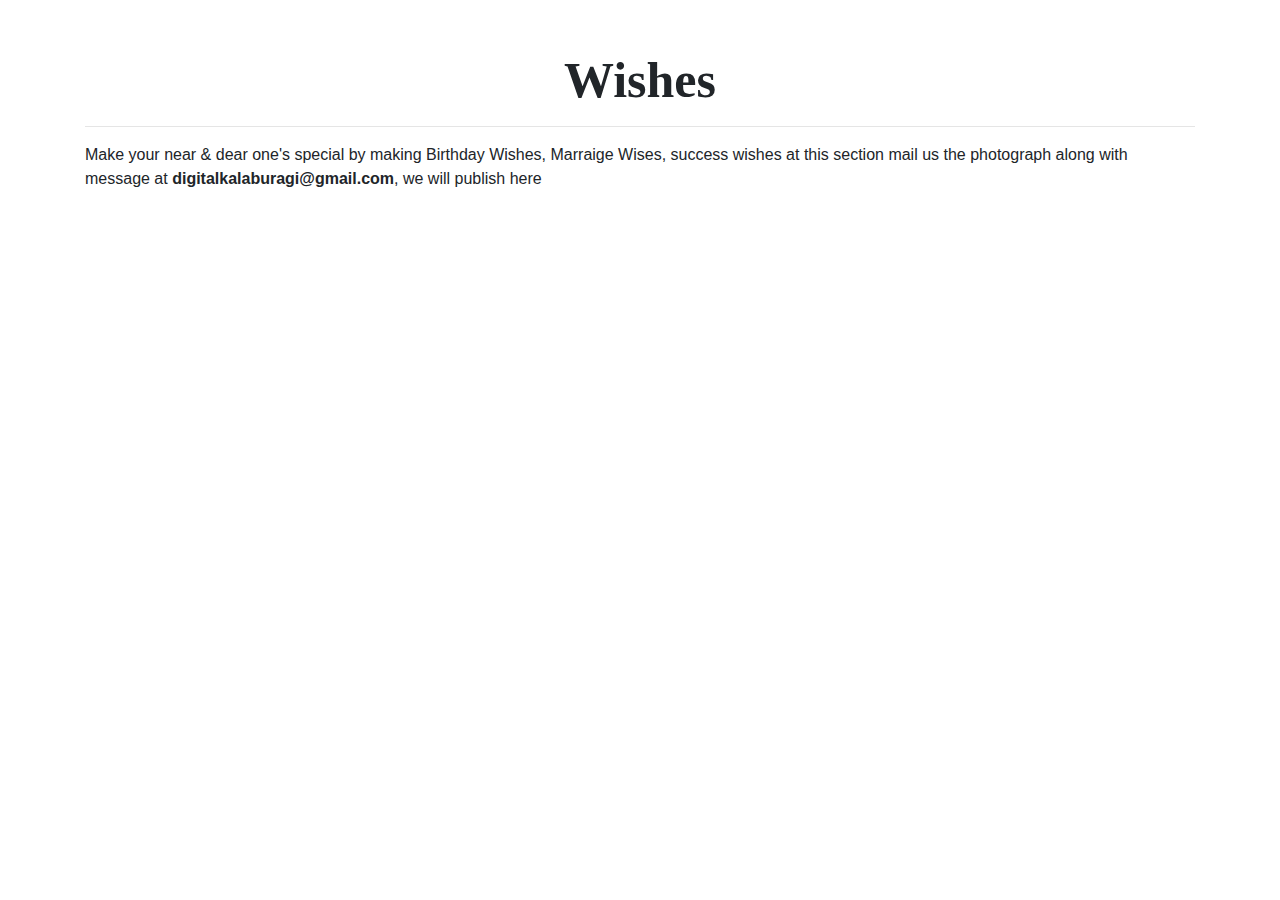
<file: Blog2019/Wishes/wishes.html>
<html>
<title>
Wishes
</title>
<head>

<link rel="stylesheet" href="bootstrap/css/bootstrap.min.css">
<link rel="stylesheet" href="style.css">
<meta name="viewport" content="width=device-width, initial-scale=1">

</head>
<body>


<div class="container" "text-center">
<div class="row">
<div class="col-xs-12 col-md-12 col-md-offset-0.5">
<div class="service"><h1><b>Wishes</b></h1><hr>
<p>Make your near &amp; dear one's special by making Birthday Wishes, Marraige Wises, success wishes at this section mail us the photograph along with message at <b>digitalkalaburagi@gmail.com</b>, we will publish here</p>
	<br>
	<h2></h2><br>

	
	

	</div>
	</div>
	</div>
	</div>
	</body>
</html>
</file>
<file: style.css>
.color{
	background-color: white;
}

.counts{
	color: blueviolet;
}


.footer {
	padding: 20px;
   position:relative;
   left: 0;
   bottom: 0;
   width: 100%;
   background-color: green;
   color: white;
   text-align: center;
	text-decoration: none;
}


 h1 {
 text-align: center;
 font-size: 50px;
 margin-top: 50px;
 font-family: "Times New Roman", Times, serif;
}

body{
	background-color: black;
	color: white;

}

.responsive {
  width: 100%;
  height: auto;
}


pre{
  font-family: Consolas, Menlo, Monaco, Lucida Console, Liberation Mono, DejaVu Sans Mono, Bitstream Vera Sans Mono, Courier New, monospace, serif;
  margin-bottom: 20px;
  overflow: auto;
  width: auto;
  padding: 5px;
  background-color: #eee;
  width: 650px!ie7;
  padding-bottom: 20px!ie7;
  max-height: 600px;
}
</file>
<file: Blog2019/Advertisement/style.css>
h1 {
 text-align: center;
 font-size: 50px;
 margin-top: 50px;
 font-family: "Times New Roman", Times, serif;
}

body{



}

.responsive {
  width: 100%;
  height: auto;
}


pre{
  font-family: Consolas, Menlo, Monaco, Lucida Console, Liberation Mono, DejaVu Sans Mono, Bitstream Vera Sans Mono, Courier New, monospace, serif;
  margin-bottom: 20px;
  overflow: auto;
  width: auto;
  padding: 5px;
  background-color: #eee;
  width: 650px!ie7;
  padding-bottom: 20px!ie7;
  max-height: 600px;
}
</file>
<file: Blog2019/amazon/style.css>
h1 {
 text-align: center;
 font-size: 50px;
 margin-top: 50px;
 font-family: "Times New Roman", Times, serif;
}

body{



}

.responsive {
  width: 100%;
  height: auto;
}


pre{
  font-family: Consolas, Menlo, Monaco, Lucida Console, Liberation Mono, DejaVu Sans Mono, Bitstream Vera Sans Mono, Courier New, monospace, serif;
  margin-bottom: 20px;
  overflow: auto;
  width: auto;
  padding: 5px;
  background-color: #eee;
  width: 650px!ie7;
  padding-bottom: 20px!ie7;
  max-height: 600px;
}
</file>
<file: Blog2019/class/style.css>
h1 {
 text-align: center;
 font-size: 50px;
 margin-top: 50px;
 font-family: "Times New Roman", Times, serif;
}

body{



}

.responsive {
  width: 100%;
  height: auto;
}


pre{
  font-family: Consolas, Menlo, Monaco, Lucida Console, Liberation Mono, DejaVu Sans Mono, Bitstream Vera Sans Mono, Courier New, monospace, serif;
  margin-bottom: 20px;
  overflow: auto;
  width: auto;
  padding: 5px;
  background-color: #eee;
  width: 650px!ie7;
  padding-bottom: 20px!ie7;
  max-height: 600px;
}
</file>
<file: Blog2019/Gulbarga/style.css>
h1 {
 text-align: center;
 font-size: 50px;
 margin-top: 50px;
 font-family: "Times New Roman", Times, serif;
}

body{



}

.responsive {
  width: 100%;
  height: auto;
}


pre{
  font-family: Consolas, Menlo, Monaco, Lucida Console, Liberation Mono, DejaVu Sans Mono, Bitstream Vera Sans Mono, Courier New, monospace, serif;
  margin-bottom: 20px;
  overflow: auto;
  width: auto;
  padding: 5px;
  background-color: #eee;
  width: 650px!ie7;
  padding-bottom: 20px!ie7;
  max-height: 600px;
}
</file>
<file: Blog2019/homescreen/style.css>
h1 {
 text-align: center;
 font-size: 50px;
 margin-top: 50px;
 font-family: "Times New Roman", Times, serif;
}

body{



}

.responsive {
  width: 100%;
  height: auto;
}


pre{
  font-family: Consolas, Menlo, Monaco, Lucida Console, Liberation Mono, DejaVu Sans Mono, Bitstream Vera Sans Mono, Courier New, monospace, serif;
  margin-bottom: 20px;
  overflow: auto;
  width: auto;
  padding: 5px;
  background-color: #eee;
  width: 650px!ie7;
  padding-bottom: 20px!ie7;
  max-height: 600px;
}
</file>
<file: Blog2019/job/style.css>
h1 {
 text-align: center;
 font-size: 50px;
 margin-top: 50px;
 font-family: "Times New Roman", Times, serif;
}

body{



}

.responsive {
  width: 100%;
  height: auto;
}


pre{
  font-family: Consolas, Menlo, Monaco, Lucida Console, Liberation Mono, DejaVu Sans Mono, Bitstream Vera Sans Mono, Courier New, monospace, serif;
  margin-bottom: 20px;
  overflow: auto;
  width: auto;
  padding: 5px;
  background-color: #eee;
  width: 650px!ie7;
  padding-bottom: 20px!ie7;
  max-height: 600px;
}
</file>
<file: Blog2019/Kgf/style.css>
h1 {
 text-align: center;
 font-size: 50px;
 margin-top: 50px;
 font-family: "Times New Roman", Times, serif;
}

body{



}

.responsive {
  width: 100%;
  height: auto;
}


pre{
  font-family: Consolas, Menlo, Monaco, Lucida Console, Liberation Mono, DejaVu Sans Mono, Bitstream Vera Sans Mono, Courier New, monospace, serif;
  margin-bottom: 20px;
  overflow: auto;
  width: auto;
  padding: 5px;
  background-color: #eee;
  width: 650px!ie7;
  padding-bottom: 20px!ie7;
  max-height: 600px;
}
</file>
<file: Blog2019/photography/style.css>
h1 {
 text-align: center;
 font-size: 50px;
 margin-top: 50px;
 font-family: "Times New Roman", Times, serif;
}

body{



}

.responsive {
  width: 100%;
  height: auto;
}


pre{
  font-family: Consolas, Menlo, Monaco, Lucida Console, Liberation Mono, DejaVu Sans Mono, Bitstream Vera Sans Mono, Courier New, monospace, serif;
  margin-bottom: 20px;
  overflow: auto;
  width: auto;
  padding: 5px;
  background-color: #eee;
  width: 650px!ie7;
  padding-bottom: 20px!ie7;
  max-height: 600px;
}
</file>
<file: Blog2019/sandalwood/style.css>
h1 {
 text-align: center;
 font-size: 50px;
 margin-top: 50px;
 font-family: "Times New Roman", Times, serif;
}

body{



}

.responsive {
  width: 100%;
  height: auto;
}


pre{
  font-family: Consolas, Menlo, Monaco, Lucida Console, Liberation Mono, DejaVu Sans Mono, Bitstream Vera Sans Mono, Courier New, monospace, serif;
  margin-bottom: 20px;
  overflow: auto;
  width: auto;
  padding: 5px;
  background-color: #eee;
  width: 650px!ie7;
  padding-bottom: 20px!ie7;
  max-height: 600px;
}
</file>
<file: Blog2019/selfie/style.css>
h1 {
 text-align: center;
 font-size: 50px;
 margin-top: 50px;
 font-family: "Times New Roman", Times, serif;
}

body{



}

.responsive {
  width: 100%;
  height: auto;
}


pre{
  font-family: Consolas, Menlo, Monaco, Lucida Console, Liberation Mono, DejaVu Sans Mono, Bitstream Vera Sans Mono, Courier New, monospace, serif;
  margin-bottom: 20px;
  overflow: auto;
  width: auto;
  padding: 5px;
  background-color: #eee;
  width: 650px!ie7;
  padding-bottom: 20px!ie7;
  max-height: 600px;
}
</file>
<file: Blog2019/Success/style.css>
h1 {
 text-align: center;
 font-size: 50px;
 margin-top: 50px;
 font-family: "Times New Roman", Times, serif;
}

body{



}

.responsive {
  width: 100%;
  height: auto;
}


pre{
  font-family: Consolas, Menlo, Monaco, Lucida Console, Liberation Mono, DejaVu Sans Mono, Bitstream Vera Sans Mono, Courier New, monospace, serif;
  margin-bottom: 20px;
  overflow: auto;
  width: auto;
  padding: 5px;
  background-color: #eee;
  width: 650px!ie7;
  padding-bottom: 20px!ie7;
  max-height: 600px;
}
</file>
<file: Blog2019/Wishes/style.css>
h1 {
 text-align: center;
 font-size: 50px;
 margin-top: 50px;
 font-family: "Times New Roman", Times, serif;
}

body{



}

.responsive {
  width: 100%;
  height: auto;
}


pre{
  font-family: Consolas, Menlo, Monaco, Lucida Console, Liberation Mono, DejaVu Sans Mono, Bitstream Vera Sans Mono, Courier New, monospace, serif;
  margin-bottom: 20px;
  overflow: auto;
  width: auto;
  padding: 5px;
  background-color: #eee;
  width: 650px!ie7;
  padding-bottom: 20px!ie7;
  max-height: 600px;
}
</file>
